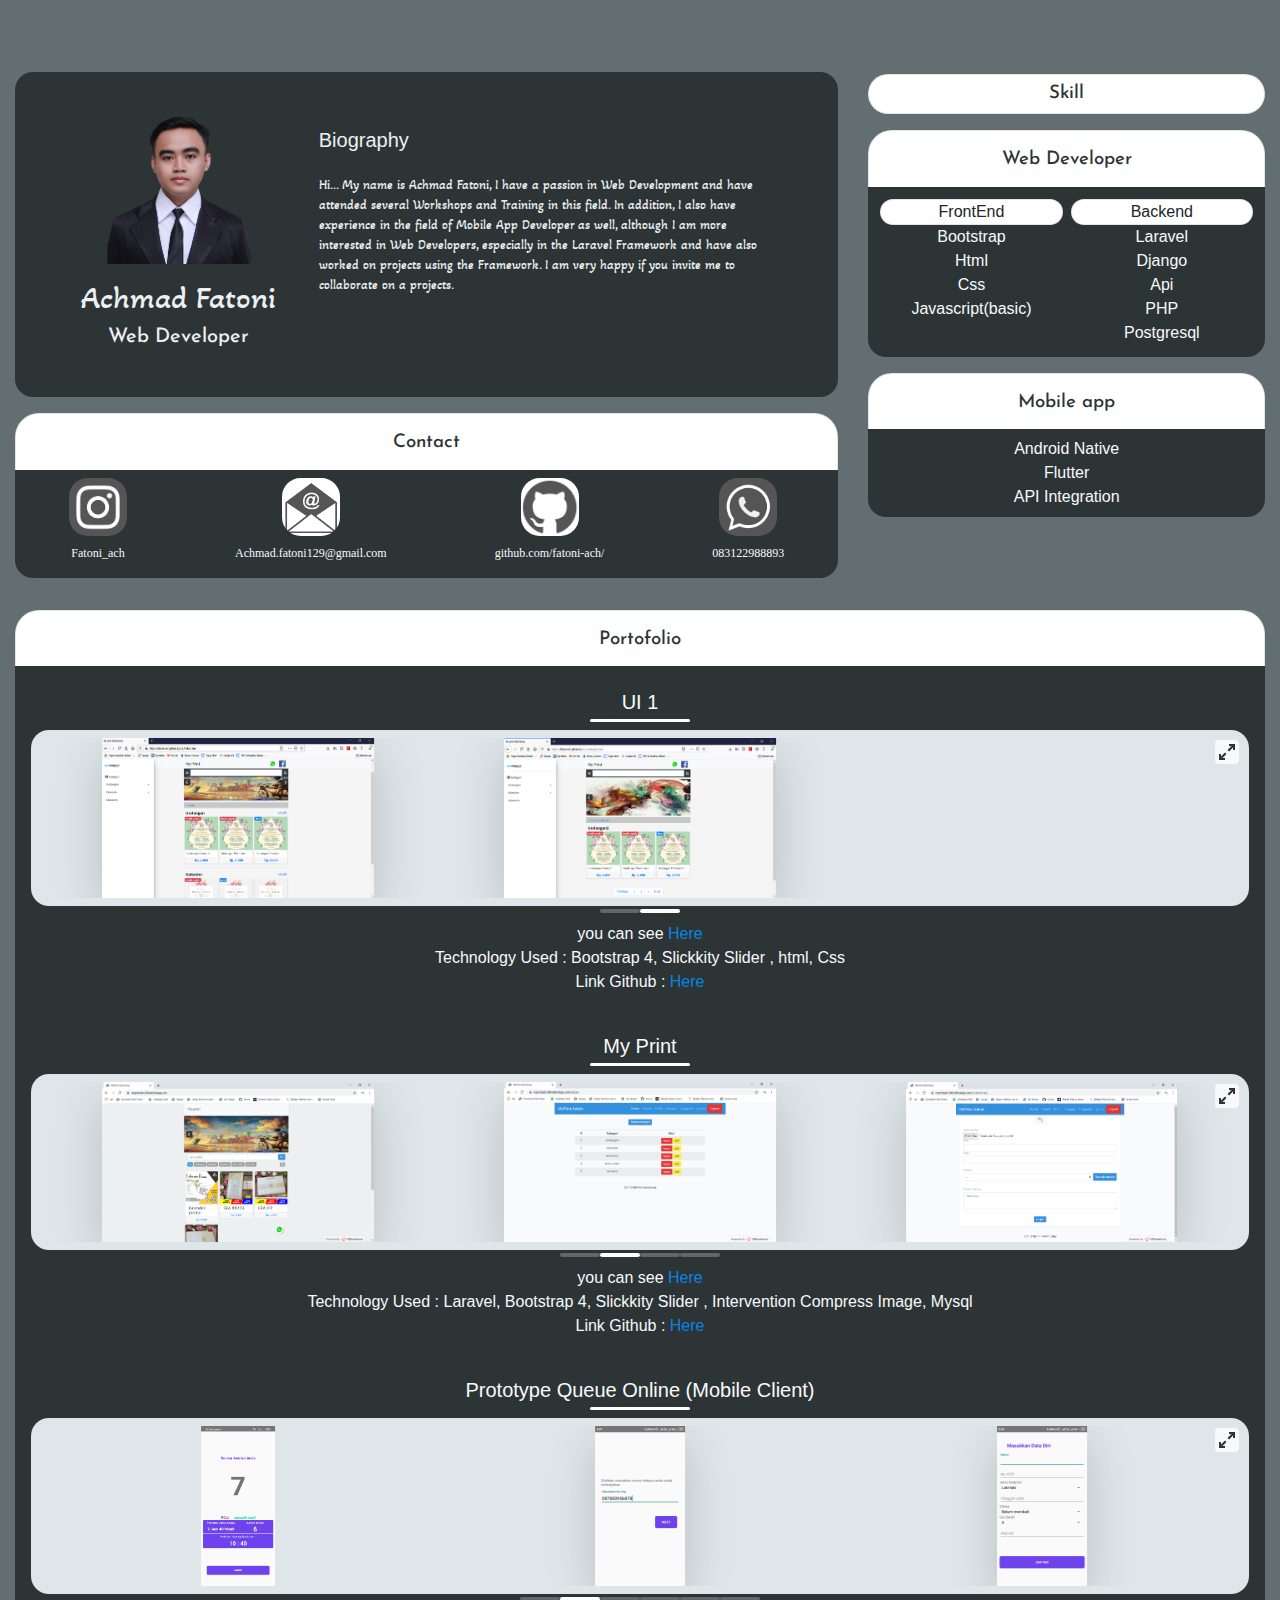
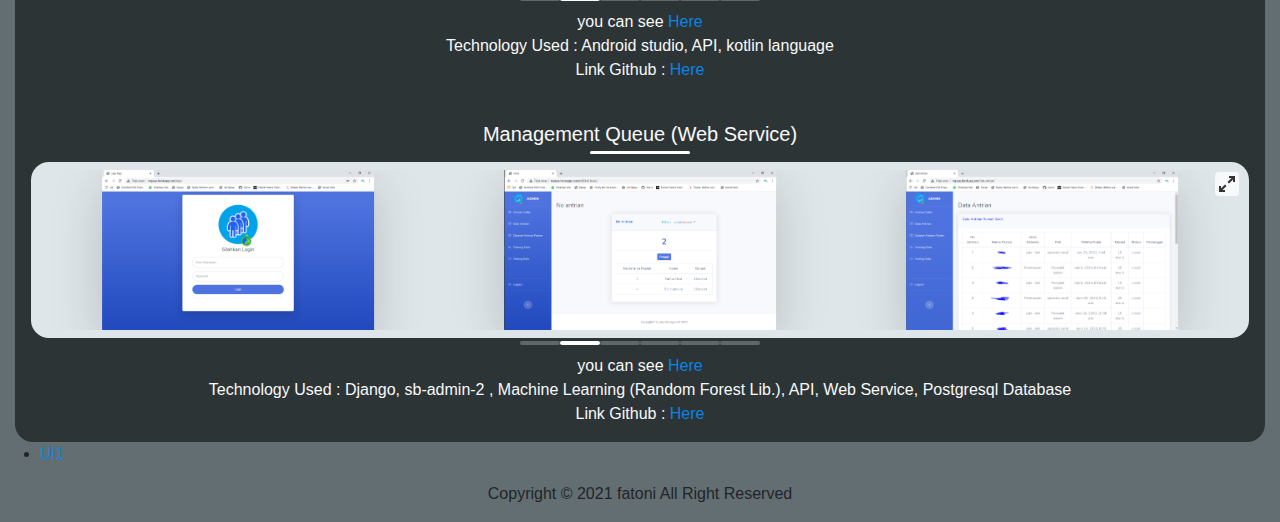
<file: index.html>
<!DOCTYPE html>
<html lang="en">
<head>
    <meta charset="UTF-8">
    <meta http-equiv="X-UA-Compatible" content="IE=edge">
    <meta name="viewport" content="width=device-width, initial-scale=1.0">
    <!-- <meta name="viewport" content="width=device-width, initial-scale=1, shrink-to-fit=no"> -->
    <title>Ach - Fatoni</title>
    <link rel="stylesheet" href="public/css/bootstrap.min.css">
    <link rel="stylesheet" href="public/css/flickity.css">
    <link rel="stylesheet" href="public/css/fullscreen.css">
    <link rel="stylesheet" href="public/Mystyle.css">
    <link rel="stylesheet" href="public/css/hover-3d.css">
</head>
<body>
    <div class="container-fluid" style="margin-top: 74px;">
        <div class="row">
            <div class="col-md-8">
                <!-- profil -->
                <section>
                    <div class="row no-gutters p-custom bg-body border-18">
                        <div class="col-md-4">
                            <div class="d-flex justify-content-center">
                                <img class="text-center rounded img-profil" style="opacity: 1;" src="img/Myphoto.png" alt="">
                            </div>
                            <div class="text-name t-custom">
                                <h2 class="animation-3d">Achmad Fatoni</h2>
                            </div>
                            <div class="text-role t-custom">
                                <h5 class="animation-3d">Web Developer</h5>
                            </div>
                        </div>
                        <div class="col-md-8 px-3 my-3" style="vertical-align: middle;">
                            <div class="text-white">
                                <h6 class="t-custom text-left mb-4 animation-3d" style="font-size: 15pt;">Biography</h6>
                            </div>
                            <div class="text-white font-akaya">
                                <p class="mt-2 text-biography animation-hover">
                                    Hi... My name is Achmad Fatoni, I have a passion in Web Development 
                                    and have attended several Workshops and Training in this field. In addition, 
                                    I also have experience in the field of Mobile App Developer as well, although 
                                    I am more interested in Web Developers, especially in the Laravel Framework and 
                                    have also worked on projects using the Framework. I am very happy if you invite 
                                    me to collaborate on a projects.
                                </p>
                            </div>
                        </div>
                    </div>
                </section>
                <!-- endprofil -->
                <!-- contact us -->
                <section class="mt-3 mb-3">
                    <div class="bg-title mb-0">
                        <h5 class="py-2 text-center text-title">Contact</h5>
                    </div>
                    <div class="bg-body">
                        <div class="d-flex justify-content-around">
                            <div class="text-center mt-2">
                                <a class="text-light" href="https://www.instagram.com/fatoni_ach/">
                                    <img class="img-social-media mb-2" src="img/instagram.png" alt="">
                                    <p id="text-social-media" style="font-size: 9pt;" >Fatoni_ach</p>
                                </a>
                            </div>
                            <div class="text-center mt-2">
                                <a class="text-light" href="mailto:achmad.fatoni129@gmail.com">
                                    <img class="img-social-media mb-2" src="img/email monochrome.png" alt="">
                                    <p id="text-social-media" style="font-size: 9pt;">Achmad.fatoni129@gmail.com</p>
                                </a>
                            </div>
                            <div class="text-center mt-2">
                                <a class="text-light" href="https://www.github.com/fatoni-ach/">
                                    <img class="img-social-media mb-2" src="img/github monochrome.png" alt="">
                                    <p id="text-social-media" style="font-size: 9pt;">github.com/fatoni-ach/</p>
                                </a>
                            </div>
                            <div class="text-center mt-2">
                                <a class="text-light" href="https://wa.me/6283122988893">
                                    <img class="img-social-media mb-2" src="img/wa monochrome.png" alt="">
                                    <p id="text-social-media" style="font-size: 9pt;">083122988893</p>
                                </a>
                            </div>
                        </div>
                    </div>
                </section>
                <!-- end contact us -->
            </div>
            <div class="col-md-4">
                <!-- skill -->
                <section>
                    <div class="bg-title bg-title-rounded py-0 text-center" style="vertical-align: middle;">
                        <h5 class="text-title text-center m-auto py-2">Skill</h5>
                    </div>
                </section>
                <!-- endskill -->
                <!-- web dev -->
                <section class="mt-3">
                    <div class="bg-title mb-0 text-center">
                        <h5 class="py-2 text-title text-center">Web Developer</h5>
                    </div>
                    <div class="bg-body">
                        <div class="row no-gutters p-2">
                            <div class="col-lg-6 p-1">
                                <div class="bg-title bg-title-rounded text-center">
                                    FrontEnd
                                </div>
                                <p class="my-0 text-light text-center">Bootstrap</p>
                                <p class="my-0 text-light text-center">Html</p>
                                <p class="my-0 text-light text-center">Css</p>
                                <p class="my-0 text-light text-center">Javascript(basic)</p>
                            </div>
                            <div class="col-lg-6 p-1">
                                <div class="bg-title bg-title-rounded text-center">
                                    Backend
                                </div>
                                <p class="my-0 text-light text-center">Laravel</p>
                                <p class="my-0 text-light text-center">Django</p>
                                <p class="my-0 text-light text-center">Api</p>
                                <p class="my-0 text-light text-center">PHP</p>
                                <p class="my-0 text-light text-center">Postgresql</p>
                            </div>
                        </div>
                    </div>
                </section>
                <!-- endweb dev -->
                <!-- mobileapp -->
                <section class="mt-3">
                    <div class="bg-title mb-0 text-center">
                        <h5 class="py-2 text-title text-center">Mobile app</h5>
                    </div>
                    <div class="bg-body py-2">
                        <p class="my-0 text-light text-center">Android Native</p>
                        <p class="my-0 text-light text-center">Flutter</p>
                        <p class="my-0 text-light text-center">API Integration</p>
                    </div>
                </section>
                <!-- endmobile app -->
            </div>
        </div>
        <div class="bg-title mt-3 text-center">
            <h5 class="text-title text-center py-2">Portofolio</h5>
        </div>
        <div class="bg-body">
            <section class="py-3 text-center text-white">
                <h5 class="text-center pt-2 text-light">UI 1</h5>
                <div class="d-flex justify-content-center">
                    <div class="border-title"></div>
                </div>
                <section class="mt-2 mx-3">
                    <div class="carousel py-2 bg-dark3 border-18" data-flickity='{ "lazyLoad": true , "lazyLoad": 1, "cellSelector": ".carousel-cell","prevNextButtons": false, "pageDots": true, "freeScroll": true, "autoPlay": 4000, "fullscreen": true, "initialIndex": 1}'>
                        <div class="carousel-cell">
                            <img class="carousel-cell-image shadow-lg" data-flickity-lazyload="img/ui1 1.PNG" />
                        </div>
                        <div class="carousel-cell">
                            <img class="carousel-cell-image shadow-lg" data-flickity-lazyload="img/ui1 2.PNG" />
                        </div>
                    </div>
                </section>
                <div class="mt-3">
                    <p class="text-center my-0 text-light">you can see <a href="https://fatoni-ach.github.io/ui1/index.html">Here</a></p>
                    <p class="text-center my-0 text-light">
                        Technology Used : Bootstrap 4, Slickkity Slider , html, Css</p>
                    <p class="text-center my-0 text-light">Link Github : <a href="https://github.com/fatoni-ach/UI1">Here</a></p>
                </div>
            </section>
            <section class="py-3">
                <h5 class="text-center pt-2 text-light">My Print</h5>
                <div class="d-flex justify-content-center">
                    <div class="border-title"></div>
                </div>
                <section class="mt-2 mx-3">
                    <div class="carousel py-2 bg-dark3 border-18" data-flickity='{ "lazyLoad": true , "lazyLoad": 1, "cellSelector": ".carousel-cell","prevNextButtons": false, "pageDots": true, "freeScroll": true, "autoPlay": 4000, "fullscreen": true, "initialIndex": 1}'>
                        <div class="carousel-cell">
                            <img class="carousel-cell-image shadow-lg" data-flickity-lazyload="img/myprint1.PNG" />
                        </div>
                        <div class="carousel-cell">
                            <img class="carousel-cell-image shadow-lg" data-flickity-lazyload="img/myprint2.PNG" />
                        </div>
                        <div class="carousel-cell">
                            <img class="carousel-cell-image shadow-lg" data-flickity-lazyload="img/myprint3.PNG" />
                        </div>
                        <div class="carousel-cell">
                            <img class="carousel-cell-image shadow-lg" data-flickity-lazyload="img/myprint4.PNG" />
                        </div>
                    </div>
                </section>
                <div class="mt-3">
                    <p class="text-center my-0 text-light">you can see <a href="https://myprintadv.000webhostapp.com">Here</a></p>
                    <p class="text-center my-0 text-light">
                        Technology Used : Laravel, Bootstrap 4, Slickkity Slider , Intervention Compress Image, Mysql</p>
                    <p class="text-center my-0 text-light">Link Github : <a href="https://github.com/fatoni-ach/Myprint">Here</a></p>
                </div>
            </section>
            <section class="py-3">
                <h5 class="text-center pt-2 text-light">Prototype Queue Online (Mobile Client)</h5>
                <div class="d-flex justify-content-center">
                    <div class="border-title"></div>
                </div>
                <section class="mt-2 mx-3">
                    <div class="carousel py-2 bg-dark3 border-18" data-flickity='{ "lazyLoad": true , "lazyLoad": 1, "cellSelector": ".carousel-cell","prevNextButtons": false, "pageDots": true, "freeScroll": true, "autoPlay": 4000, "fullscreen": true, "initialIndex": 1}'>
                        <div class="carousel-cell">
                            <img class="carousel-cell-image" data-flickity-lazyload="img/prototype-queue1.jpg" />
                        </div>
                        <div class="carousel-cell">
                            <img class="carousel-cell-image shadow-lg" data-flickity-lazyload="img/prototype-queue2.png" />
                        </div>
                        <div class="carousel-cell">
                            <img class="carousel-cell-image shadow-lg" data-flickity-lazyload="img/prototype-queue3.png" />
                        </div>
                        <div class="carousel-cell">
                            <img class="carousel-cell-image shadow-lg" data-flickity-lazyload="img/prototype-queue4.png" />
                        </div>
                        <div class="carousel-cell">
                            <img class="carousel-cell-image shadow-lg" data-flickity-lazyload="img/prototype-queue5.jpg" />
                        </div>
                        <div class="carousel-cell">
                            <img class="carousel-cell-image shadow-lg" data-flickity-lazyload="img/mqueue7.PNG" />
                        </div>
                    </div>
                </section>
                <div class="mt-3">
                    <p class="text-center my-0 text-light">you can see 
                        <a href="https://drive.google.com/file/d/1R-M_afBDlTMNRKKZXB2kabdyW0KdzaV8/view">Here</a></p>
                    <p class="text-center my-0 text-light">
                        Technology Used : Android studio, API, kotlin language</p>
                    <p class="text-center my-0 text-light">Link Github : <a href="https://github.com/fatoni-ach/Prototype-Application-queue-online">Here</a></p>
                </div>
            </section>
            <section class="py-3">
                <h5 class="text-center pt-2 text-light">Management Queue (Web Service)</h5>
                <div class="d-flex justify-content-center">
                    <div class="border-title"></div>
                </div>
                <section class="mt-2 mx-3">
                    <div class="carousel py-2 bg-dark3 border-18" data-flickity='{ "lazyLoad": true , "lazyLoad": 1, "cellSelector": ".carousel-cell","prevNextButtons": false, "pageDots": true, "freeScroll": true, "autoPlay": 4000, "fullscreen": true, "initialIndex": 1}'>
                        <div class="carousel-cell">
                            <img class="carousel-cell-image shadow-lg" data-flickity-lazyload="img/mqueue1.PNG" />
                        </div>
                        <div class="carousel-cell">
                            <img class="carousel-cell-image shadow-lg" data-flickity-lazyload="img/mqueue2.PNG" />
                        </div>
                        <div class="carousel-cell">
                            <img class="carousel-cell-image shadow-lg" data-flickity-lazyload="img/mqueue3.PNG" />
                        </div>
                        <div class="carousel-cell">
                            <img class="carousel-cell-image shadow-lg" data-flickity-lazyload="img/mqueue4.PNG" />
                        </div>
                        <div class="carousel-cell">
                            <img class="carousel-cell-image shadow-lg" data-flickity-lazyload="img/mqueue5.PNG" />
                        </div>
                        <div class="carousel-cell">
                            <img class="carousel-cell-image shadow-lg" data-flickity-lazyload="img/mqueue7.PNG" />
                        </div>
                    </div>
                </section>
                <div class="mt-3">
                    <p class="text-center my-0 text-light">you can see <a href="http://mqueue.herokuapp.com">Here</a></p>
                    <p class="text-center my-0 text-light">
                        Technology Used : Django, sb-admin-2 , Machine Learning (Random Forest Lib.), API, Web Service, Postgresql Database</p>
                    <p class="text-center my-0 text-light">Link Github : <a href="https://www.github.com/fatoni-ach/management-queue">Here</a></p>
                </div>
            </section>
        </div>
    </div>
    <ul>
        <li>
            <a href="ui1/index.html">Ui1</a>
        </li>
    </ul>
        
    <footer class="text-center">
        <div class="float-right d-none d-sm-block">
        </div>
        <p>
          Copyright &copy; 2021 <span class="text-bold">fatoni</span> All Right Reserved
        </p> 
    </footer>

    <script src="https://cdnjs.cloudflare.com/ajax/libs/gsap/3.10.4/gsap.min.js"></script>
    <script src="https://cdn.jsdelivr.net/npm/jquery@3.5.1/dist/jquery.slim.min.js" integrity="sha384-DfXdz2htPH0lsSSs5nCTpuj/zy4C+OGpamoFVy38MVBnE+IbbVYUew+OrCXaRkfj" crossorigin="anonymous"></script>
    <script src="public/js/bootstrap.bundle.min.js"></script>
    <script src="public/js/bootstrap.js"></script>
    <script src="public/js/flickity.pkgd.js"></script>
    <script src="public/js/fullscreen.js"></script>
    <script src="public/js/hover-3d.js"></script>
</body>
</html>
</file>
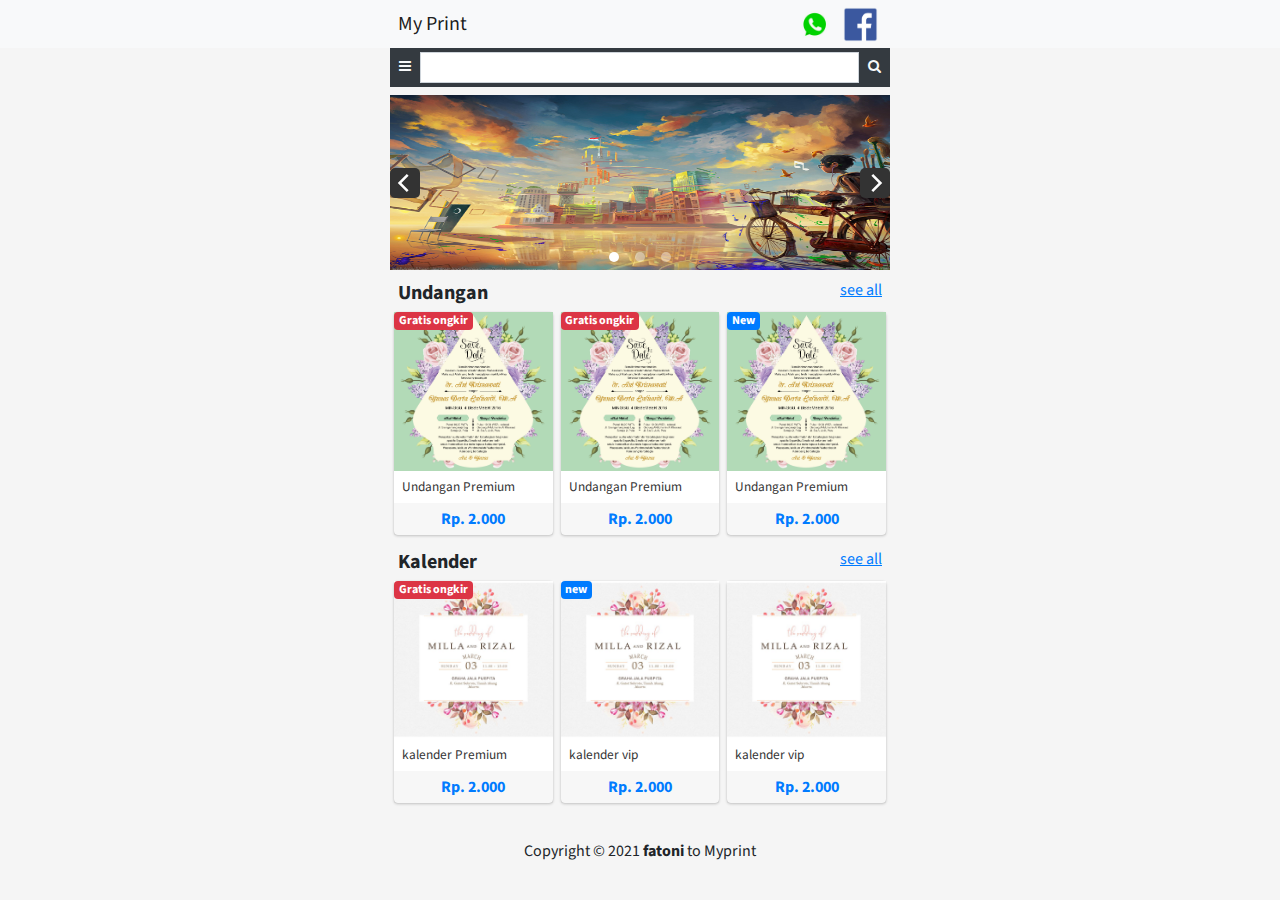
<file: ui1/index.html>
<!DOCTYPE html>
<html lang="en">
<head>
    <meta charset="UTF-8">
    <meta http-equiv="X-UA-Compatible" content="IE=edge">
    <meta name="viewport" content="width=device-width, initial-scale=1.0">

    <!-- <link rel="stylesheet" href="public/app.css"> -->
    <link rel="stylesheet" href="public/font-awesome-4.7.0/css/font-awesome.css">
    <link rel="stylesheet" href="public/adminlte/dist/css/adminlte.min.css">
    <link href="https://fonts.googleapis.com/css?family=Source+Sans+Pro:300,400,400i,700" rel="stylesheet">
    <link rel="stylesheet" href="public/flickity.css">
    <link rel="stylesheet" href="public/Mystyle.css">

    <!-- Ionicons -->
    <link rel="stylesheet" href="https://code.ionicframework.com/ionicons/2.0.1/css/ionicons.min.css">
    
    <title>My print Advertising</title>
  </head>
  <body class="hold-transition sidebar-collapse layout-fixed">
    <div class="wrapper">
  <!-- Main Sidebar Container -->
      <aside class="main-sidebar sidebar-light-primary elevation-4">
        <!-- Brand Logo -->
        <a href="index.html" class="brand-link" style="height: 60px;">
          <span class=" font-weight-light"><img src="img/my print logo.png"
            class="logo-image"
            style="opacity: 0.8; "></span>
        </a>

        <!-- Sidebar -->
        <div class="sidebar" >
          <!-- Sidebar Menu -->
          <nav class="mt-2">
            <ul class="nav nav-pills nav-sidebar flex-column text-sm nav-child-indent" data-widget="treeview" role="menu" data-accordion="false">
              <!-- Add icons to the links using the .nav-icon class
                  with font-awesome or any other icon font library -->
              <li class="nav-header">
                <i class="nav-icon fa fa-th"></i>
                Kategori
              </li>
              <li class="nav-item has-treeview">
                <a href="#" class="nav-link">
                  <p>
                    Undangan
                    <i class="right fa fa-angle-left"></i>
                  </p>
                </a>
                <ul class="nav nav-treeview">
                  <li class="nav-item">
                    <a href="../../index.html" class="nav-link">
                      <p>Premium</p>
                    </a>
                  </li>
                  <li class="nav-item">
                    <a href="../../index2.html" class="nav-link">
                      <p>VIP</p>
                    </a>
                  </li>
                  <li class="nav-item">
                    <a href="../../index3.html" class="nav-link">
                      <p>Medium</p>
                    </a>
                  </li>
                </ul>
              </li>
              <li class="nav-item has-treeview">
                <a href="#" class="nav-link">
                  <p>
                    Kalender
                    <i class="right fa fa-angle-left"></i>
                  </p>
                </a>
                <ul class="nav nav-treeview">
                  <li class="nav-item">
                    <a href="../../index.html" class="nav-link">
                      <p>Premium</p>
                    </a>
                  </li>
                  <li class="nav-item">
                    <a href="../../index2.html" class="nav-link">
                      <p>Fresh</p>
                    </a>
                  </li>
                  <li class="nav-item">
                    <a href="../../index3.html" class="nav-link">
                      <p>Mural</p>
                    </a>
                  </li>
                </ul>
              </li>
              <li class="nav-item has-treeview">
                <a href="#" class="nav-link">
                  <p>
                    Aksesoris
                  </p>
                </a>
              </li>
              
              
            </ul>
          </nav>
          <!-- /.sidebar-menu -->
        </div>
        <!-- /.sidebar -->
      </aside>
      <!-- navbar -->
      <div class="sticky-top">
        <section class="d-flex justify-content-center bg-light">
          <div class="width-mobile" style="">
            <nav class="navbar py-1 navbar-sm navbar-light d-flex justify-content-between">
              <a class="navbar-brand" href="index.html">My Print</a>
              <div>
                <a class="mx-1" href="">
                  <img class="img-social-media" src="img/wa.png" alt="">
                </a>
                <a class="mx-1" href="">
                  <img class="img-social-media" src="img/facebook original.png" alt="">
                </a>
              </div>
            </nav>
          </div>
        </section>
        <!-- endnavbar -->
        <!-- search -->
        <section class="d-flex justify-content-center" style="">
          <div class="width-mobile py-1 bg-dark" style="">
            <div class="input-group">
              <form action="" class="input-group">
                <button class="btn btn-sm " data-widget="pushmenu" role="button">
                  <i class="fa fa-bars text-light"></i>
                </button>
                <input class="form-control form-control-sm" type="text">
                <button class="btn btn-sm "><i class="fa fa-search text-light" aria-hidden="true"></i></button>
              </form>
            </div>
          </div>
        </section>
      </div>
      <!-- endsearch -->
      <!-- slider -->
      <section class="d-flex justify-content-center my-2" style="">
        <div class="width-mobile" style="">
          <div class="carousel" data-flickity='{ "lazyLoad": true, "autoPlay": true ,  "autoPlay": 3500 , "lazyLoad": 1, "wrapAround": true, "cellSelector": ".carousel-cell" }'>
            <div class="carousel-cell">
                <a href="show.html" >
                    <img class="carousel-cell-image carousel-cell-custom" data-flickity-lazyload="img/slider_1.jpg" />
                </a>
            </div>
            <div class="carousel-cell">
              <a href="show.html" >
                  <img class="carousel-cell-image carousel-cell-custom" data-flickity-lazyload="img/slider_2.jpg" />
              </a>
          </div>
          <div class="carousel-cell">
            <a href="show.html" >
                <img class="carousel-cell-image carousel-cell-custom" data-flickity-lazyload="img/slider_3.jpg" />
            </a>
        </div>
        </div>      
        </div>
      </section>
      <!-- endslider -->
      <!-- show produk -->
      <section class="d-flex justify-content-center my-2" style="">
        <div class="width-mobile " style="">
          <div class="d-flex justify-content-between pb-0 px-2">
            <p class="mb-0 text-kategori">Undangan</p>
            <a class="" style="text-decoration:underline;" href="show.html">see all</a>
          </div>
          <div class="row no-gutters">
            <div class="col-4  text-primary p-1">
              <div class="card card-hover mb-0">
                <div class="top-left"><span class="m-0 badge badge-danger">Gratis ongkir</span></div>
                <a href="show.html">
                  <img class="card-img-top" src="img/produk_1.jpg" alt="Card image cap">
                  <div class="card-body p-2 bg-white">
                    <h5 class="card-title">Undangan Premium</h5>
                  </div>
                  <div class="card-footer p-1 text-center">
                    <span class="text-bold">Rp. 2.000</span>
                  </div>
                </a>
              </div>
            </div>
            <div class="col-4  text-primary p-1">
              <div class="card card-hover mb-0">
                <div class="top-left"><span class="m-0 badge badge-danger">Gratis ongkir</span></div>
                <a href="show.html">
                  <img class="card-img-top" src="img/produk_1.jpg" alt="Card image cap">
                  <div class="card-body p-2 bg-white">
                    <h5 class="card-title">Undangan Premium</h5>
                  </div>
                  <div class="card-footer p-1 text-center">
                    <span class="text-bold">Rp. 2.000</span>
                  </div>
                </a>
              </div>
            </div>
            <div class="col-4  text-primary p-1">
              <div class="card card-hover mb-0">
                <div class="top-left"><span class="m-0 badge badge-primary">New</span></div>
                <a href="show.html">
                  <img class="card-img-top" src="img/produk_1.jpg" alt="Card image cap">
                  <div class="card-body p-2 bg-white">
                    <h5 class="card-title">Undangan Premium</h5>
                  </div>
                  <div class="card-footer p-1 text-center">
                    <span class="text-bold">Rp. 2.000</span>
                  </div>
                </a>
              </div>
            </div>
          </div>
        </div>
      </section>
      <section class="d-flex justify-content-center my-2" style="">
        <div class="width-mobile " style="">
          <div class="d-flex justify-content-between pb-0 px-2">
            <p class="mb-0 text-kategori">Kalender</p>
            <a class="" style="text-decoration:underline;" href="show.html">see all</a>
          </div>
          <div class="row no-gutters">
            <div class="col-4  text-primary p-1">
              <div class="card card-hover mb-0">
                <div class="top-left"><span class="m-0 badge badge-danger">Gratis ongkir</span></div>
                <a href="show.html">
                  <img class="card-img-top" src="img/produk_2.jpg" alt="Card image cap">
                  <div class="card-body p-2 bg-white">
                    <h5 class="card-title">kalender Premium</h5>
                  </div>
                  <div class="card-footer p-1 text-center">
                    <span class="text-bold">Rp. 2.000</span>
                  </div>
                </a>
              </div>
            </div>
            <div class="col-4  text-primary p-1">
              <div class="card card-hover mb-0">
                <div class="top-left"><span class="m-0 badge badge-primary">new</span></div>
                <a href="show.html">
                  <img class="card-img-top" src="img/produk_2.jpg" alt="Card image cap">
                  <div class="card-body p-2 bg-white">
                    <h5 class="card-title">kalender vip</h5>
                  </div>
                  <div class="card-footer p-1 text-center">
                    <span class="text-bold">Rp. 2.000</span>
                  </div>
                </a>
              </div>
            </div>
            <div class="col-4  text-primary p-1">
              <div class="card card-hover mb-0">
                <div class="top-left"><span class="m-0 badge badge-primary"></span></div>
                <a href="show.html">
                  <img class="card-img-top" src="img/produk_2.jpg" alt="Card image cap">
                  <div class="card-body p-2 bg-white">
                    <h5 class="card-title">kalender vip</h5>
                  </div>
                  <div class="card-footer p-1 text-center">
                    <span class="text-bold">Rp. 2.000</span>
                  </div>
                </a>
              </div>
            </div>
          </div>
        </div>
      </section>
      <!-- end show -->
      <br>
      <!-- footer -->
      <footer class="text-center">
        <div class="float-right d-none d-sm-block">
        </div>
        <p>
          Copyright &copy; 2021 <span class="text-bold">fatoni</span> to Myprint
        </p> 
      </footer>
      <!-- endfooter -->


      <aside class="control-sidebar control-sidebar-dark">
        <!-- Control sidebar content goes here -->
      </aside>
</div>

    <!-- javascripts -->
    <script src="public/app.js"></script>
    <script src="public/adminlte/dist/js/adminlte.min.js"></script>
    <script src="public/adminlte/plugin/jquery/jquery.min.js"></script>
    <script src="public/adminlte/plugin/bootstrap/js/bootstrap.bundle.min.js"></script>
    <script src="public/flickity.pkgd.js"></script>
    <script src="public/adminlte/plugin/overlayScrollbars/js/OverlayScrollbars.min.js"></script>
</body>
</html>
</file>
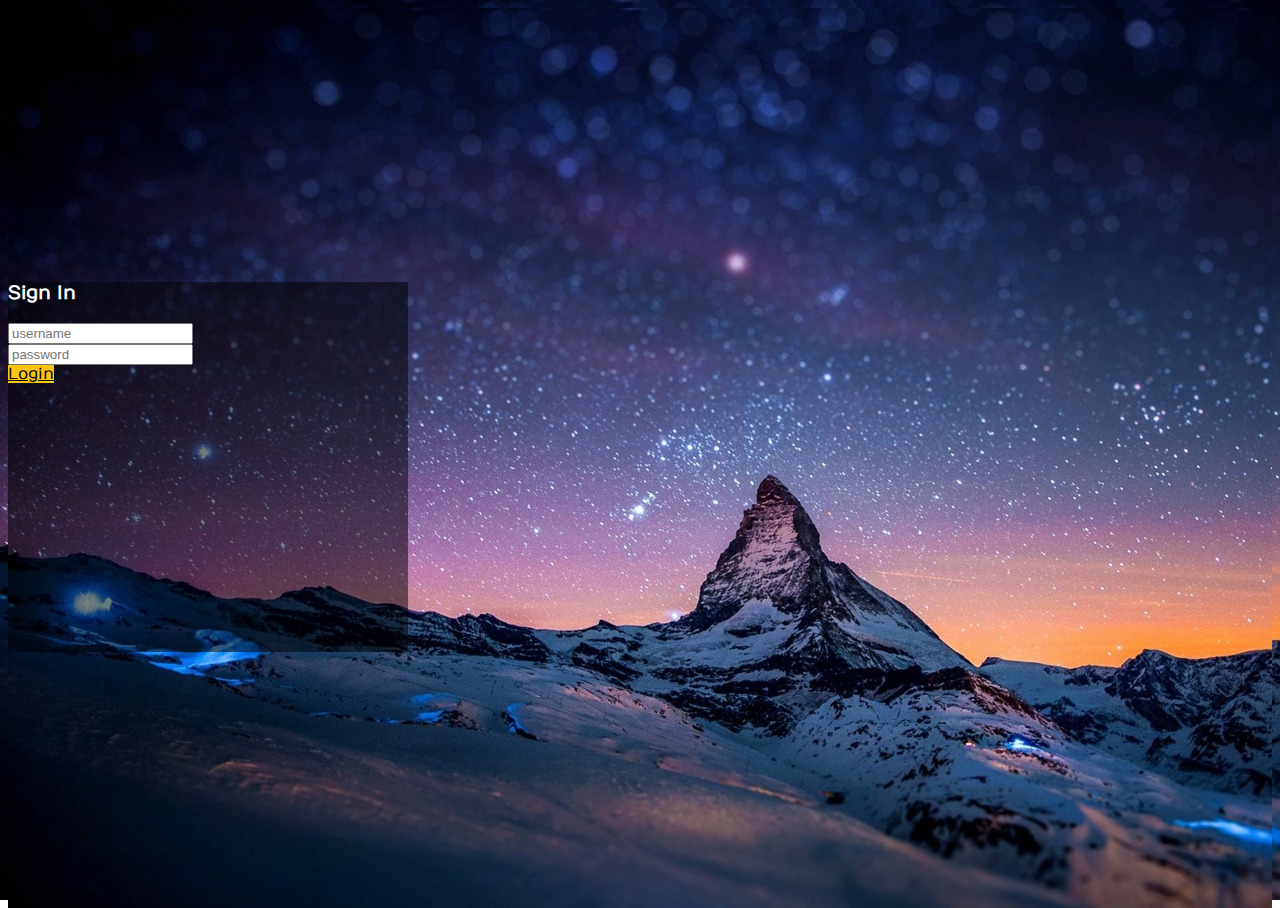
<file: login.html>
<!-- <link href="//maxcdn.bootstrapcdn.com/bootstrap/4.1.1/css/bootstrap.min.css" rel="stylesheet" id="bootstrap-css">
<script src="//maxcdn.bootstrapcdn.com/bootstrap/4.1.1/js/bootstrap.min.js"></script>
<script src="//cdnjs.cloudflare.com/ajax/libs/jquery/3.2.1/jquery.min.js"></script> -->
<!------ Include the above in your HEAD tag ---------->

<!DOCTYPE html>
<html>
<head>
    <meta charset="utf-8">
    <meta name="viewport" content="width=device-width, initial-scale=1, shrink-to-fit=no">
	<title>Login Page</title>
   <!--Made with love by Mutiullah Samim -->
   
	<!--Bootsrap 4 CDN-->
	<link rel="stylesheet" href="https://stackpath.bootstrapcdn.com/bootstrap/4.1.3/css/bootstrap.min.css" integrity="sha384-MCw98/SFnGE8fJT3GXwEOngsV7Zt27NXFoaoApmYm81iuXoPkFOJwJ8ERdknLPMO" crossorigin="anonymous">
    
    <!--Fontawesome CDN-->
	<link rel="stylesheet" href="https://use.fontawesome.com/releases/v5.3.1/css/all.css" integrity="sha384-mzrmE5qonljUremFsqc01SB46JvROS7bZs3IO2EmfFsd15uHvIt+Y8vEf7N7fWAU" crossorigin="anonymous">

	<!--Custom styles-->
	<link rel="stylesheet" type="text/css" href="public/logincss.css">
</head>
<body>
<div class="container">
	<div class="d-flex justify-content-center h-100">
		<div class="card">
			<div class="card-header">
				<h3>Sign In</h3>
			</div>
			<div class="card-body">
				<form>
					<div class="input-group form-group">
						<div class="input-group-prepend">
							<span class="input-group-text"><i class="fas fa-user"></i></span>
						</div>
						<input type="text" class="form-control" placeholder="username">
						
					</div>
					<div class="input-group form-group">
						<div class="input-group-prepend">
							<span class="input-group-text"><i class="fas fa-key"></i></span>
						</div>
						<input type="password" class="form-control" placeholder="password">
					</div>
					<!-- <div class="row align-items-center remember">
						<input type="checkbox">Remember Me
					</div> -->
					<div class="">
						<a href="newindex.html" value="Login" class="btn float-right login_btn">Login</a>
					</div>
				</form>
			</div>
			<!-- <div class="card-footer">
				<div class="d-flex justify-content-center links">
					Don't have an account?<a href="#">Sign Up</a>
				</div>
				<div class="d-flex justify-content-center">
					<a href="#">Forgot your password?</a>
				</div>
			</div> -->
		</div>
	</div>
</div>
</body>
</html>
</file>
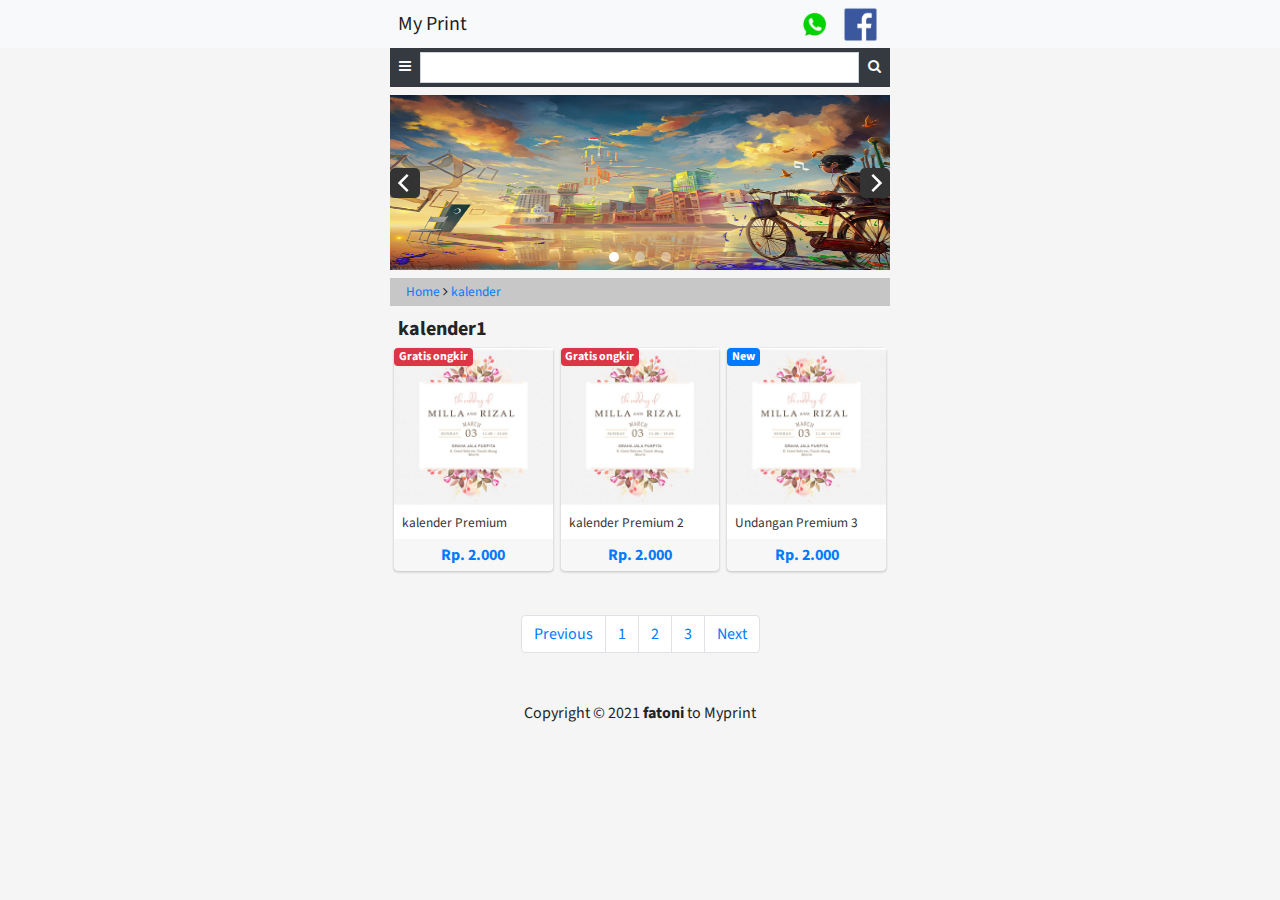
<file: ui1/kalender.html>
<!DOCTYPE html>
<html lang="en">
<head>
    <meta charset="UTF-8">
    <meta http-equiv="X-UA-Compatible" content="IE=edge">
    <meta name="viewport" content="width=device-width, initial-scale=1.0">

    <!-- <link rel="stylesheet" href="public/app.css"> -->
    <link rel="stylesheet" href="public/font-awesome-4.7.0/css/font-awesome.css">
    <link rel="stylesheet" href="public/adminlte/dist/css/adminlte.min.css">
    <link href="https://fonts.googleapis.com/css?family=Source+Sans+Pro:300,400,400i,700" rel="stylesheet">
    <link rel="stylesheet" href="public/flickity.css">
    <link rel="stylesheet" href="public/Mystyle.css">

    <!-- Ionicons -->
    <link rel="stylesheet" href="https://code.ionicframework.com/ionicons/2.0.1/css/ionicons.min.css">
    
    <title>My print Advertising</title>
  </head>
  <body class="hold-transition sidebar-collapse layout-fixed">
    <div class="wrapper">
  <!-- Main Sidebar Container -->
      <aside class="main-sidebar sidebar-light-primary elevation-4">
        <!-- Brand Logo -->
        <a href="index.html" class="brand-link" style="height: 60px;">
          <span class=" font-weight-light"><img src="img/my print logo.png"
            class="logo-image"
            style="opacity: 0.8; "></span>
        </a>

        <!-- Sidebar -->
        <div class="sidebar" >
          <!-- Sidebar Menu -->
          <nav class="mt-2">
            <ul class="nav nav-pills nav-sidebar flex-column text-sm nav-child-indent" data-widget="treeview" role="menu" data-accordion="false">
              <!-- Add icons to the links using the .nav-icon class
                  with font-awesome or any other icon font library -->
              <li class="nav-header">
                <i class="nav-icon fa fa-th"></i>
                Kategori
              </li>
              <li class="nav-item has-treeview">
                <a href="#" class="nav-link">
                  <p>
                    Undangan
                    <i class="right fa fa-angle-left"></i>
                  </p>
                </a>
                <ul class="nav nav-treeview">
                  <li class="nav-item">
                    <a href="../../index.html" class="nav-link">
                      <p>Premium</p>
                    </a>
                  </li>
                  <li class="nav-item">
                    <a href="../../index2.html" class="nav-link">
                      <p>VIP</p>
                    </a>
                  </li>
                  <li class="nav-item">
                    <a href="../../index3.html" class="nav-link">
                      <p>Medium</p>
                    </a>
                  </li>
                </ul>
              </li>
              <li class="nav-item has-treeview">
                <a href="#" class="nav-link">
                  <p>
                    Kalender
                    <i class="right fa fa-angle-left"></i>
                  </p>
                </a>
                <ul class="nav nav-treeview">
                  <li class="nav-item">
                    <a href="../../index.html" class="nav-link">
                      <p>Premium</p>
                    </a>
                  </li>
                  <li class="nav-item">
                    <a href="../../index2.html" class="nav-link">
                      <p>Fresh</p>
                    </a>
                  </li>
                  <li class="nav-item">
                    <a href="../../index3.html" class="nav-link">
                      <p>Mural</p>
                    </a>
                  </li>
                </ul>
              </li>
              <li class="nav-item has-treeview">
                <a href="#" class="nav-link">
                  <p>
                    Aksesoris
                  </p>
                </a>
              </li>
              
              
            </ul>
          </nav>
          <!-- /.sidebar-menu -->
        </div>
        <!-- /.sidebar -->
      </aside>
      <!-- navbar -->
      <div class="sticky-top">
        <section class="d-flex justify-content-center bg-light">
          <div class="width-mobile" style="">
            <nav class="navbar py-1 navbar-sm navbar-light d-flex justify-content-between">
              <a class="navbar-brand" href="index.html">My Print</a>
              <div>
                <a class="mx-1" href="">
                  <img class="img-social-media" src="img/wa.png" alt="">
                </a>
                <a class="mx-1" href="">
                  <img class="img-social-media" src="img/facebook original.png" alt="">
                </a>
              </div>
            </nav>
          </div>
        </section>
        <!-- endnavbar -->
        <!-- search -->
        <section class="d-flex justify-content-center" style="">
          <div class="width-mobile py-1 bg-dark" style="">
            <div class="input-group">
              <form action="" class="input-group">
                <button class="btn btn-sm " data-widget="pushmenu" role="button">
                  <i class="fa fa-bars text-light"></i>
                </button>
                <input class="form-control form-control-sm" type="text">
                <button class="btn btn-sm "><i class="fa fa-search text-light" aria-hidden="true"></i></button>
              </form>
            </div>
          </div>
        </section>
      </div>
      <!-- endsearch -->
      <!-- slider -->
      <section class="d-flex justify-content-center my-2" style="">
        <div class="width-mobile" style="">
          <div class="carousel" data-flickity='{ "lazyLoad": true, "autoPlay": true ,  "autoPlay": 3500 , "lazyLoad": 1, "wrapAround": true, "cellSelector": ".carousel-cell" }'>
            <div class="carousel-cell">
                <a href="show.html" >
                    <img class="carousel-cell-image carousel-cell-custom" data-flickity-lazyload="img/slider_1.jpg" />
                </a>
            </div>
            <div class="carousel-cell">
              <a href="show.html" >
                  <img class="carousel-cell-image carousel-cell-custom" data-flickity-lazyload="img/slider_2.jpg" />
              </a>
          </div>
          <div class="carousel-cell">
            <a href="show.html" >
                <img class="carousel-cell-image carousel-cell-custom" data-flickity-lazyload="img/slider_3.jpg" />
            </a>
        </div>
        </div>      
        </div>
      </section>
      <!-- endslider -->
      <!-- location -->
      <section class="d-flex justify-content-center mb-2" style="">
        <div class="width-mobile px-3 py-1 mt-0" style="background-color: rgb(199, 199, 199);">
            <p class="text-location">
                <a href="index.html">Home</a> 
                <i class="fa fa-angle-right" aria-hidden="true"></i>
                <a href="kalender.html">kalender</a> 
            </p>
        </div>
      </section>
      <!-- endlocation -->
      <!-- show produk -->
      <section class="d-flex justify-content-center my-2" style="">
        <div class="width-mobile " style="">
          <div class="d-flex justify-content-between pb-0 px-2">
            <p class="mb-0 text-kategori">kalender1</p>
          </div>
          <div class="row no-gutters">
            <div class="col-4  text-primary p-1">
              <div class="card card-hover mb-0">
                <div class="top-left"><span class="m-0 badge badge-danger">Gratis ongkir</span></div>
                <a href="show.html">
                  <img class="card-img-top" src="img/produk_2.jpg" alt="Card image cap">
                  <div class="card-body p-2 bg-white">
                    <h5 class="card-title">kalender Premium</h5>
                  </div>
                  <div class="card-footer p-1 text-center">
                    <span class="text-bold">Rp. 2.000</span>
                  </div>
                </a>
              </div>
            </div>
            <div class="col-4  text-primary p-1">
              <div class="card card-hover mb-0">
                <div class="top-left"><span class="m-0 badge badge-danger">Gratis ongkir</span></div>
                <a href="show.html">
                  <img class="card-img-top" src="img/produk_2.jpg" alt="Card image cap">
                  <div class="card-body p-2 bg-white">
                    <h5 class="card-title">kalender Premium 2</h5>
                  </div>
                  <div class="card-footer p-1 text-center">
                    <span class="text-bold">Rp. 2.000</span>
                  </div>
                </a>
              </div>
            </div>
            <div class="col-4  text-primary p-1">
              <div class="card card-hover mb-0">
                <div class="top-left"><span class="m-0 badge badge-primary">New</span></div>
                <a href="show.html">
                  <img class="card-img-top" src="img/produk_2.jpg" alt="Card image cap">
                  <div class="card-body p-2 bg-white">
                    <h5 class="card-title">Undangan Premium 3</h5>
                  </div>
                  <div class="card-footer p-1 text-center">
                    <span class="text-bold">Rp. 2.000</span>
                  </div>
                </a>
              </div>
            </div>
          </div>
        </div>
      </section>
      <!-- end show -->
      <br>
      <!-- pagination -->
      <section class="d-flex justify-content-center my-2" style="">
        <div class="width-mobile d-flex justify-content-center" style="">
            <nav aria-label="Page navigation example">
                <ul class="pagination">
                  <li class="page-item"><a class="page-link" href="#">Previous</a></li>
                  <li class="page-item"><a class="page-link" href="#">1</a></li>
                  <li class="page-item"><a class="page-link" href="#">2</a></li>
                  <li class="page-item"><a class="page-link" href="#">3</a></li>
                  <li class="page-item"><a class="page-link" href="#">Next</a></li>
                </ul>
              </nav>
        </div>
      </section>
      <!-- end pagination -->
      <br>
      <!-- footer -->
      <footer class="text-center">
        <div class="float-right d-none d-sm-block">
        </div>
        <p>
          Copyright &copy; 2021 <span class="text-bold">fatoni</span> to Myprint
        </p> 
      </footer>
      <!-- endfooter -->


      <aside class="control-sidebar control-sidebar-dark">
        <!-- Control sidebar content goes here -->
      </aside>
</div>

    <!-- javascripts -->
    <script src="public/app.js"></script>
    <script src="public/adminlte/dist/js/adminlte.min.js"></script>
    <script src="public/adminlte/plugin/jquery/jquery.min.js"></script>
    <script src="public/adminlte/plugin/bootstrap/js/bootstrap.bundle.min.js"></script>
    <script src="public/flickity.pkgd.js"></script>
    <script src="public/adminlte/plugin/overlayScrollbars/js/OverlayScrollbars.min.js"></script>
</body>
</html>
</file>
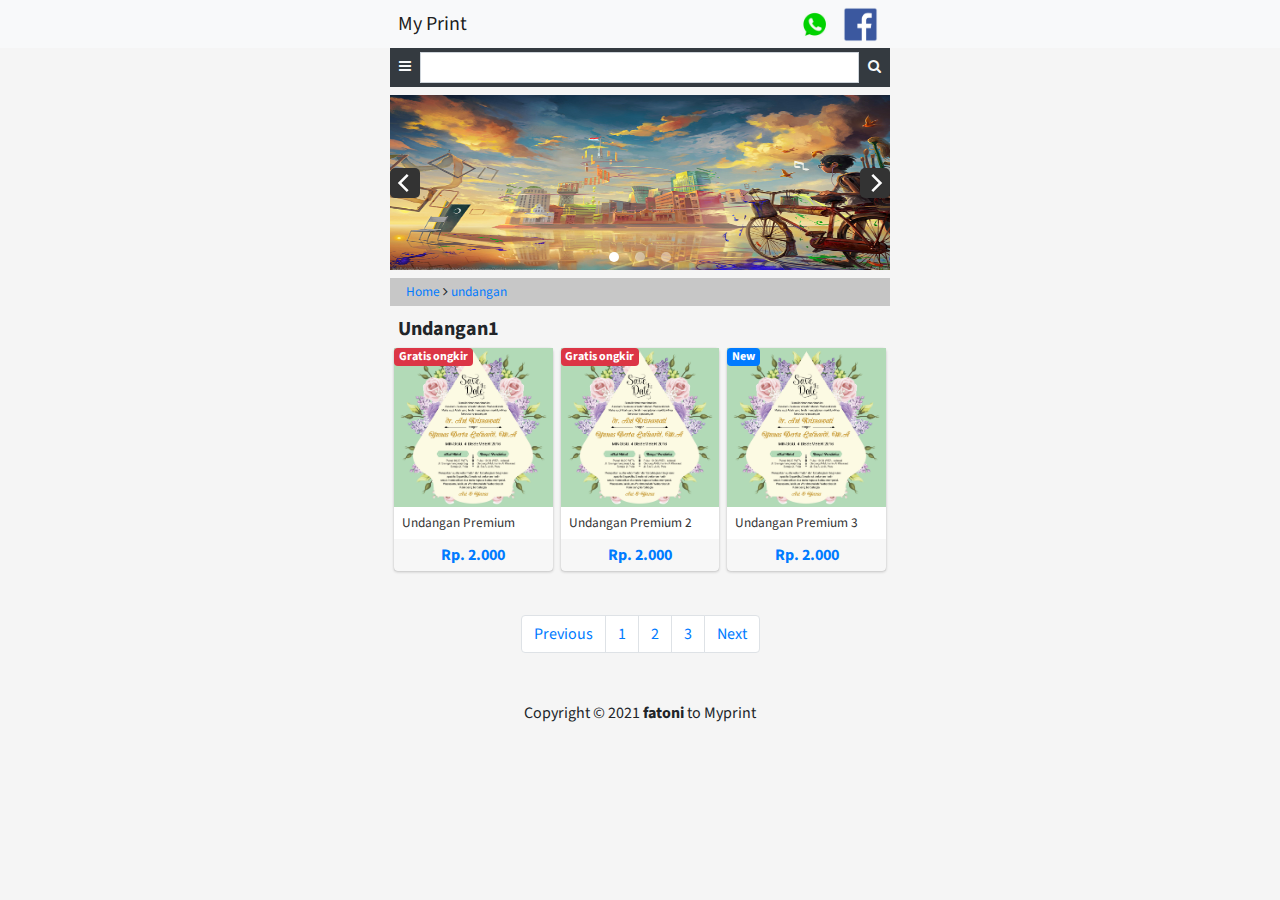
<file: ui1/undangan.html>
<!DOCTYPE html>
<html lang="en">
<head>
    <meta charset="UTF-8">
    <meta http-equiv="X-UA-Compatible" content="IE=edge">
    <meta name="viewport" content="width=device-width, initial-scale=1.0">

    <!-- <link rel="stylesheet" href="public/app.css"> -->
    <link rel="stylesheet" href="public/font-awesome-4.7.0/css/font-awesome.css">
    <link rel="stylesheet" href="public/adminlte/dist/css/adminlte.min.css">
    <link href="https://fonts.googleapis.com/css?family=Source+Sans+Pro:300,400,400i,700" rel="stylesheet">
    <link rel="stylesheet" href="public/flickity.css">
    <link rel="stylesheet" href="public/Mystyle.css">

    <!-- Ionicons -->
    <link rel="stylesheet" href="https://code.ionicframework.com/ionicons/2.0.1/css/ionicons.min.css">
    
    <title>My print Advertising</title>
  </head>
  <body class="hold-transition sidebar-collapse layout-fixed">
    <div class="wrapper">
  <!-- Main Sidebar Container -->
      <aside class="main-sidebar sidebar-light-primary elevation-4">
        <!-- Brand Logo -->
        <a href="index.html" class="brand-link" style="height: 60px;">
          <span class=" font-weight-light"><img src="img/my print logo.png"
            class="logo-image"
            style="opacity: 0.8; "></span>
        </a>

        <!-- Sidebar -->
        <div class="sidebar" >
          <!-- Sidebar Menu -->
          <nav class="mt-2">
            <ul class="nav nav-pills nav-sidebar flex-column text-sm nav-child-indent" data-widget="treeview" role="menu" data-accordion="false">
              <!-- Add icons to the links using the .nav-icon class
                  with font-awesome or any other icon font library -->
              <li class="nav-header">
                <i class="nav-icon fa fa-th"></i>
                Kategori
              </li>
              <li class="nav-item has-treeview">
                <a href="#" class="nav-link">
                  <p>
                    Undangan
                    <i class="right fa fa-angle-left"></i>
                  </p>
                </a>
                <ul class="nav nav-treeview">
                  <li class="nav-item">
                    <a href="../../index.html" class="nav-link">
                      <p>Premium</p>
                    </a>
                  </li>
                  <li class="nav-item">
                    <a href="../../index2.html" class="nav-link">
                      <p>VIP</p>
                    </a>
                  </li>
                  <li class="nav-item">
                    <a href="../../index3.html" class="nav-link">
                      <p>Medium</p>
                    </a>
                  </li>
                </ul>
              </li>
              <li class="nav-item has-treeview">
                <a href="#" class="nav-link">
                  <p>
                    Kalender
                    <i class="right fa fa-angle-left"></i>
                  </p>
                </a>
                <ul class="nav nav-treeview">
                  <li class="nav-item">
                    <a href="../../index.html" class="nav-link">
                      <p>Premium</p>
                    </a>
                  </li>
                  <li class="nav-item">
                    <a href="../../index2.html" class="nav-link">
                      <p>Fresh</p>
                    </a>
                  </li>
                  <li class="nav-item">
                    <a href="../../index3.html" class="nav-link">
                      <p>Mural</p>
                    </a>
                  </li>
                </ul>
              </li>
              <li class="nav-item has-treeview">
                <a href="#" class="nav-link">
                  <p>
                    Aksesoris
                  </p>
                </a>
              </li>
              
              
            </ul>
          </nav>
          <!-- /.sidebar-menu -->
        </div>
        <!-- /.sidebar -->
      </aside>
      <!-- navbar -->
      <div class="sticky-top">
        <section class="d-flex justify-content-center bg-light">
          <div class="width-mobile" style="">
            <nav class="navbar py-1 navbar-sm navbar-light d-flex justify-content-between">
              <a class="navbar-brand" href="index.html">My Print</a>
              <div>
                <a class="mx-1" href="">
                  <img class="img-social-media" src="img/wa.png" alt="">
                </a>
                <a class="mx-1" href="">
                  <img class="img-social-media" src="img/facebook original.png" alt="">
                </a>
              </div>
            </nav>
          </div>
        </section>
        <!-- endnavbar -->
        <!-- search -->
        <section class="d-flex justify-content-center" style="">
          <div class="width-mobile py-1 bg-dark" style="">
            <div class="input-group">
              <form action="" class="input-group">
                <button class="btn btn-sm " data-widget="pushmenu" role="button">
                  <i class="fa fa-bars text-light"></i>
                </button>
                <input class="form-control form-control-sm" type="text">
                <button class="btn btn-sm "><i class="fa fa-search text-light" aria-hidden="true"></i></button>
              </form>
            </div>
          </div>
        </section>
      </div>
      <!-- endsearch -->
      <!-- slider -->
      <section class="d-flex justify-content-center my-2" style="">
        <div class="width-mobile" style="">
          <div class="carousel" data-flickity='{ "lazyLoad": true, "autoPlay": true ,  "autoPlay": 3500 , "lazyLoad": 1, "wrapAround": true, "cellSelector": ".carousel-cell" }'>
            <div class="carousel-cell">
                <a href="show.html" >
                    <img class="carousel-cell-image carousel-cell-custom" data-flickity-lazyload="img/slider_1.jpg" />
                </a>
            </div>
            <div class="carousel-cell">
              <a href="show.html" >
                  <img class="carousel-cell-image carousel-cell-custom" data-flickity-lazyload="img/slider_2.jpg" />
              </a>
          </div>
          <div class="carousel-cell">
            <a href="show.html" >
                <img class="carousel-cell-image carousel-cell-custom" data-flickity-lazyload="img/slider_3.jpg" />
            </a>
        </div>
        </div>      
        </div>
      </section>
      <!-- endslider -->
      <!-- location -->
      <section class="d-flex justify-content-center mb-2" style="">
        <div class="width-mobile px-3 py-1 mt-0" style="background-color: rgb(199, 199, 199);">
            <p class="text-location">
                <a href="index.html">Home</a> 
                <i class="fa fa-angle-right" aria-hidden="true"></i>
                <a href="undangan.html">undangan</a> 
            </p>
        </div>
      </section>
      <!-- endlocation -->
      <!-- show produk -->
      <section class="d-flex justify-content-center my-2" style="">
        <div class="width-mobile " style="">
          <div class="d-flex justify-content-between pb-0 px-2">
            <p class="mb-0 text-kategori">Undangan1</p>
          </div>
          <div class="row no-gutters">
            <div class="col-4  text-primary p-1">
              <div class="card card-hover mb-0">
                <div class="top-left"><span class="m-0 badge badge-danger">Gratis ongkir</span></div>
                <a href="show.html">
                  <img class="card-img-top" src="img/produk_1.jpg" alt="Card image cap">
                  <div class="card-body p-2 bg-white">
                    <h5 class="card-title">Undangan Premium</h5>
                  </div>
                  <div class="card-footer p-1 text-center">
                    <span class="text-bold">Rp. 2.000</span>
                  </div>
                </a>
              </div>
            </div>
            <div class="col-4  text-primary p-1">
              <div class="card card-hover mb-0">
                <div class="top-left"><span class="m-0 badge badge-danger">Gratis ongkir</span></div>
                <a href="show.html">
                  <img class="card-img-top" src="img/produk_1.jpg" alt="Card image cap">
                  <div class="card-body p-2 bg-white">
                    <h5 class="card-title">Undangan Premium 2</h5>
                  </div>
                  <div class="card-footer p-1 text-center">
                    <span class="text-bold">Rp. 2.000</span>
                  </div>
                </a>
              </div>
            </div>
            <div class="col-4  text-primary p-1">
              <div class="card card-hover mb-0">
                <div class="top-left"><span class="m-0 badge badge-primary">New</span></div>
                <a href="show.html">
                  <img class="card-img-top" src="img/produk_1.jpg" alt="Card image cap">
                  <div class="card-body p-2 bg-white">
                    <h5 class="card-title">Undangan Premium 3</h5>
                  </div>
                  <div class="card-footer p-1 text-center">
                    <span class="text-bold">Rp. 2.000</span>
                  </div>
                </a>
              </div>
            </div>
          </div>
        </div>
      </section>
      <!-- end show -->
      <br>
      <!-- pagination -->
      <section class="d-flex justify-content-center my-2" style="">
        <div class="width-mobile d-flex justify-content-center" style="">
            <nav aria-label="Page navigation example">
                <ul class="pagination">
                  <li class="page-item"><a class="page-link" href="#">Previous</a></li>
                  <li class="page-item"><a class="page-link" href="#">1</a></li>
                  <li class="page-item"><a class="page-link" href="#">2</a></li>
                  <li class="page-item"><a class="page-link" href="#">3</a></li>
                  <li class="page-item"><a class="page-link" href="#">Next</a></li>
                </ul>
              </nav>
        </div>
      </section>
      <!-- end pagination -->
      <br>
      <!-- footer -->
      <footer class="text-center">
        <div class="float-right d-none d-sm-block">
        </div>
        <p>
          Copyright &copy; 2021 <span class="text-bold">fatoni</span> to Myprint
        </p> 
      </footer>
      <!-- endfooter -->


      <aside class="control-sidebar control-sidebar-dark">
        <!-- Control sidebar content goes here -->
      </aside>
</div>

    <!-- javascripts -->
    <script src="public/app.js"></script>
    <script src="public/adminlte/dist/js/adminlte.min.js"></script>
    <script src="public/adminlte/plugin/jquery/jquery.min.js"></script>
    <script src="public/adminlte/plugin/bootstrap/js/bootstrap.bundle.min.js"></script>
    <script src="public/flickity.pkgd.js"></script>
    <script src="public/adminlte/plugin/overlayScrollbars/js/OverlayScrollbars.min.js"></script>
</body>
</html>
</file>
<file: public/Mystyle.css>
@import url('https://fonts.googleapis.com/css2?family=Akaya+Telivigala&family=Josefin+Sans:wght@100;200;300;400&display=swap');
body{
    /* background-image: url('../img/soft background.jpg'); */
    background-repeat: no-repeat;
    background-attachment: fixed;
    background-position: center;
    background-color: #636e72;
}
.img-profil{
    width: 152px;
    height: 152px;
}

.border-18{
    border-radius: 18px !important;
}

.bg-custom{
    background-color: #0000007c;
    border-radius: 18px;
}
.p-custom{
    padding: 40px;
}
.text-name{
    font-family: Akaya Telivigala;
    font-size: 23pt;
    margin-bottom: 0px;
    margin-top: 15px;
    text-align: center;
}
.text-role{
    font-family: Josefin Sans;
    font-size: 15pt;
    margin-bottom: 0px;
    margin-top: 0px;
    text-align: center;
    font-weight: 300;
}
.text-biography{
    font-family: Open Sans;
    color: #ECF0F1;
    font-size: 10pt;
}
.t-custom{
    color: #ECF0F1;
}
.bg-title{
    background-color: white;
    border-radius: 18pt 18pt 0pt 0pt;
    border: 1px solid rgba(0, 0, 0, 0.1);
    margin-bottom: 0px;
    align-items: center;
}
.text-title{
    font-family: Josefin Sans;
    font-size: 14pt;
    font-weight: 500;
    color: #2d3436;
    margin-top: 10px;
}

.bg-dark3{
    background-color: #dfe6e9;
}
.bg-body{
    background-color: #2d3436;
    border-radius: 0px 0px 18px 18px;
    margin-top: -2px;
}
.img-social-media{
    width: 58px;
    height: 58px;
    border-radius: 14pt;
}
.bg-title-rounded{
    border-radius: 18pt!important;
}
.border-title{
    width: 100px;
    height: 3px;
    background-color: #FFFFFF;
    margin-top: -3px;
    border-radius: 2px;
}
.carousel-cell {
    width: 33%; /* full width */
    height: 160px; /* height of carousel */
    text-align: center;
}
.carousel-cell-image{
    height: 160px;
}
/* position dots up a bit */
.flickity-page-dots {
    bottom: -10px;
}
/* dots are lines */
.flickity-page-dots .dot {
    height: 4px;
    width: 40px;
    margin: 0;
    border-radius: 2px;
    background-color: white;
}
.carousel.is-fullscreen .carousel-cell {
    width: 80vw;
    height: 100%;
    margin-right: 10px;
}
.carousel.is-fullscreen .carousel-cell-image {
    height: 80vh;
}
a{
    color: #0984e3;
}
.font-akaya{
    font-family: Akaya Telivigala;;
}
#text-social-media{
    font-family: open Sans;
}
@media (max-width: 575.98px) { 
    .img-social-media{
        width: 45px;
        height: 45px;
        border-radius: 14pt;
    }
    #text-social-media{
        display: none;
    }
    .carousel-cell {
        width: 100%; /* full width */
        height: 160px; /* height of carousel */
        text-align: center;
    }
    .carousel-cell-image{
        height: 160px;
    }
}
</file>
<file: public/css/hover-3d.css>
/* body { 
    font-family: 'Source Sans Pro', Arial, sans-serif; 
    background: #becccc; 
    text-transform: uppercase; 
    color: #fff; 
    text-align: center; 
    letter-spacing: -3px; 
    padding:50px;
  } */
  
  
.animation-3d{
    /* font-size: inherit; */
    position:relative;
    /* font-weight: 500; */
    cursor: pointer;
    font-family: inherit;
    /* color: inherit; */
  }

.animation-hover{
    /* font-size: inherit; */
    position:relative;
    /* font-weight: 500; */
    cursor: pointer;
    font-family: inherit;
    /* color: inherit; */
    /* text-align: center; */
  }
  
  /*
  text-shadow forked from: https://codepen.io/teetteet/details/dFICw#forkline
  */
  .superShadow {
    text-shadow:    0 1px 0 hsl(174,5%,80%),
                    0 2px 0 hsl(174,5%,75%),
                    0 3px 0 hsl(174,5%,70%),
                    0 4px 0 hsl(174,5%,66%),
                    0 5px 0 hsl(174,5%,64%),
                    0 6px 0 hsl(174,5%,62%),
    
                    0 0 5px rgba(0,0,0,.05),
                    0 1px 3px rgba(0,0,0,.2),
                    0 3px 5px rgba(0,0,0,.2),
                    0 5px 7px rgba(0,0,0,.2),
                    0 7px 8px rgba(0,0,0,.2),
                    0 8px 8px rgba(0,0,0,.3);
  }
  .hover-animation {
    text-shadow:    0 1px 0 hsl(174,5%,80%),
                    0 2px 0 hsl(174,5%,75%),
                    0 3px 0 hsl(174,5%,70%),
                    0 4px 0 hsl(174,5%,66%),
                    0 5px 0 hsl(174,5%,64%),
                    0 6px 0 hsl(174,5%,62%),
    
                    /* 0 0 5px rgba(0,0,0,.05),
                    0 1px 3px rgba(0,0,0,.2),
                    0 3px 5px rgba(0,0,0,.2),
                    0 5px 7px rgba(0,0,0,.2),
                    0 7px 8px rgba(0,0,0,.2),
                    0 8px 8px rgba(0,0,0,.3); */
  }
  
  /* strong{
    font-size:200px;
  } */
</file>
<file: ui1/public/Mystyle.css>
body{
    background-color: whitesmoke;
}
.width-mobile{
    width : 500px;
}
.img-social-media{
    width: 35px;
}

.carousel-cell {
    width: 100%; /* full width */
    height: 175px; /* height of carousel */
}
.carousel-cell-image{
    width: 100%;
    height: 175px;
}
/* smaller, dark, rounded square */
.flickity-button {
    background: #333;
}
.flickity-button:hover {
background: #F90;
}

.flickity-prev-next-button {
width: 30px;
height: 30px;
border-radius: 5px;
}
/* icon color */
.flickity-button-icon {
fill: white;
}
/* position outside */
.flickity-prev-next-button.previous {
left: 0;
}
.flickity-prev-next-button.next {
right: 0;
}
/* position dots in carousel */
.flickity-page-dots {
bottom: 5px;
}
/* white circles */
.flickity-page-dots .dot {
width: 5;
height: 5;
opacity: 1;
background: rgba(255, 255, 255, 0.4);
/* border: 2px solid white; */
}
/* fill-in selected dot */
.flickity-page-dots .dot.is-selected {
background: white;
}

.card-title{
    font-size: 10pt;
    color: #333;
}

.text-kategori{
    font-size: 15pt;
    font-weight: bold;
}
.top-left {
    position: absolute;
    top: -5px;
    left: 0px;
}
.card-hover:hover{
    background-color: rgb(255, 189, 91);
    width: 102%;
    height: 102%;
}
.logo-image{
    height: 45px;
}
.logo-image-sm{
    height: 38px;
}
.text-location{
    font-size: 10pt;
    margin-bottom: 0px;
}

@media (max-width: 575.98px) { 
    .width-mobile{
        width : 100vw;
    }
 }
</file>
<file: public/logincss.css>
@import url('https://fonts.googleapis.com/css?family=Numans');

html,body{
background-image: url('../img/bg_login.jpg');
background-size: cover;
background-repeat: no-repeat;
height: 100%;
font-family: 'Numans', sans-serif;
}

.container{
height: 100%;
align-content: center;
}

.card{
height: 370px;
margin-top: auto;
margin-bottom: auto;
width: 400px;
background-color: rgba(0,0,0,0.5) !important;
}

.social_icon span{
font-size: 60px;
margin-left: 10px;
color: #FFC312;
}

.social_icon span:hover{
color: white;
cursor: pointer;
}

.card-header h3{
color: white;
}

.social_icon{
position: absolute;
right: 20px;
top: -45px;
}

.input-group-prepend span{
width: 50px;
background-color: #FFC312;
color: black;
border:0 !important;
}

input:focus{
outline: 0 0 0 0  !important;
box-shadow: 0 0 0 0 !important;

}

.remember{
color: white;
}

.remember input
{
width: 20px;
height: 20px;
margin-left: 15px;
margin-right: 5px;
}

.login_btn{
color: black;
background-color: #FFC312;
width: 100px;
}

.login_btn:hover{
color: black;
background-color: white;
}

.links{
color: white;
}

.links a{
margin-left: 4px;
}
</file>
<file: public/css/fullscreen.css>
/* Flickity fullscreen v1.0.1
------------------------- */

.flickity-enabled.is-fullscreen {
    position: fixed;
    left: 0;
    top: 0;
    width: 100%;
    height: 100%;
    background: hsla(0, 0%, 0%, 0.9);
    padding-bottom: 35px;
    z-index: 1;
  }
  
  .flickity-enabled.is-fullscreen .flickity-page-dots {
    bottom: 10px;
  }
  
  .flickity-enabled.is-fullscreen .flickity-page-dots .dot {
    background: white;
  }
  
  /* prevent page scrolling when flickity is fullscreen */
  html.is-flickity-fullscreen {
    overflow: hidden;
  }
  
  /* ---- flickity-fullscreen-button ---- */
  
  .flickity-fullscreen-button {
    display: block;
    right: 10px;
    top: 10px;
    width: 24px;
    height: 24px;
    border-radius: 4px;
  }
  
  /* right-to-left */
  .flickity-rtl .flickity-fullscreen-button {
    right: auto;
    left: 10px;
  }
  
  .flickity-fullscreen-button-exit { display: none; }
  
  .flickity-enabled.is-fullscreen .flickity-fullscreen-button-exit { display: block; }
  .flickity-enabled.is-fullscreen .flickity-fullscreen-button-view { display: none; }
  
  .flickity-fullscreen-button .flickity-button-icon {
    position: absolute;
    width: 16px;
    height: 16px;
    left: 4px;
    top: 4px;
  }
</file>
<file: ui1/public/app.css>
@import url(https://fonts.googleapis.com/css?family=Nunito);@charset "UTF-8";

/*!
 * Bootstrap v4.6.0 (https://getbootstrap.com/)
 * Copyright 2011-2021 The Bootstrap Authors
 * Copyright 2011-2021 Twitter, Inc.
 * Licensed under MIT (https://github.com/twbs/bootstrap/blob/main/LICENSE)
 */

:root {
  --blue: #3490dc;
  --indigo: #6574cd;
  --purple: #9561e2;
  --pink: #f66d9b;
  --red: #e3342f;
  --orange: #f6993f;
  --yellow: #ffed4a;
  --green: #38c172;
  --teal: #4dc0b5;
  --cyan: #6cb2eb;
  --white: #fff;
  --gray: #6c757d;
  --gray-dark: #343a40;
  --primary: #3490dc;
  --secondary: #6c757d;
  --success: #38c172;
  --info: #6cb2eb;
  --warning: #ffed4a;
  --danger: #e3342f;
  --light: #f8f9fa;
  --dark: #343a40;
  --breakpoint-xs: 0;
  --breakpoint-sm: 576px;
  --breakpoint-md: 768px;
  --breakpoint-lg: 992px;
  --breakpoint-xl: 1200px;
  --font-family-sans-serif: "Nunito", sans-serif;
  --font-family-monospace: SFMono-Regular, Menlo, Monaco, Consolas, "Liberation Mono", "Courier New", monospace;
}

*,
*::before,
*::after {
  box-sizing: border-box;
}

html {
  font-family: sans-serif;
  line-height: 1.15;
  -webkit-text-size-adjust: 100%;
  -webkit-tap-highlight-color: rgba(0, 0, 0, 0);
}

article,
aside,
figcaption,
figure,
footer,
header,
hgroup,
main,
nav,
section {
  display: block;
}

body {
  margin: 0;
  font-family: "Nunito", sans-serif;
  font-size: 0.9rem;
  font-weight: 400;
  line-height: 1.6;
  color: #212529;
  text-align: left;
  background-color: #f8fafc;
}

[tabindex="-1"]:focus:not(:focus-visible) {
  outline: 0 !important;
}

hr {
  box-sizing: content-box;
  height: 0;
  overflow: visible;
}

h1,
h2,
h3,
h4,
h5,
h6 {
  margin-top: 0;
  margin-bottom: 0.5rem;
}

p {
  margin-top: 0;
  margin-bottom: 1rem;
}

abbr[title],
abbr[data-original-title] {
  text-decoration: underline;
  -webkit-text-decoration: underline dotted;
          text-decoration: underline dotted;
  cursor: help;
  border-bottom: 0;
  -webkit-text-decoration-skip-ink: none;
          text-decoration-skip-ink: none;
}

address {
  margin-bottom: 1rem;
  font-style: normal;
  line-height: inherit;
}

ol,
ul,
dl {
  margin-top: 0;
  margin-bottom: 1rem;
}

ol ol,
ul ul,
ol ul,
ul ol {
  margin-bottom: 0;
}

dt {
  font-weight: 700;
}

dd {
  margin-bottom: 0.5rem;
  margin-left: 0;
}

blockquote {
  margin: 0 0 1rem;
}

b,
strong {
  font-weight: bolder;
}

small {
  font-size: 80%;
}

sub,
sup {
  position: relative;
  font-size: 75%;
  line-height: 0;
  vertical-align: baseline;
}

sub {
  bottom: -0.25em;
}

sup {
  top: -0.5em;
}

a {
  color: #3490dc;
  text-decoration: none;
  background-color: transparent;
}

a:hover {
  color: #1d68a7;
  text-decoration: underline;
}

a:not([href]):not([class]) {
  color: inherit;
  text-decoration: none;
}

a:not([href]):not([class]):hover {
  color: inherit;
  text-decoration: none;
}

pre,
code,
kbd,
samp {
  font-family: SFMono-Regular, Menlo, Monaco, Consolas, "Liberation Mono", "Courier New", monospace;
  font-size: 1em;
}

pre {
  margin-top: 0;
  margin-bottom: 1rem;
  overflow: auto;
  -ms-overflow-style: scrollbar;
}

figure {
  margin: 0 0 1rem;
}

img {
  vertical-align: middle;
  border-style: none;
}

svg {
  overflow: hidden;
  vertical-align: middle;
}

table {
  border-collapse: collapse;
}

caption {
  padding-top: 0.75rem;
  padding-bottom: 0.75rem;
  color: #6c757d;
  text-align: left;
  caption-side: bottom;
}

th {
  text-align: inherit;
  text-align: -webkit-match-parent;
}

label {
  display: inline-block;
  margin-bottom: 0.5rem;
}

button {
  border-radius: 0;
}

button:focus:not(:focus-visible) {
  outline: 0;
}

input,
button,
select,
optgroup,
textarea {
  margin: 0;
  font-family: inherit;
  font-size: inherit;
  line-height: inherit;
}

button,
input {
  overflow: visible;
}

button,
select {
  text-transform: none;
}

[role=button] {
  cursor: pointer;
}

select {
  word-wrap: normal;
}

button,
[type=button],
[type=reset],
[type=submit] {
  -webkit-appearance: button;
}

button:not(:disabled),
[type=button]:not(:disabled),
[type=reset]:not(:disabled),
[type=submit]:not(:disabled) {
  cursor: pointer;
}

button::-moz-focus-inner,
[type=button]::-moz-focus-inner,
[type=reset]::-moz-focus-inner,
[type=submit]::-moz-focus-inner {
  padding: 0;
  border-style: none;
}

input[type=radio],
input[type=checkbox] {
  box-sizing: border-box;
  padding: 0;
}

textarea {
  overflow: auto;
  resize: vertical;
}

fieldset {
  min-width: 0;
  padding: 0;
  margin: 0;
  border: 0;
}

legend {
  display: block;
  width: 100%;
  max-width: 100%;
  padding: 0;
  margin-bottom: 0.5rem;
  font-size: 1.5rem;
  line-height: inherit;
  color: inherit;
  white-space: normal;
}

progress {
  vertical-align: baseline;
}

[type=number]::-webkit-inner-spin-button,
[type=number]::-webkit-outer-spin-button {
  height: auto;
}

[type=search] {
  outline-offset: -2px;
  -webkit-appearance: none;
}

[type=search]::-webkit-search-decoration {
  -webkit-appearance: none;
}

::-webkit-file-upload-button {
  font: inherit;
  -webkit-appearance: button;
}

output {
  display: inline-block;
}

summary {
  display: list-item;
  cursor: pointer;
}

template {
  display: none;
}

[hidden] {
  display: none !important;
}

h1,
h2,
h3,
h4,
h5,
h6,
.h1,
.h2,
.h3,
.h4,
.h5,
.h6 {
  margin-bottom: 0.5rem;
  font-weight: 500;
  line-height: 1.2;
}

h1,
.h1 {
  font-size: 2.25rem;
}

h2,
.h2 {
  font-size: 1.8rem;
}

h3,
.h3 {
  font-size: 1.575rem;
}

h4,
.h4 {
  font-size: 1.35rem;
}

h5,
.h5 {
  font-size: 1.125rem;
}

h6,
.h6 {
  font-size: 0.9rem;
}

.lead {
  font-size: 1.125rem;
  font-weight: 300;
}

.display-1 {
  font-size: 6rem;
  font-weight: 300;
  line-height: 1.2;
}

.display-2 {
  font-size: 5.5rem;
  font-weight: 300;
  line-height: 1.2;
}

.display-3 {
  font-size: 4.5rem;
  font-weight: 300;
  line-height: 1.2;
}

.display-4 {
  font-size: 3.5rem;
  font-weight: 300;
  line-height: 1.2;
}

hr {
  margin-top: 1rem;
  margin-bottom: 1rem;
  border: 0;
  border-top: 1px solid rgba(0, 0, 0, 0.1);
}

small,
.small {
  font-size: 80%;
  font-weight: 400;
}

mark,
.mark {
  padding: 0.2em;
  background-color: #fcf8e3;
}

.list-unstyled {
  padding-left: 0;
  list-style: none;
}

.list-inline {
  padding-left: 0;
  list-style: none;
}

.list-inline-item {
  display: inline-block;
}

.list-inline-item:not(:last-child) {
  margin-right: 0.5rem;
}

.initialism {
  font-size: 90%;
  text-transform: uppercase;
}

.blockquote {
  margin-bottom: 1rem;
  font-size: 1.125rem;
}

.blockquote-footer {
  display: block;
  font-size: 80%;
  color: #6c757d;
}

.blockquote-footer::before {
  content: "\2014\A0";
}

.img-fluid {
  max-width: 100%;
  height: auto;
}

.img-thumbnail {
  padding: 0.25rem;
  background-color: #f8fafc;
  border: 1px solid #dee2e6;
  border-radius: 0.25rem;
  max-width: 100%;
  height: auto;
}

.figure {
  display: inline-block;
}

.figure-img {
  margin-bottom: 0.5rem;
  line-height: 1;
}

.figure-caption {
  font-size: 90%;
  color: #6c757d;
}

code {
  font-size: 87.5%;
  color: #f66d9b;
  word-wrap: break-word;
}

a > code {
  color: inherit;
}

kbd {
  padding: 0.2rem 0.4rem;
  font-size: 87.5%;
  color: #fff;
  background-color: #212529;
  border-radius: 0.2rem;
}

kbd kbd {
  padding: 0;
  font-size: 100%;
  font-weight: 700;
}

pre {
  display: block;
  font-size: 87.5%;
  color: #212529;
}

pre code {
  font-size: inherit;
  color: inherit;
  word-break: normal;
}

.pre-scrollable {
  max-height: 340px;
  overflow-y: scroll;
}

.container,
.container-fluid,
.container-xl,
.container-lg,
.container-md,
.container-sm {
  width: 100%;
  padding-right: 15px;
  padding-left: 15px;
  margin-right: auto;
  margin-left: auto;
}

@media (min-width: 576px) {
  .container-sm,
  .container {
    max-width: 540px;
  }
}

@media (min-width: 768px) {
  .container-md,
  .container-sm,
  .container {
    max-width: 720px;
  }
}

@media (min-width: 992px) {
  .container-lg,
  .container-md,
  .container-sm,
  .container {
    max-width: 960px;
  }
}

@media (min-width: 1200px) {
  .container-xl,
  .container-lg,
  .container-md,
  .container-sm,
  .container {
    max-width: 1140px;
  }
}

.row {
  display: flex;
  flex-wrap: wrap;
  margin-right: -15px;
  margin-left: -15px;
}

.no-gutters {
  margin-right: 0;
  margin-left: 0;
}

.no-gutters > .col,
.no-gutters > [class*=col-] {
  padding-right: 0;
  padding-left: 0;
}

.col-xl,
.col-xl-auto,
.col-xl-12,
.col-xl-11,
.col-xl-10,
.col-xl-9,
.col-xl-8,
.col-xl-7,
.col-xl-6,
.col-xl-5,
.col-xl-4,
.col-xl-3,
.col-xl-2,
.col-xl-1,
.col-lg,
.col-lg-auto,
.col-lg-12,
.col-lg-11,
.col-lg-10,
.col-lg-9,
.col-lg-8,
.col-lg-7,
.col-lg-6,
.col-lg-5,
.col-lg-4,
.col-lg-3,
.col-lg-2,
.col-lg-1,
.col-md,
.col-md-auto,
.col-md-12,
.col-md-11,
.col-md-10,
.col-md-9,
.col-md-8,
.col-md-7,
.col-md-6,
.col-md-5,
.col-md-4,
.col-md-3,
.col-md-2,
.col-md-1,
.col-sm,
.col-sm-auto,
.col-sm-12,
.col-sm-11,
.col-sm-10,
.col-sm-9,
.col-sm-8,
.col-sm-7,
.col-sm-6,
.col-sm-5,
.col-sm-4,
.col-sm-3,
.col-sm-2,
.col-sm-1,
.col,
.col-auto,
.col-12,
.col-11,
.col-10,
.col-9,
.col-8,
.col-7,
.col-6,
.col-5,
.col-4,
.col-3,
.col-2,
.col-1 {
  position: relative;
  width: 100%;
  padding-right: 15px;
  padding-left: 15px;
}

.col {
  flex-basis: 0;
  flex-grow: 1;
  max-width: 100%;
}

.row-cols-1 > * {
  flex: 0 0 100%;
  max-width: 100%;
}

.row-cols-2 > * {
  flex: 0 0 50%;
  max-width: 50%;
}

.row-cols-3 > * {
  flex: 0 0 33.3333333333%;
  max-width: 33.3333333333%;
}

.row-cols-4 > * {
  flex: 0 0 25%;
  max-width: 25%;
}

.row-cols-5 > * {
  flex: 0 0 20%;
  max-width: 20%;
}

.row-cols-6 > * {
  flex: 0 0 16.6666666667%;
  max-width: 16.6666666667%;
}

.col-auto {
  flex: 0 0 auto;
  width: auto;
  max-width: 100%;
}

.col-1 {
  flex: 0 0 8.3333333333%;
  max-width: 8.3333333333%;
}

.col-2 {
  flex: 0 0 16.6666666667%;
  max-width: 16.6666666667%;
}

.col-3 {
  flex: 0 0 25%;
  max-width: 25%;
}

.col-4 {
  flex: 0 0 33.3333333333%;
  max-width: 33.3333333333%;
}

.col-5 {
  flex: 0 0 41.6666666667%;
  max-width: 41.6666666667%;
}

.col-6 {
  flex: 0 0 50%;
  max-width: 50%;
}

.col-7 {
  flex: 0 0 58.3333333333%;
  max-width: 58.3333333333%;
}

.col-8 {
  flex: 0 0 66.6666666667%;
  max-width: 66.6666666667%;
}

.col-9 {
  flex: 0 0 75%;
  max-width: 75%;
}

.col-10 {
  flex: 0 0 83.3333333333%;
  max-width: 83.3333333333%;
}

.col-11 {
  flex: 0 0 91.6666666667%;
  max-width: 91.6666666667%;
}

.col-12 {
  flex: 0 0 100%;
  max-width: 100%;
}

.order-first {
  order: -1;
}

.order-last {
  order: 13;
}

.order-0 {
  order: 0;
}

.order-1 {
  order: 1;
}

.order-2 {
  order: 2;
}

.order-3 {
  order: 3;
}

.order-4 {
  order: 4;
}

.order-5 {
  order: 5;
}

.order-6 {
  order: 6;
}

.order-7 {
  order: 7;
}

.order-8 {
  order: 8;
}

.order-9 {
  order: 9;
}

.order-10 {
  order: 10;
}

.order-11 {
  order: 11;
}

.order-12 {
  order: 12;
}

.offset-1 {
  margin-left: 8.3333333333%;
}

.offset-2 {
  margin-left: 16.6666666667%;
}

.offset-3 {
  margin-left: 25%;
}

.offset-4 {
  margin-left: 33.3333333333%;
}

.offset-5 {
  margin-left: 41.6666666667%;
}

.offset-6 {
  margin-left: 50%;
}

.offset-7 {
  margin-left: 58.3333333333%;
}

.offset-8 {
  margin-left: 66.6666666667%;
}

.offset-9 {
  margin-left: 75%;
}

.offset-10 {
  margin-left: 83.3333333333%;
}

.offset-11 {
  margin-left: 91.6666666667%;
}

@media (min-width: 576px) {
  .col-sm {
    flex-basis: 0;
    flex-grow: 1;
    max-width: 100%;
  }

  .row-cols-sm-1 > * {
    flex: 0 0 100%;
    max-width: 100%;
  }

  .row-cols-sm-2 > * {
    flex: 0 0 50%;
    max-width: 50%;
  }

  .row-cols-sm-3 > * {
    flex: 0 0 33.3333333333%;
    max-width: 33.3333333333%;
  }

  .row-cols-sm-4 > * {
    flex: 0 0 25%;
    max-width: 25%;
  }

  .row-cols-sm-5 > * {
    flex: 0 0 20%;
    max-width: 20%;
  }

  .row-cols-sm-6 > * {
    flex: 0 0 16.6666666667%;
    max-width: 16.6666666667%;
  }

  .col-sm-auto {
    flex: 0 0 auto;
    width: auto;
    max-width: 100%;
  }

  .col-sm-1 {
    flex: 0 0 8.3333333333%;
    max-width: 8.3333333333%;
  }

  .col-sm-2 {
    flex: 0 0 16.6666666667%;
    max-width: 16.6666666667%;
  }

  .col-sm-3 {
    flex: 0 0 25%;
    max-width: 25%;
  }

  .col-sm-4 {
    flex: 0 0 33.3333333333%;
    max-width: 33.3333333333%;
  }

  .col-sm-5 {
    flex: 0 0 41.6666666667%;
    max-width: 41.6666666667%;
  }

  .col-sm-6 {
    flex: 0 0 50%;
    max-width: 50%;
  }

  .col-sm-7 {
    flex: 0 0 58.3333333333%;
    max-width: 58.3333333333%;
  }

  .col-sm-8 {
    flex: 0 0 66.6666666667%;
    max-width: 66.6666666667%;
  }

  .col-sm-9 {
    flex: 0 0 75%;
    max-width: 75%;
  }

  .col-sm-10 {
    flex: 0 0 83.3333333333%;
    max-width: 83.3333333333%;
  }

  .col-sm-11 {
    flex: 0 0 91.6666666667%;
    max-width: 91.6666666667%;
  }

  .col-sm-12 {
    flex: 0 0 100%;
    max-width: 100%;
  }

  .order-sm-first {
    order: -1;
  }

  .order-sm-last {
    order: 13;
  }

  .order-sm-0 {
    order: 0;
  }

  .order-sm-1 {
    order: 1;
  }

  .order-sm-2 {
    order: 2;
  }

  .order-sm-3 {
    order: 3;
  }

  .order-sm-4 {
    order: 4;
  }

  .order-sm-5 {
    order: 5;
  }

  .order-sm-6 {
    order: 6;
  }

  .order-sm-7 {
    order: 7;
  }

  .order-sm-8 {
    order: 8;
  }

  .order-sm-9 {
    order: 9;
  }

  .order-sm-10 {
    order: 10;
  }

  .order-sm-11 {
    order: 11;
  }

  .order-sm-12 {
    order: 12;
  }

  .offset-sm-0 {
    margin-left: 0;
  }

  .offset-sm-1 {
    margin-left: 8.3333333333%;
  }

  .offset-sm-2 {
    margin-left: 16.6666666667%;
  }

  .offset-sm-3 {
    margin-left: 25%;
  }

  .offset-sm-4 {
    margin-left: 33.3333333333%;
  }

  .offset-sm-5 {
    margin-left: 41.6666666667%;
  }

  .offset-sm-6 {
    margin-left: 50%;
  }

  .offset-sm-7 {
    margin-left: 58.3333333333%;
  }

  .offset-sm-8 {
    margin-left: 66.6666666667%;
  }

  .offset-sm-9 {
    margin-left: 75%;
  }

  .offset-sm-10 {
    margin-left: 83.3333333333%;
  }

  .offset-sm-11 {
    margin-left: 91.6666666667%;
  }
}

@media (min-width: 768px) {
  .col-md {
    flex-basis: 0;
    flex-grow: 1;
    max-width: 100%;
  }

  .row-cols-md-1 > * {
    flex: 0 0 100%;
    max-width: 100%;
  }

  .row-cols-md-2 > * {
    flex: 0 0 50%;
    max-width: 50%;
  }

  .row-cols-md-3 > * {
    flex: 0 0 33.3333333333%;
    max-width: 33.3333333333%;
  }

  .row-cols-md-4 > * {
    flex: 0 0 25%;
    max-width: 25%;
  }

  .row-cols-md-5 > * {
    flex: 0 0 20%;
    max-width: 20%;
  }

  .row-cols-md-6 > * {
    flex: 0 0 16.6666666667%;
    max-width: 16.6666666667%;
  }

  .col-md-auto {
    flex: 0 0 auto;
    width: auto;
    max-width: 100%;
  }

  .col-md-1 {
    flex: 0 0 8.3333333333%;
    max-width: 8.3333333333%;
  }

  .col-md-2 {
    flex: 0 0 16.6666666667%;
    max-width: 16.6666666667%;
  }

  .col-md-3 {
    flex: 0 0 25%;
    max-width: 25%;
  }

  .col-md-4 {
    flex: 0 0 33.3333333333%;
    max-width: 33.3333333333%;
  }

  .col-md-5 {
    flex: 0 0 41.6666666667%;
    max-width: 41.6666666667%;
  }

  .col-md-6 {
    flex: 0 0 50%;
    max-width: 50%;
  }

  .col-md-7 {
    flex: 0 0 58.3333333333%;
    max-width: 58.3333333333%;
  }

  .col-md-8 {
    flex: 0 0 66.6666666667%;
    max-width: 66.6666666667%;
  }

  .col-md-9 {
    flex: 0 0 75%;
    max-width: 75%;
  }

  .col-md-10 {
    flex: 0 0 83.3333333333%;
    max-width: 83.3333333333%;
  }

  .col-md-11 {
    flex: 0 0 91.6666666667%;
    max-width: 91.6666666667%;
  }

  .col-md-12 {
    flex: 0 0 100%;
    max-width: 100%;
  }

  .order-md-first {
    order: -1;
  }

  .order-md-last {
    order: 13;
  }

  .order-md-0 {
    order: 0;
  }

  .order-md-1 {
    order: 1;
  }

  .order-md-2 {
    order: 2;
  }

  .order-md-3 {
    order: 3;
  }

  .order-md-4 {
    order: 4;
  }

  .order-md-5 {
    order: 5;
  }

  .order-md-6 {
    order: 6;
  }

  .order-md-7 {
    order: 7;
  }

  .order-md-8 {
    order: 8;
  }

  .order-md-9 {
    order: 9;
  }

  .order-md-10 {
    order: 10;
  }

  .order-md-11 {
    order: 11;
  }

  .order-md-12 {
    order: 12;
  }

  .offset-md-0 {
    margin-left: 0;
  }

  .offset-md-1 {
    margin-left: 8.3333333333%;
  }

  .offset-md-2 {
    margin-left: 16.6666666667%;
  }

  .offset-md-3 {
    margin-left: 25%;
  }

  .offset-md-4 {
    margin-left: 33.3333333333%;
  }

  .offset-md-5 {
    margin-left: 41.6666666667%;
  }

  .offset-md-6 {
    margin-left: 50%;
  }

  .offset-md-7 {
    margin-left: 58.3333333333%;
  }

  .offset-md-8 {
    margin-left: 66.6666666667%;
  }

  .offset-md-9 {
    margin-left: 75%;
  }

  .offset-md-10 {
    margin-left: 83.3333333333%;
  }

  .offset-md-11 {
    margin-left: 91.6666666667%;
  }
}

@media (min-width: 992px) {
  .col-lg {
    flex-basis: 0;
    flex-grow: 1;
    max-width: 100%;
  }

  .row-cols-lg-1 > * {
    flex: 0 0 100%;
    max-width: 100%;
  }

  .row-cols-lg-2 > * {
    flex: 0 0 50%;
    max-width: 50%;
  }

  .row-cols-lg-3 > * {
    flex: 0 0 33.3333333333%;
    max-width: 33.3333333333%;
  }

  .row-cols-lg-4 > * {
    flex: 0 0 25%;
    max-width: 25%;
  }

  .row-cols-lg-5 > * {
    flex: 0 0 20%;
    max-width: 20%;
  }

  .row-cols-lg-6 > * {
    flex: 0 0 16.6666666667%;
    max-width: 16.6666666667%;
  }

  .col-lg-auto {
    flex: 0 0 auto;
    width: auto;
    max-width: 100%;
  }

  .col-lg-1 {
    flex: 0 0 8.3333333333%;
    max-width: 8.3333333333%;
  }

  .col-lg-2 {
    flex: 0 0 16.6666666667%;
    max-width: 16.6666666667%;
  }

  .col-lg-3 {
    flex: 0 0 25%;
    max-width: 25%;
  }

  .col-lg-4 {
    flex: 0 0 33.3333333333%;
    max-width: 33.3333333333%;
  }

  .col-lg-5 {
    flex: 0 0 41.6666666667%;
    max-width: 41.6666666667%;
  }

  .col-lg-6 {
    flex: 0 0 50%;
    max-width: 50%;
  }

  .col-lg-7 {
    flex: 0 0 58.3333333333%;
    max-width: 58.3333333333%;
  }

  .col-lg-8 {
    flex: 0 0 66.6666666667%;
    max-width: 66.6666666667%;
  }

  .col-lg-9 {
    flex: 0 0 75%;
    max-width: 75%;
  }

  .col-lg-10 {
    flex: 0 0 83.3333333333%;
    max-width: 83.3333333333%;
  }

  .col-lg-11 {
    flex: 0 0 91.6666666667%;
    max-width: 91.6666666667%;
  }

  .col-lg-12 {
    flex: 0 0 100%;
    max-width: 100%;
  }

  .order-lg-first {
    order: -1;
  }

  .order-lg-last {
    order: 13;
  }

  .order-lg-0 {
    order: 0;
  }

  .order-lg-1 {
    order: 1;
  }

  .order-lg-2 {
    order: 2;
  }

  .order-lg-3 {
    order: 3;
  }

  .order-lg-4 {
    order: 4;
  }

  .order-lg-5 {
    order: 5;
  }

  .order-lg-6 {
    order: 6;
  }

  .order-lg-7 {
    order: 7;
  }

  .order-lg-8 {
    order: 8;
  }

  .order-lg-9 {
    order: 9;
  }

  .order-lg-10 {
    order: 10;
  }

  .order-lg-11 {
    order: 11;
  }

  .order-lg-12 {
    order: 12;
  }

  .offset-lg-0 {
    margin-left: 0;
  }

  .offset-lg-1 {
    margin-left: 8.3333333333%;
  }

  .offset-lg-2 {
    margin-left: 16.6666666667%;
  }

  .offset-lg-3 {
    margin-left: 25%;
  }

  .offset-lg-4 {
    margin-left: 33.3333333333%;
  }

  .offset-lg-5 {
    margin-left: 41.6666666667%;
  }

  .offset-lg-6 {
    margin-left: 50%;
  }

  .offset-lg-7 {
    margin-left: 58.3333333333%;
  }

  .offset-lg-8 {
    margin-left: 66.6666666667%;
  }

  .offset-lg-9 {
    margin-left: 75%;
  }

  .offset-lg-10 {
    margin-left: 83.3333333333%;
  }

  .offset-lg-11 {
    margin-left: 91.6666666667%;
  }
}

@media (min-width: 1200px) {
  .col-xl {
    flex-basis: 0;
    flex-grow: 1;
    max-width: 100%;
  }

  .row-cols-xl-1 > * {
    flex: 0 0 100%;
    max-width: 100%;
  }

  .row-cols-xl-2 > * {
    flex: 0 0 50%;
    max-width: 50%;
  }

  .row-cols-xl-3 > * {
    flex: 0 0 33.3333333333%;
    max-width: 33.3333333333%;
  }

  .row-cols-xl-4 > * {
    flex: 0 0 25%;
    max-width: 25%;
  }

  .row-cols-xl-5 > * {
    flex: 0 0 20%;
    max-width: 20%;
  }

  .row-cols-xl-6 > * {
    flex: 0 0 16.6666666667%;
    max-width: 16.6666666667%;
  }

  .col-xl-auto {
    flex: 0 0 auto;
    width: auto;
    max-width: 100%;
  }

  .col-xl-1 {
    flex: 0 0 8.3333333333%;
    max-width: 8.3333333333%;
  }

  .col-xl-2 {
    flex: 0 0 16.6666666667%;
    max-width: 16.6666666667%;
  }

  .col-xl-3 {
    flex: 0 0 25%;
    max-width: 25%;
  }

  .col-xl-4 {
    flex: 0 0 33.3333333333%;
    max-width: 33.3333333333%;
  }

  .col-xl-5 {
    flex: 0 0 41.6666666667%;
    max-width: 41.6666666667%;
  }

  .col-xl-6 {
    flex: 0 0 50%;
    max-width: 50%;
  }

  .col-xl-7 {
    flex: 0 0 58.3333333333%;
    max-width: 58.3333333333%;
  }

  .col-xl-8 {
    flex: 0 0 66.6666666667%;
    max-width: 66.6666666667%;
  }

  .col-xl-9 {
    flex: 0 0 75%;
    max-width: 75%;
  }

  .col-xl-10 {
    flex: 0 0 83.3333333333%;
    max-width: 83.3333333333%;
  }

  .col-xl-11 {
    flex: 0 0 91.6666666667%;
    max-width: 91.6666666667%;
  }

  .col-xl-12 {
    flex: 0 0 100%;
    max-width: 100%;
  }

  .order-xl-first {
    order: -1;
  }

  .order-xl-last {
    order: 13;
  }

  .order-xl-0 {
    order: 0;
  }

  .order-xl-1 {
    order: 1;
  }

  .order-xl-2 {
    order: 2;
  }

  .order-xl-3 {
    order: 3;
  }

  .order-xl-4 {
    order: 4;
  }

  .order-xl-5 {
    order: 5;
  }

  .order-xl-6 {
    order: 6;
  }

  .order-xl-7 {
    order: 7;
  }

  .order-xl-8 {
    order: 8;
  }

  .order-xl-9 {
    order: 9;
  }

  .order-xl-10 {
    order: 10;
  }

  .order-xl-11 {
    order: 11;
  }

  .order-xl-12 {
    order: 12;
  }

  .offset-xl-0 {
    margin-left: 0;
  }

  .offset-xl-1 {
    margin-left: 8.3333333333%;
  }

  .offset-xl-2 {
    margin-left: 16.6666666667%;
  }

  .offset-xl-3 {
    margin-left: 25%;
  }

  .offset-xl-4 {
    margin-left: 33.3333333333%;
  }

  .offset-xl-5 {
    margin-left: 41.6666666667%;
  }

  .offset-xl-6 {
    margin-left: 50%;
  }

  .offset-xl-7 {
    margin-left: 58.3333333333%;
  }

  .offset-xl-8 {
    margin-left: 66.6666666667%;
  }

  .offset-xl-9 {
    margin-left: 75%;
  }

  .offset-xl-10 {
    margin-left: 83.3333333333%;
  }

  .offset-xl-11 {
    margin-left: 91.6666666667%;
  }
}

.table {
  width: 100%;
  margin-bottom: 1rem;
  color: #212529;
}

.table th,
.table td {
  padding: 0.75rem;
  vertical-align: top;
  border-top: 1px solid #dee2e6;
}

.table thead th {
  vertical-align: bottom;
  border-bottom: 2px solid #dee2e6;
}

.table tbody + tbody {
  border-top: 2px solid #dee2e6;
}

.table-sm th,
.table-sm td {
  padding: 0.3rem;
}

.table-bordered {
  border: 1px solid #dee2e6;
}

.table-bordered th,
.table-bordered td {
  border: 1px solid #dee2e6;
}

.table-bordered thead th,
.table-bordered thead td {
  border-bottom-width: 2px;
}

.table-borderless th,
.table-borderless td,
.table-borderless thead th,
.table-borderless tbody + tbody {
  border: 0;
}

.table-striped tbody tr:nth-of-type(odd) {
  background-color: rgba(0, 0, 0, 0.05);
}

.table-hover tbody tr:hover {
  color: #212529;
  background-color: rgba(0, 0, 0, 0.075);
}

.table-primary,
.table-primary > th,
.table-primary > td {
  background-color: #c6e0f5;
}

.table-primary th,
.table-primary td,
.table-primary thead th,
.table-primary tbody + tbody {
  border-color: #95c5ed;
}

.table-hover .table-primary:hover {
  background-color: #b0d4f1;
}

.table-hover .table-primary:hover > td,
.table-hover .table-primary:hover > th {
  background-color: #b0d4f1;
}

.table-secondary,
.table-secondary > th,
.table-secondary > td {
  background-color: #d6d8db;
}

.table-secondary th,
.table-secondary td,
.table-secondary thead th,
.table-secondary tbody + tbody {
  border-color: #b3b7bb;
}

.table-hover .table-secondary:hover {
  background-color: #c8cbcf;
}

.table-hover .table-secondary:hover > td,
.table-hover .table-secondary:hover > th {
  background-color: #c8cbcf;
}

.table-success,
.table-success > th,
.table-success > td {
  background-color: #c7eed8;
}

.table-success th,
.table-success td,
.table-success thead th,
.table-success tbody + tbody {
  border-color: #98dfb6;
}

.table-hover .table-success:hover {
  background-color: #b3e8ca;
}

.table-hover .table-success:hover > td,
.table-hover .table-success:hover > th {
  background-color: #b3e8ca;
}

.table-info,
.table-info > th,
.table-info > td {
  background-color: #d6e9f9;
}

.table-info th,
.table-info td,
.table-info thead th,
.table-info tbody + tbody {
  border-color: #b3d7f5;
}

.table-hover .table-info:hover {
  background-color: #c0ddf6;
}

.table-hover .table-info:hover > td,
.table-hover .table-info:hover > th {
  background-color: #c0ddf6;
}

.table-warning,
.table-warning > th,
.table-warning > td {
  background-color: #fffacc;
}

.table-warning th,
.table-warning td,
.table-warning thead th,
.table-warning tbody + tbody {
  border-color: #fff6a1;
}

.table-hover .table-warning:hover {
  background-color: #fff8b3;
}

.table-hover .table-warning:hover > td,
.table-hover .table-warning:hover > th {
  background-color: #fff8b3;
}

.table-danger,
.table-danger > th,
.table-danger > td {
  background-color: #f7c6c5;
}

.table-danger th,
.table-danger td,
.table-danger thead th,
.table-danger tbody + tbody {
  border-color: #f09593;
}

.table-hover .table-danger:hover {
  background-color: #f4b0af;
}

.table-hover .table-danger:hover > td,
.table-hover .table-danger:hover > th {
  background-color: #f4b0af;
}

.table-light,
.table-light > th,
.table-light > td {
  background-color: #fdfdfe;
}

.table-light th,
.table-light td,
.table-light thead th,
.table-light tbody + tbody {
  border-color: #fbfcfc;
}

.table-hover .table-light:hover {
  background-color: #ececf6;
}

.table-hover .table-light:hover > td,
.table-hover .table-light:hover > th {
  background-color: #ececf6;
}

.table-dark,
.table-dark > th,
.table-dark > td {
  background-color: #c6c8ca;
}

.table-dark th,
.table-dark td,
.table-dark thead th,
.table-dark tbody + tbody {
  border-color: #95999c;
}

.table-hover .table-dark:hover {
  background-color: #b9bbbe;
}

.table-hover .table-dark:hover > td,
.table-hover .table-dark:hover > th {
  background-color: #b9bbbe;
}

.table-active,
.table-active > th,
.table-active > td {
  background-color: rgba(0, 0, 0, 0.075);
}

.table-hover .table-active:hover {
  background-color: rgba(0, 0, 0, 0.075);
}

.table-hover .table-active:hover > td,
.table-hover .table-active:hover > th {
  background-color: rgba(0, 0, 0, 0.075);
}

.table .thead-dark th {
  color: #fff;
  background-color: #343a40;
  border-color: #454d55;
}

.table .thead-light th {
  color: #495057;
  background-color: #e9ecef;
  border-color: #dee2e6;
}

.table-dark {
  color: #fff;
  background-color: #343a40;
}

.table-dark th,
.table-dark td,
.table-dark thead th {
  border-color: #454d55;
}

.table-dark.table-bordered {
  border: 0;
}

.table-dark.table-striped tbody tr:nth-of-type(odd) {
  background-color: rgba(255, 255, 255, 0.05);
}

.table-dark.table-hover tbody tr:hover {
  color: #fff;
  background-color: rgba(255, 255, 255, 0.075);
}

@media (max-width: 575.98px) {
  .table-responsive-sm {
    display: block;
    width: 100%;
    overflow-x: auto;
    -webkit-overflow-scrolling: touch;
  }

  .table-responsive-sm > .table-bordered {
    border: 0;
  }
}

@media (max-width: 767.98px) {
  .table-responsive-md {
    display: block;
    width: 100%;
    overflow-x: auto;
    -webkit-overflow-scrolling: touch;
  }

  .table-responsive-md > .table-bordered {
    border: 0;
  }
}

@media (max-width: 991.98px) {
  .table-responsive-lg {
    display: block;
    width: 100%;
    overflow-x: auto;
    -webkit-overflow-scrolling: touch;
  }

  .table-responsive-lg > .table-bordered {
    border: 0;
  }
}

@media (max-width: 1199.98px) {
  .table-responsive-xl {
    display: block;
    width: 100%;
    overflow-x: auto;
    -webkit-overflow-scrolling: touch;
  }

  .table-responsive-xl > .table-bordered {
    border: 0;
  }
}

.table-responsive {
  display: block;
  width: 100%;
  overflow-x: auto;
  -webkit-overflow-scrolling: touch;
}

.table-responsive > .table-bordered {
  border: 0;
}

.form-control {
  display: block;
  width: 100%;
  height: calc(1.6em + 0.75rem + 2px);
  padding: 0.375rem 0.75rem;
  font-size: 0.9rem;
  font-weight: 400;
  line-height: 1.6;
  color: #495057;
  background-color: #fff;
  background-clip: padding-box;
  border: 1px solid #ced4da;
  border-radius: 0.25rem;
  transition: border-color 0.15s ease-in-out, box-shadow 0.15s ease-in-out;
}

@media (prefers-reduced-motion: reduce) {
  .form-control {
    transition: none;
  }
}

.form-control::-ms-expand {
  background-color: transparent;
  border: 0;
}

.form-control:-moz-focusring {
  color: transparent;
  text-shadow: 0 0 0 #495057;
}

.form-control:focus {
  color: #495057;
  background-color: #fff;
  border-color: #a1cbef;
  outline: 0;
  box-shadow: 0 0 0 0.2rem rgba(52, 144, 220, 0.25);
}

.form-control::-moz-placeholder {
  color: #6c757d;
  opacity: 1;
}

.form-control:-ms-input-placeholder {
  color: #6c757d;
  opacity: 1;
}

.form-control::placeholder {
  color: #6c757d;
  opacity: 1;
}

.form-control:disabled,
.form-control[readonly] {
  background-color: #e9ecef;
  opacity: 1;
}

input[type=date].form-control,
input[type=time].form-control,
input[type=datetime-local].form-control,
input[type=month].form-control {
  -webkit-appearance: none;
     -moz-appearance: none;
          appearance: none;
}

select.form-control:focus::-ms-value {
  color: #495057;
  background-color: #fff;
}

.form-control-file,
.form-control-range {
  display: block;
  width: 100%;
}

.col-form-label {
  padding-top: calc(0.375rem + 1px);
  padding-bottom: calc(0.375rem + 1px);
  margin-bottom: 0;
  font-size: inherit;
  line-height: 1.6;
}

.col-form-label-lg {
  padding-top: calc(0.5rem + 1px);
  padding-bottom: calc(0.5rem + 1px);
  font-size: 1.125rem;
  line-height: 1.5;
}

.col-form-label-sm {
  padding-top: calc(0.25rem + 1px);
  padding-bottom: calc(0.25rem + 1px);
  font-size: 0.7875rem;
  line-height: 1.5;
}

.form-control-plaintext {
  display: block;
  width: 100%;
  padding: 0.375rem 0;
  margin-bottom: 0;
  font-size: 0.9rem;
  line-height: 1.6;
  color: #212529;
  background-color: transparent;
  border: solid transparent;
  border-width: 1px 0;
}

.form-control-plaintext.form-control-sm,
.form-control-plaintext.form-control-lg {
  padding-right: 0;
  padding-left: 0;
}

.form-control-sm {
  height: calc(1.5em + 0.5rem + 2px);
  padding: 0.25rem 0.5rem;
  font-size: 0.7875rem;
  line-height: 1.5;
  border-radius: 0.2rem;
}

.form-control-lg {
  height: calc(1.5em + 1rem + 2px);
  padding: 0.5rem 1rem;
  font-size: 1.125rem;
  line-height: 1.5;
  border-radius: 0.3rem;
}

select.form-control[size],
select.form-control[multiple] {
  height: auto;
}

textarea.form-control {
  height: auto;
}

.form-group {
  margin-bottom: 1rem;
}

.form-text {
  display: block;
  margin-top: 0.25rem;
}

.form-row {
  display: flex;
  flex-wrap: wrap;
  margin-right: -5px;
  margin-left: -5px;
}

.form-row > .col,
.form-row > [class*=col-] {
  padding-right: 5px;
  padding-left: 5px;
}

.form-check {
  position: relative;
  display: block;
  padding-left: 1.25rem;
}

.form-check-input {
  position: absolute;
  margin-top: 0.3rem;
  margin-left: -1.25rem;
}

.form-check-input[disabled] ~ .form-check-label,
.form-check-input:disabled ~ .form-check-label {
  color: #6c757d;
}

.form-check-label {
  margin-bottom: 0;
}

.form-check-inline {
  display: inline-flex;
  align-items: center;
  padding-left: 0;
  margin-right: 0.75rem;
}

.form-check-inline .form-check-input {
  position: static;
  margin-top: 0;
  margin-right: 0.3125rem;
  margin-left: 0;
}

.valid-feedback {
  display: none;
  width: 100%;
  margin-top: 0.25rem;
  font-size: 80%;
  color: #38c172;
}

.valid-tooltip {
  position: absolute;
  top: 100%;
  left: 0;
  z-index: 5;
  display: none;
  max-width: 100%;
  padding: 0.25rem 0.5rem;
  margin-top: 0.1rem;
  font-size: 0.7875rem;
  line-height: 1.6;
  color: #fff;
  background-color: rgba(56, 193, 114, 0.9);
  border-radius: 0.25rem;
}

.form-row > .col > .valid-tooltip,
.form-row > [class*=col-] > .valid-tooltip {
  left: 5px;
}

.was-validated :valid ~ .valid-feedback,
.was-validated :valid ~ .valid-tooltip,
.is-valid ~ .valid-feedback,
.is-valid ~ .valid-tooltip {
  display: block;
}

.was-validated .form-control:valid,
.form-control.is-valid {
  border-color: #38c172;
  padding-right: calc(1.6em + 0.75rem);
  background-image: url("data:image/svg+xml,%3csvg xmlns='http://www.w3.org/2000/svg' width='8' height='8' viewBox='0 0 8 8'%3e%3cpath fill='%2338c172' d='M2.3 6.73L.6 4.53c-.4-1.04.46-1.4 1.1-.8l1.1 1.4 3.4-3.8c.6-.63 1.6-.27 1.2.7l-4 4.6c-.43.5-.8.4-1.1.1z'/%3e%3c/svg%3e");
  background-repeat: no-repeat;
  background-position: right calc(0.4em + 0.1875rem) center;
  background-size: calc(0.8em + 0.375rem) calc(0.8em + 0.375rem);
}

.was-validated .form-control:valid:focus,
.form-control.is-valid:focus {
  border-color: #38c172;
  box-shadow: 0 0 0 0.2rem rgba(56, 193, 114, 0.25);
}

.was-validated textarea.form-control:valid,
textarea.form-control.is-valid {
  padding-right: calc(1.6em + 0.75rem);
  background-position: top calc(0.4em + 0.1875rem) right calc(0.4em + 0.1875rem);
}

.was-validated .custom-select:valid,
.custom-select.is-valid {
  border-color: #38c172;
  padding-right: calc(0.75em + 2.3125rem);
  background: url("data:image/svg+xml,%3csvg xmlns='http://www.w3.org/2000/svg' width='4' height='5' viewBox='0 0 4 5'%3e%3cpath fill='%23343a40' d='M2 0L0 2h4zm0 5L0 3h4z'/%3e%3c/svg%3e") right 0.75rem center/8px 10px no-repeat, #fff url("data:image/svg+xml,%3csvg xmlns='http://www.w3.org/2000/svg' width='8' height='8' viewBox='0 0 8 8'%3e%3cpath fill='%2338c172' d='M2.3 6.73L.6 4.53c-.4-1.04.46-1.4 1.1-.8l1.1 1.4 3.4-3.8c.6-.63 1.6-.27 1.2.7l-4 4.6c-.43.5-.8.4-1.1.1z'/%3e%3c/svg%3e") center right 1.75rem/calc(0.8em + 0.375rem) calc(0.8em + 0.375rem) no-repeat;
}

.was-validated .custom-select:valid:focus,
.custom-select.is-valid:focus {
  border-color: #38c172;
  box-shadow: 0 0 0 0.2rem rgba(56, 193, 114, 0.25);
}

.was-validated .form-check-input:valid ~ .form-check-label,
.form-check-input.is-valid ~ .form-check-label {
  color: #38c172;
}

.was-validated .form-check-input:valid ~ .valid-feedback,
.was-validated .form-check-input:valid ~ .valid-tooltip,
.form-check-input.is-valid ~ .valid-feedback,
.form-check-input.is-valid ~ .valid-tooltip {
  display: block;
}

.was-validated .custom-control-input:valid ~ .custom-control-label,
.custom-control-input.is-valid ~ .custom-control-label {
  color: #38c172;
}

.was-validated .custom-control-input:valid ~ .custom-control-label::before,
.custom-control-input.is-valid ~ .custom-control-label::before {
  border-color: #38c172;
}

.was-validated .custom-control-input:valid:checked ~ .custom-control-label::before,
.custom-control-input.is-valid:checked ~ .custom-control-label::before {
  border-color: #5cd08d;
  background-color: #5cd08d;
}

.was-validated .custom-control-input:valid:focus ~ .custom-control-label::before,
.custom-control-input.is-valid:focus ~ .custom-control-label::before {
  box-shadow: 0 0 0 0.2rem rgba(56, 193, 114, 0.25);
}

.was-validated .custom-control-input:valid:focus:not(:checked) ~ .custom-control-label::before,
.custom-control-input.is-valid:focus:not(:checked) ~ .custom-control-label::before {
  border-color: #38c172;
}

.was-validated .custom-file-input:valid ~ .custom-file-label,
.custom-file-input.is-valid ~ .custom-file-label {
  border-color: #38c172;
}

.was-validated .custom-file-input:valid:focus ~ .custom-file-label,
.custom-file-input.is-valid:focus ~ .custom-file-label {
  border-color: #38c172;
  box-shadow: 0 0 0 0.2rem rgba(56, 193, 114, 0.25);
}

.invalid-feedback {
  display: none;
  width: 100%;
  margin-top: 0.25rem;
  font-size: 80%;
  color: #e3342f;
}

.invalid-tooltip {
  position: absolute;
  top: 100%;
  left: 0;
  z-index: 5;
  display: none;
  max-width: 100%;
  padding: 0.25rem 0.5rem;
  margin-top: 0.1rem;
  font-size: 0.7875rem;
  line-height: 1.6;
  color: #fff;
  background-color: rgba(227, 52, 47, 0.9);
  border-radius: 0.25rem;
}

.form-row > .col > .invalid-tooltip,
.form-row > [class*=col-] > .invalid-tooltip {
  left: 5px;
}

.was-validated :invalid ~ .invalid-feedback,
.was-validated :invalid ~ .invalid-tooltip,
.is-invalid ~ .invalid-feedback,
.is-invalid ~ .invalid-tooltip {
  display: block;
}

.was-validated .form-control:invalid,
.form-control.is-invalid {
  border-color: #e3342f;
  padding-right: calc(1.6em + 0.75rem);
  background-image: url("data:image/svg+xml,%3csvg xmlns='http://www.w3.org/2000/svg' width='12' height='12' fill='none' stroke='%23e3342f' viewBox='0 0 12 12'%3e%3ccircle cx='6' cy='6' r='4.5'/%3e%3cpath stroke-linejoin='round' d='M5.8 3.6h.4L6 6.5z'/%3e%3ccircle cx='6' cy='8.2' r='.6' fill='%23e3342f' stroke='none'/%3e%3c/svg%3e");
  background-repeat: no-repeat;
  background-position: right calc(0.4em + 0.1875rem) center;
  background-size: calc(0.8em + 0.375rem) calc(0.8em + 0.375rem);
}

.was-validated .form-control:invalid:focus,
.form-control.is-invalid:focus {
  border-color: #e3342f;
  box-shadow: 0 0 0 0.2rem rgba(227, 52, 47, 0.25);
}

.was-validated textarea.form-control:invalid,
textarea.form-control.is-invalid {
  padding-right: calc(1.6em + 0.75rem);
  background-position: top calc(0.4em + 0.1875rem) right calc(0.4em + 0.1875rem);
}

.was-validated .custom-select:invalid,
.custom-select.is-invalid {
  border-color: #e3342f;
  padding-right: calc(0.75em + 2.3125rem);
  background: url("data:image/svg+xml,%3csvg xmlns='http://www.w3.org/2000/svg' width='4' height='5' viewBox='0 0 4 5'%3e%3cpath fill='%23343a40' d='M2 0L0 2h4zm0 5L0 3h4z'/%3e%3c/svg%3e") right 0.75rem center/8px 10px no-repeat, #fff url("data:image/svg+xml,%3csvg xmlns='http://www.w3.org/2000/svg' width='12' height='12' fill='none' stroke='%23e3342f' viewBox='0 0 12 12'%3e%3ccircle cx='6' cy='6' r='4.5'/%3e%3cpath stroke-linejoin='round' d='M5.8 3.6h.4L6 6.5z'/%3e%3ccircle cx='6' cy='8.2' r='.6' fill='%23e3342f' stroke='none'/%3e%3c/svg%3e") center right 1.75rem/calc(0.8em + 0.375rem) calc(0.8em + 0.375rem) no-repeat;
}

.was-validated .custom-select:invalid:focus,
.custom-select.is-invalid:focus {
  border-color: #e3342f;
  box-shadow: 0 0 0 0.2rem rgba(227, 52, 47, 0.25);
}

.was-validated .form-check-input:invalid ~ .form-check-label,
.form-check-input.is-invalid ~ .form-check-label {
  color: #e3342f;
}

.was-validated .form-check-input:invalid ~ .invalid-feedback,
.was-validated .form-check-input:invalid ~ .invalid-tooltip,
.form-check-input.is-invalid ~ .invalid-feedback,
.form-check-input.is-invalid ~ .invalid-tooltip {
  display: block;
}

.was-validated .custom-control-input:invalid ~ .custom-control-label,
.custom-control-input.is-invalid ~ .custom-control-label {
  color: #e3342f;
}

.was-validated .custom-control-input:invalid ~ .custom-control-label::before,
.custom-control-input.is-invalid ~ .custom-control-label::before {
  border-color: #e3342f;
}

.was-validated .custom-control-input:invalid:checked ~ .custom-control-label::before,
.custom-control-input.is-invalid:checked ~ .custom-control-label::before {
  border-color: #e9605c;
  background-color: #e9605c;
}

.was-validated .custom-control-input:invalid:focus ~ .custom-control-label::before,
.custom-control-input.is-invalid:focus ~ .custom-control-label::before {
  box-shadow: 0 0 0 0.2rem rgba(227, 52, 47, 0.25);
}

.was-validated .custom-control-input:invalid:focus:not(:checked) ~ .custom-control-label::before,
.custom-control-input.is-invalid:focus:not(:checked) ~ .custom-control-label::before {
  border-color: #e3342f;
}

.was-validated .custom-file-input:invalid ~ .custom-file-label,
.custom-file-input.is-invalid ~ .custom-file-label {
  border-color: #e3342f;
}

.was-validated .custom-file-input:invalid:focus ~ .custom-file-label,
.custom-file-input.is-invalid:focus ~ .custom-file-label {
  border-color: #e3342f;
  box-shadow: 0 0 0 0.2rem rgba(227, 52, 47, 0.25);
}

.form-inline {
  display: flex;
  flex-flow: row wrap;
  align-items: center;
}

.form-inline .form-check {
  width: 100%;
}

@media (min-width: 576px) {
  .form-inline label {
    display: flex;
    align-items: center;
    justify-content: center;
    margin-bottom: 0;
  }

  .form-inline .form-group {
    display: flex;
    flex: 0 0 auto;
    flex-flow: row wrap;
    align-items: center;
    margin-bottom: 0;
  }

  .form-inline .form-control {
    display: inline-block;
    width: auto;
    vertical-align: middle;
  }

  .form-inline .form-control-plaintext {
    display: inline-block;
  }

  .form-inline .input-group,
  .form-inline .custom-select {
    width: auto;
  }

  .form-inline .form-check {
    display: flex;
    align-items: center;
    justify-content: center;
    width: auto;
    padding-left: 0;
  }

  .form-inline .form-check-input {
    position: relative;
    flex-shrink: 0;
    margin-top: 0;
    margin-right: 0.25rem;
    margin-left: 0;
  }

  .form-inline .custom-control {
    align-items: center;
    justify-content: center;
  }

  .form-inline .custom-control-label {
    margin-bottom: 0;
  }
}

.btn {
  display: inline-block;
  font-weight: 400;
  color: #212529;
  text-align: center;
  vertical-align: middle;
  -webkit-user-select: none;
     -moz-user-select: none;
      -ms-user-select: none;
          user-select: none;
  background-color: transparent;
  border: 1px solid transparent;
  padding: 0.375rem 0.75rem;
  font-size: 0.9rem;
  line-height: 1.6;
  border-radius: 0.25rem;
  transition: color 0.15s ease-in-out, background-color 0.15s ease-in-out, border-color 0.15s ease-in-out, box-shadow 0.15s ease-in-out;
}

@media (prefers-reduced-motion: reduce) {
  .btn {
    transition: none;
  }
}

.btn:hover {
  color: #212529;
  text-decoration: none;
}

.btn:focus,
.btn.focus {
  outline: 0;
  box-shadow: 0 0 0 0.2rem rgba(52, 144, 220, 0.25);
}

.btn.disabled,
.btn:disabled {
  opacity: 0.65;
}

.btn:not(:disabled):not(.disabled) {
  cursor: pointer;
}

a.btn.disabled,
fieldset:disabled a.btn {
  pointer-events: none;
}

.btn-primary {
  color: #fff;
  background-color: #3490dc;
  border-color: #3490dc;
}

.btn-primary:hover {
  color: #fff;
  background-color: #227dc7;
  border-color: #2176bd;
}

.btn-primary:focus,
.btn-primary.focus {
  color: #fff;
  background-color: #227dc7;
  border-color: #2176bd;
  box-shadow: 0 0 0 0.2rem rgba(82, 161, 225, 0.5);
}

.btn-primary.disabled,
.btn-primary:disabled {
  color: #fff;
  background-color: #3490dc;
  border-color: #3490dc;
}

.btn-primary:not(:disabled):not(.disabled):active,
.btn-primary:not(:disabled):not(.disabled).active,
.show > .btn-primary.dropdown-toggle {
  color: #fff;
  background-color: #2176bd;
  border-color: #1f6fb2;
}

.btn-primary:not(:disabled):not(.disabled):active:focus,
.btn-primary:not(:disabled):not(.disabled).active:focus,
.show > .btn-primary.dropdown-toggle:focus {
  box-shadow: 0 0 0 0.2rem rgba(82, 161, 225, 0.5);
}

.btn-secondary {
  color: #fff;
  background-color: #6c757d;
  border-color: #6c757d;
}

.btn-secondary:hover {
  color: #fff;
  background-color: #5a6268;
  border-color: #545b62;
}

.btn-secondary:focus,
.btn-secondary.focus {
  color: #fff;
  background-color: #5a6268;
  border-color: #545b62;
  box-shadow: 0 0 0 0.2rem rgba(130, 138, 145, 0.5);
}

.btn-secondary.disabled,
.btn-secondary:disabled {
  color: #fff;
  background-color: #6c757d;
  border-color: #6c757d;
}

.btn-secondary:not(:disabled):not(.disabled):active,
.btn-secondary:not(:disabled):not(.disabled).active,
.show > .btn-secondary.dropdown-toggle {
  color: #fff;
  background-color: #545b62;
  border-color: #4e555b;
}

.btn-secondary:not(:disabled):not(.disabled):active:focus,
.btn-secondary:not(:disabled):not(.disabled).active:focus,
.show > .btn-secondary.dropdown-toggle:focus {
  box-shadow: 0 0 0 0.2rem rgba(130, 138, 145, 0.5);
}

.btn-success {
  color: #fff;
  background-color: #38c172;
  border-color: #38c172;
}

.btn-success:hover {
  color: #fff;
  background-color: #2fa360;
  border-color: #2d995b;
}

.btn-success:focus,
.btn-success.focus {
  color: #fff;
  background-color: #2fa360;
  border-color: #2d995b;
  box-shadow: 0 0 0 0.2rem rgba(86, 202, 135, 0.5);
}

.btn-success.disabled,
.btn-success:disabled {
  color: #fff;
  background-color: #38c172;
  border-color: #38c172;
}

.btn-success:not(:disabled):not(.disabled):active,
.btn-success:not(:disabled):not(.disabled).active,
.show > .btn-success.dropdown-toggle {
  color: #fff;
  background-color: #2d995b;
  border-color: #2a9055;
}

.btn-success:not(:disabled):not(.disabled):active:focus,
.btn-success:not(:disabled):not(.disabled).active:focus,
.show > .btn-success.dropdown-toggle:focus {
  box-shadow: 0 0 0 0.2rem rgba(86, 202, 135, 0.5);
}

.btn-info {
  color: #212529;
  background-color: #6cb2eb;
  border-color: #6cb2eb;
}

.btn-info:hover {
  color: #fff;
  background-color: #4aa0e6;
  border-color: #3f9ae5;
}

.btn-info:focus,
.btn-info.focus {
  color: #fff;
  background-color: #4aa0e6;
  border-color: #3f9ae5;
  box-shadow: 0 0 0 0.2rem rgba(97, 157, 206, 0.5);
}

.btn-info.disabled,
.btn-info:disabled {
  color: #212529;
  background-color: #6cb2eb;
  border-color: #6cb2eb;
}

.btn-info:not(:disabled):not(.disabled):active,
.btn-info:not(:disabled):not(.disabled).active,
.show > .btn-info.dropdown-toggle {
  color: #fff;
  background-color: #3f9ae5;
  border-color: #3495e3;
}

.btn-info:not(:disabled):not(.disabled):active:focus,
.btn-info:not(:disabled):not(.disabled).active:focus,
.show > .btn-info.dropdown-toggle:focus {
  box-shadow: 0 0 0 0.2rem rgba(97, 157, 206, 0.5);
}

.btn-warning {
  color: #212529;
  background-color: #ffed4a;
  border-color: #ffed4a;
}

.btn-warning:hover {
  color: #212529;
  background-color: #ffe924;
  border-color: #ffe817;
}

.btn-warning:focus,
.btn-warning.focus {
  color: #212529;
  background-color: #ffe924;
  border-color: #ffe817;
  box-shadow: 0 0 0 0.2rem rgba(222, 207, 69, 0.5);
}

.btn-warning.disabled,
.btn-warning:disabled {
  color: #212529;
  background-color: #ffed4a;
  border-color: #ffed4a;
}

.btn-warning:not(:disabled):not(.disabled):active,
.btn-warning:not(:disabled):not(.disabled).active,
.show > .btn-warning.dropdown-toggle {
  color: #212529;
  background-color: #ffe817;
  border-color: #ffe70a;
}

.btn-warning:not(:disabled):not(.disabled):active:focus,
.btn-warning:not(:disabled):not(.disabled).active:focus,
.show > .btn-warning.dropdown-toggle:focus {
  box-shadow: 0 0 0 0.2rem rgba(222, 207, 69, 0.5);
}

.btn-danger {
  color: #fff;
  background-color: #e3342f;
  border-color: #e3342f;
}

.btn-danger:hover {
  color: #fff;
  background-color: #d0211c;
  border-color: #c51f1a;
}

.btn-danger:focus,
.btn-danger.focus {
  color: #fff;
  background-color: #d0211c;
  border-color: #c51f1a;
  box-shadow: 0 0 0 0.2rem rgba(231, 82, 78, 0.5);
}

.btn-danger.disabled,
.btn-danger:disabled {
  color: #fff;
  background-color: #e3342f;
  border-color: #e3342f;
}

.btn-danger:not(:disabled):not(.disabled):active,
.btn-danger:not(:disabled):not(.disabled).active,
.show > .btn-danger.dropdown-toggle {
  color: #fff;
  background-color: #c51f1a;
  border-color: #b91d19;
}

.btn-danger:not(:disabled):not(.disabled):active:focus,
.btn-danger:not(:disabled):not(.disabled).active:focus,
.show > .btn-danger.dropdown-toggle:focus {
  box-shadow: 0 0 0 0.2rem rgba(231, 82, 78, 0.5);
}

.btn-light {
  color: #212529;
  background-color: #f8f9fa;
  border-color: #f8f9fa;
}

.btn-light:hover {
  color: #212529;
  background-color: #e2e6ea;
  border-color: #dae0e5;
}

.btn-light:focus,
.btn-light.focus {
  color: #212529;
  background-color: #e2e6ea;
  border-color: #dae0e5;
  box-shadow: 0 0 0 0.2rem rgba(216, 217, 219, 0.5);
}

.btn-light.disabled,
.btn-light:disabled {
  color: #212529;
  background-color: #f8f9fa;
  border-color: #f8f9fa;
}

.btn-light:not(:disabled):not(.disabled):active,
.btn-light:not(:disabled):not(.disabled).active,
.show > .btn-light.dropdown-toggle {
  color: #212529;
  background-color: #dae0e5;
  border-color: #d3d9df;
}

.btn-light:not(:disabled):not(.disabled):active:focus,
.btn-light:not(:disabled):not(.disabled).active:focus,
.show > .btn-light.dropdown-toggle:focus {
  box-shadow: 0 0 0 0.2rem rgba(216, 217, 219, 0.5);
}

.btn-dark {
  color: #fff;
  background-color: #343a40;
  border-color: #343a40;
}

.btn-dark:hover {
  color: #fff;
  background-color: #23272b;
  border-color: #1d2124;
}

.btn-dark:focus,
.btn-dark.focus {
  color: #fff;
  background-color: #23272b;
  border-color: #1d2124;
  box-shadow: 0 0 0 0.2rem rgba(82, 88, 93, 0.5);
}

.btn-dark.disabled,
.btn-dark:disabled {
  color: #fff;
  background-color: #343a40;
  border-color: #343a40;
}

.btn-dark:not(:disabled):not(.disabled):active,
.btn-dark:not(:disabled):not(.disabled).active,
.show > .btn-dark.dropdown-toggle {
  color: #fff;
  background-color: #1d2124;
  border-color: #171a1d;
}

.btn-dark:not(:disabled):not(.disabled):active:focus,
.btn-dark:not(:disabled):not(.disabled).active:focus,
.show > .btn-dark.dropdown-toggle:focus {
  box-shadow: 0 0 0 0.2rem rgba(82, 88, 93, 0.5);
}

.btn-outline-primary {
  color: #3490dc;
  border-color: #3490dc;
}

.btn-outline-primary:hover {
  color: #fff;
  background-color: #3490dc;
  border-color: #3490dc;
}

.btn-outline-primary:focus,
.btn-outline-primary.focus {
  box-shadow: 0 0 0 0.2rem rgba(52, 144, 220, 0.5);
}

.btn-outline-primary.disabled,
.btn-outline-primary:disabled {
  color: #3490dc;
  background-color: transparent;
}

.btn-outline-primary:not(:disabled):not(.disabled):active,
.btn-outline-primary:not(:disabled):not(.disabled).active,
.show > .btn-outline-primary.dropdown-toggle {
  color: #fff;
  background-color: #3490dc;
  border-color: #3490dc;
}

.btn-outline-primary:not(:disabled):not(.disabled):active:focus,
.btn-outline-primary:not(:disabled):not(.disabled).active:focus,
.show > .btn-outline-primary.dropdown-toggle:focus {
  box-shadow: 0 0 0 0.2rem rgba(52, 144, 220, 0.5);
}

.btn-outline-secondary {
  color: #6c757d;
  border-color: #6c757d;
}

.btn-outline-secondary:hover {
  color: #fff;
  background-color: #6c757d;
  border-color: #6c757d;
}

.btn-outline-secondary:focus,
.btn-outline-secondary.focus {
  box-shadow: 0 0 0 0.2rem rgba(108, 117, 125, 0.5);
}

.btn-outline-secondary.disabled,
.btn-outline-secondary:disabled {
  color: #6c757d;
  background-color: transparent;
}

.btn-outline-secondary:not(:disabled):not(.disabled):active,
.btn-outline-secondary:not(:disabled):not(.disabled).active,
.show > .btn-outline-secondary.dropdown-toggle {
  color: #fff;
  background-color: #6c757d;
  border-color: #6c757d;
}

.btn-outline-secondary:not(:disabled):not(.disabled):active:focus,
.btn-outline-secondary:not(:disabled):not(.disabled).active:focus,
.show > .btn-outline-secondary.dropdown-toggle:focus {
  box-shadow: 0 0 0 0.2rem rgba(108, 117, 125, 0.5);
}

.btn-outline-success {
  color: #38c172;
  border-color: #38c172;
}

.btn-outline-success:hover {
  color: #fff;
  background-color: #38c172;
  border-color: #38c172;
}

.btn-outline-success:focus,
.btn-outline-success.focus {
  box-shadow: 0 0 0 0.2rem rgba(56, 193, 114, 0.5);
}

.btn-outline-success.disabled,
.btn-outline-success:disabled {
  color: #38c172;
  background-color: transparent;
}

.btn-outline-success:not(:disabled):not(.disabled):active,
.btn-outline-success:not(:disabled):not(.disabled).active,
.show > .btn-outline-success.dropdown-toggle {
  color: #fff;
  background-color: #38c172;
  border-color: #38c172;
}

.btn-outline-success:not(:disabled):not(.disabled):active:focus,
.btn-outline-success:not(:disabled):not(.disabled).active:focus,
.show > .btn-outline-success.dropdown-toggle:focus {
  box-shadow: 0 0 0 0.2rem rgba(56, 193, 114, 0.5);
}

.btn-outline-info {
  color: #6cb2eb;
  border-color: #6cb2eb;
}

.btn-outline-info:hover {
  color: #212529;
  background-color: #6cb2eb;
  border-color: #6cb2eb;
}

.btn-outline-info:focus,
.btn-outline-info.focus {
  box-shadow: 0 0 0 0.2rem rgba(108, 178, 235, 0.5);
}

.btn-outline-info.disabled,
.btn-outline-info:disabled {
  color: #6cb2eb;
  background-color: transparent;
}

.btn-outline-info:not(:disabled):not(.disabled):active,
.btn-outline-info:not(:disabled):not(.disabled).active,
.show > .btn-outline-info.dropdown-toggle {
  color: #212529;
  background-color: #6cb2eb;
  border-color: #6cb2eb;
}

.btn-outline-info:not(:disabled):not(.disabled):active:focus,
.btn-outline-info:not(:disabled):not(.disabled).active:focus,
.show > .btn-outline-info.dropdown-toggle:focus {
  box-shadow: 0 0 0 0.2rem rgba(108, 178, 235, 0.5);
}

.btn-outline-warning {
  color: #ffed4a;
  border-color: #ffed4a;
}

.btn-outline-warning:hover {
  color: #212529;
  background-color: #ffed4a;
  border-color: #ffed4a;
}

.btn-outline-warning:focus,
.btn-outline-warning.focus {
  box-shadow: 0 0 0 0.2rem rgba(255, 237, 74, 0.5);
}

.btn-outline-warning.disabled,
.btn-outline-warning:disabled {
  color: #ffed4a;
  background-color: transparent;
}

.btn-outline-warning:not(:disabled):not(.disabled):active,
.btn-outline-warning:not(:disabled):not(.disabled).active,
.show > .btn-outline-warning.dropdown-toggle {
  color: #212529;
  background-color: #ffed4a;
  border-color: #ffed4a;
}

.btn-outline-warning:not(:disabled):not(.disabled):active:focus,
.btn-outline-warning:not(:disabled):not(.disabled).active:focus,
.show > .btn-outline-warning.dropdown-toggle:focus {
  box-shadow: 0 0 0 0.2rem rgba(255, 237, 74, 0.5);
}

.btn-outline-danger {
  color: #e3342f;
  border-color: #e3342f;
}

.btn-outline-danger:hover {
  color: #fff;
  background-color: #e3342f;
  border-color: #e3342f;
}

.btn-outline-danger:focus,
.btn-outline-danger.focus {
  box-shadow: 0 0 0 0.2rem rgba(227, 52, 47, 0.5);
}

.btn-outline-danger.disabled,
.btn-outline-danger:disabled {
  color: #e3342f;
  background-color: transparent;
}

.btn-outline-danger:not(:disabled):not(.disabled):active,
.btn-outline-danger:not(:disabled):not(.disabled).active,
.show > .btn-outline-danger.dropdown-toggle {
  color: #fff;
  background-color: #e3342f;
  border-color: #e3342f;
}

.btn-outline-danger:not(:disabled):not(.disabled):active:focus,
.btn-outline-danger:not(:disabled):not(.disabled).active:focus,
.show > .btn-outline-danger.dropdown-toggle:focus {
  box-shadow: 0 0 0 0.2rem rgba(227, 52, 47, 0.5);
}

.btn-outline-light {
  color: #f8f9fa;
  border-color: #f8f9fa;
}

.btn-outline-light:hover {
  color: #212529;
  background-color: #f8f9fa;
  border-color: #f8f9fa;
}

.btn-outline-light:focus,
.btn-outline-light.focus {
  box-shadow: 0 0 0 0.2rem rgba(248, 249, 250, 0.5);
}

.btn-outline-light.disabled,
.btn-outline-light:disabled {
  color: #f8f9fa;
  background-color: transparent;
}

.btn-outline-light:not(:disabled):not(.disabled):active,
.btn-outline-light:not(:disabled):not(.disabled).active,
.show > .btn-outline-light.dropdown-toggle {
  color: #212529;
  background-color: #f8f9fa;
  border-color: #f8f9fa;
}

.btn-outline-light:not(:disabled):not(.disabled):active:focus,
.btn-outline-light:not(:disabled):not(.disabled).active:focus,
.show > .btn-outline-light.dropdown-toggle:focus {
  box-shadow: 0 0 0 0.2rem rgba(248, 249, 250, 0.5);
}

.btn-outline-dark {
  color: #343a40;
  border-color: #343a40;
}

.btn-outline-dark:hover {
  color: #fff;
  background-color: #343a40;
  border-color: #343a40;
}

.btn-outline-dark:focus,
.btn-outline-dark.focus {
  box-shadow: 0 0 0 0.2rem rgba(52, 58, 64, 0.5);
}

.btn-outline-dark.disabled,
.btn-outline-dark:disabled {
  color: #343a40;
  background-color: transparent;
}

.btn-outline-dark:not(:disabled):not(.disabled):active,
.btn-outline-dark:not(:disabled):not(.disabled).active,
.show > .btn-outline-dark.dropdown-toggle {
  color: #fff;
  background-color: #343a40;
  border-color: #343a40;
}

.btn-outline-dark:not(:disabled):not(.disabled):active:focus,
.btn-outline-dark:not(:disabled):not(.disabled).active:focus,
.show > .btn-outline-dark.dropdown-toggle:focus {
  box-shadow: 0 0 0 0.2rem rgba(52, 58, 64, 0.5);
}

.btn-link {
  font-weight: 400;
  color: #3490dc;
  text-decoration: none;
}

.btn-link:hover {
  color: #1d68a7;
  text-decoration: underline;
}

.btn-link:focus,
.btn-link.focus {
  text-decoration: underline;
}

.btn-link:disabled,
.btn-link.disabled {
  color: #6c757d;
  pointer-events: none;
}

.btn-lg,
.btn-group-lg > .btn {
  padding: 0.5rem 1rem;
  font-size: 1.125rem;
  line-height: 1.5;
  border-radius: 0.3rem;
}

.btn-sm,
.btn-group-sm > .btn {
  padding: 0.25rem 0.5rem;
  font-size: 0.7875rem;
  line-height: 1.5;
  border-radius: 0.2rem;
}

.btn-block {
  display: block;
  width: 100%;
}

.btn-block + .btn-block {
  margin-top: 0.5rem;
}

input[type=submit].btn-block,
input[type=reset].btn-block,
input[type=button].btn-block {
  width: 100%;
}

.fade {
  transition: opacity 0.15s linear;
}

@media (prefers-reduced-motion: reduce) {
  .fade {
    transition: none;
  }
}

.fade:not(.show) {
  opacity: 0;
}

.collapse:not(.show) {
  display: none;
}

.collapsing {
  position: relative;
  height: 0;
  overflow: hidden;
  transition: height 0.35s ease;
}

@media (prefers-reduced-motion: reduce) {
  .collapsing {
    transition: none;
  }
}

.dropup,
.dropright,
.dropdown,
.dropleft {
  position: relative;
}

.dropdown-toggle {
  white-space: nowrap;
}

.dropdown-toggle::after {
  display: inline-block;
  margin-left: 0.255em;
  vertical-align: 0.255em;
  content: "";
  border-top: 0.3em solid;
  border-right: 0.3em solid transparent;
  border-bottom: 0;
  border-left: 0.3em solid transparent;
}

.dropdown-toggle:empty::after {
  margin-left: 0;
}

.dropdown-menu {
  position: absolute;
  top: 100%;
  left: 0;
  z-index: 1000;
  display: none;
  float: left;
  min-width: 10rem;
  padding: 0.5rem 0;
  margin: 0.125rem 0 0;
  font-size: 0.9rem;
  color: #212529;
  text-align: left;
  list-style: none;
  background-color: #fff;
  background-clip: padding-box;
  border: 1px solid rgba(0, 0, 0, 0.15);
  border-radius: 0.25rem;
}

.dropdown-menu-left {
  right: auto;
  left: 0;
}

.dropdown-menu-right {
  right: 0;
  left: auto;
}

@media (min-width: 576px) {
  .dropdown-menu-sm-left {
    right: auto;
    left: 0;
  }

  .dropdown-menu-sm-right {
    right: 0;
    left: auto;
  }
}

@media (min-width: 768px) {
  .dropdown-menu-md-left {
    right: auto;
    left: 0;
  }

  .dropdown-menu-md-right {
    right: 0;
    left: auto;
  }
}

@media (min-width: 992px) {
  .dropdown-menu-lg-left {
    right: auto;
    left: 0;
  }

  .dropdown-menu-lg-right {
    right: 0;
    left: auto;
  }
}

@media (min-width: 1200px) {
  .dropdown-menu-xl-left {
    right: auto;
    left: 0;
  }

  .dropdown-menu-xl-right {
    right: 0;
    left: auto;
  }
}

.dropup .dropdown-menu {
  top: auto;
  bottom: 100%;
  margin-top: 0;
  margin-bottom: 0.125rem;
}

.dropup .dropdown-toggle::after {
  display: inline-block;
  margin-left: 0.255em;
  vertical-align: 0.255em;
  content: "";
  border-top: 0;
  border-right: 0.3em solid transparent;
  border-bottom: 0.3em solid;
  border-left: 0.3em solid transparent;
}

.dropup .dropdown-toggle:empty::after {
  margin-left: 0;
}

.dropright .dropdown-menu {
  top: 0;
  right: auto;
  left: 100%;
  margin-top: 0;
  margin-left: 0.125rem;
}

.dropright .dropdown-toggle::after {
  display: inline-block;
  margin-left: 0.255em;
  vertical-align: 0.255em;
  content: "";
  border-top: 0.3em solid transparent;
  border-right: 0;
  border-bottom: 0.3em solid transparent;
  border-left: 0.3em solid;
}

.dropright .dropdown-toggle:empty::after {
  margin-left: 0;
}

.dropright .dropdown-toggle::after {
  vertical-align: 0;
}

.dropleft .dropdown-menu {
  top: 0;
  right: 100%;
  left: auto;
  margin-top: 0;
  margin-right: 0.125rem;
}

.dropleft .dropdown-toggle::after {
  display: inline-block;
  margin-left: 0.255em;
  vertical-align: 0.255em;
  content: "";
}

.dropleft .dropdown-toggle::after {
  display: none;
}

.dropleft .dropdown-toggle::before {
  display: inline-block;
  margin-right: 0.255em;
  vertical-align: 0.255em;
  content: "";
  border-top: 0.3em solid transparent;
  border-right: 0.3em solid;
  border-bottom: 0.3em solid transparent;
}

.dropleft .dropdown-toggle:empty::after {
  margin-left: 0;
}

.dropleft .dropdown-toggle::before {
  vertical-align: 0;
}

.dropdown-menu[x-placement^=top],
.dropdown-menu[x-placement^=right],
.dropdown-menu[x-placement^=bottom],
.dropdown-menu[x-placement^=left] {
  right: auto;
  bottom: auto;
}

.dropdown-divider {
  height: 0;
  margin: 0.5rem 0;
  overflow: hidden;
  border-top: 1px solid #e9ecef;
}

.dropdown-item {
  display: block;
  width: 100%;
  padding: 0.25rem 1.5rem;
  clear: both;
  font-weight: 400;
  color: #212529;
  text-align: inherit;
  white-space: nowrap;
  background-color: transparent;
  border: 0;
}

.dropdown-item:hover,
.dropdown-item:focus {
  color: #16181b;
  text-decoration: none;
  background-color: #e9ecef;
}

.dropdown-item.active,
.dropdown-item:active {
  color: #fff;
  text-decoration: none;
  background-color: #3490dc;
}

.dropdown-item.disabled,
.dropdown-item:disabled {
  color: #adb5bd;
  pointer-events: none;
  background-color: transparent;
}

.dropdown-menu.show {
  display: block;
}

.dropdown-header {
  display: block;
  padding: 0.5rem 1.5rem;
  margin-bottom: 0;
  font-size: 0.7875rem;
  color: #6c757d;
  white-space: nowrap;
}

.dropdown-item-text {
  display: block;
  padding: 0.25rem 1.5rem;
  color: #212529;
}

.btn-group,
.btn-group-vertical {
  position: relative;
  display: inline-flex;
  vertical-align: middle;
}

.btn-group > .btn,
.btn-group-vertical > .btn {
  position: relative;
  flex: 1 1 auto;
}

.btn-group > .btn:hover,
.btn-group-vertical > .btn:hover {
  z-index: 1;
}

.btn-group > .btn:focus,
.btn-group > .btn:active,
.btn-group > .btn.active,
.btn-group-vertical > .btn:focus,
.btn-group-vertical > .btn:active,
.btn-group-vertical > .btn.active {
  z-index: 1;
}

.btn-toolbar {
  display: flex;
  flex-wrap: wrap;
  justify-content: flex-start;
}

.btn-toolbar .input-group {
  width: auto;
}

.btn-group > .btn:not(:first-child),
.btn-group > .btn-group:not(:first-child) {
  margin-left: -1px;
}

.btn-group > .btn:not(:last-child):not(.dropdown-toggle),
.btn-group > .btn-group:not(:last-child) > .btn {
  border-top-right-radius: 0;
  border-bottom-right-radius: 0;
}

.btn-group > .btn:not(:first-child),
.btn-group > .btn-group:not(:first-child) > .btn {
  border-top-left-radius: 0;
  border-bottom-left-radius: 0;
}

.dropdown-toggle-split {
  padding-right: 0.5625rem;
  padding-left: 0.5625rem;
}

.dropdown-toggle-split::after,
.dropup .dropdown-toggle-split::after,
.dropright .dropdown-toggle-split::after {
  margin-left: 0;
}

.dropleft .dropdown-toggle-split::before {
  margin-right: 0;
}

.btn-sm + .dropdown-toggle-split,
.btn-group-sm > .btn + .dropdown-toggle-split {
  padding-right: 0.375rem;
  padding-left: 0.375rem;
}

.btn-lg + .dropdown-toggle-split,
.btn-group-lg > .btn + .dropdown-toggle-split {
  padding-right: 0.75rem;
  padding-left: 0.75rem;
}

.btn-group-vertical {
  flex-direction: column;
  align-items: flex-start;
  justify-content: center;
}

.btn-group-vertical > .btn,
.btn-group-vertical > .btn-group {
  width: 100%;
}

.btn-group-vertical > .btn:not(:first-child),
.btn-group-vertical > .btn-group:not(:first-child) {
  margin-top: -1px;
}

.btn-group-vertical > .btn:not(:last-child):not(.dropdown-toggle),
.btn-group-vertical > .btn-group:not(:last-child) > .btn {
  border-bottom-right-radius: 0;
  border-bottom-left-radius: 0;
}

.btn-group-vertical > .btn:not(:first-child),
.btn-group-vertical > .btn-group:not(:first-child) > .btn {
  border-top-left-radius: 0;
  border-top-right-radius: 0;
}

.btn-group-toggle > .btn,
.btn-group-toggle > .btn-group > .btn {
  margin-bottom: 0;
}

.btn-group-toggle > .btn input[type=radio],
.btn-group-toggle > .btn input[type=checkbox],
.btn-group-toggle > .btn-group > .btn input[type=radio],
.btn-group-toggle > .btn-group > .btn input[type=checkbox] {
  position: absolute;
  clip: rect(0, 0, 0, 0);
  pointer-events: none;
}

.input-group {
  position: relative;
  display: flex;
  flex-wrap: wrap;
  align-items: stretch;
  width: 100%;
}

.input-group > .form-control,
.input-group > .form-control-plaintext,
.input-group > .custom-select,
.input-group > .custom-file {
  position: relative;
  flex: 1 1 auto;
  width: 1%;
  min-width: 0;
  margin-bottom: 0;
}

.input-group > .form-control + .form-control,
.input-group > .form-control + .custom-select,
.input-group > .form-control + .custom-file,
.input-group > .form-control-plaintext + .form-control,
.input-group > .form-control-plaintext + .custom-select,
.input-group > .form-control-plaintext + .custom-file,
.input-group > .custom-select + .form-control,
.input-group > .custom-select + .custom-select,
.input-group > .custom-select + .custom-file,
.input-group > .custom-file + .form-control,
.input-group > .custom-file + .custom-select,
.input-group > .custom-file + .custom-file {
  margin-left: -1px;
}

.input-group > .form-control:focus,
.input-group > .custom-select:focus,
.input-group > .custom-file .custom-file-input:focus ~ .custom-file-label {
  z-index: 3;
}

.input-group > .custom-file .custom-file-input:focus {
  z-index: 4;
}

.input-group > .form-control:not(:first-child),
.input-group > .custom-select:not(:first-child) {
  border-top-left-radius: 0;
  border-bottom-left-radius: 0;
}

.input-group > .custom-file {
  display: flex;
  align-items: center;
}

.input-group > .custom-file:not(:last-child) .custom-file-label,
.input-group > .custom-file:not(:first-child) .custom-file-label {
  border-top-left-radius: 0;
  border-bottom-left-radius: 0;
}

.input-group:not(.has-validation) > .form-control:not(:last-child),
.input-group:not(.has-validation) > .custom-select:not(:last-child),
.input-group:not(.has-validation) > .custom-file:not(:last-child) .custom-file-label::after {
  border-top-right-radius: 0;
  border-bottom-right-radius: 0;
}

.input-group.has-validation > .form-control:nth-last-child(n+3),
.input-group.has-validation > .custom-select:nth-last-child(n+3),
.input-group.has-validation > .custom-file:nth-last-child(n+3) .custom-file-label::after {
  border-top-right-radius: 0;
  border-bottom-right-radius: 0;
}

.input-group-prepend,
.input-group-append {
  display: flex;
}

.input-group-prepend .btn,
.input-group-append .btn {
  position: relative;
  z-index: 2;
}

.input-group-prepend .btn:focus,
.input-group-append .btn:focus {
  z-index: 3;
}

.input-group-prepend .btn + .btn,
.input-group-prepend .btn + .input-group-text,
.input-group-prepend .input-group-text + .input-group-text,
.input-group-prepend .input-group-text + .btn,
.input-group-append .btn + .btn,
.input-group-append .btn + .input-group-text,
.input-group-append .input-group-text + .input-group-text,
.input-group-append .input-group-text + .btn {
  margin-left: -1px;
}

.input-group-prepend {
  margin-right: -1px;
}

.input-group-append {
  margin-left: -1px;
}

.input-group-text {
  display: flex;
  align-items: center;
  padding: 0.375rem 0.75rem;
  margin-bottom: 0;
  font-size: 0.9rem;
  font-weight: 400;
  line-height: 1.6;
  color: #495057;
  text-align: center;
  white-space: nowrap;
  background-color: #e9ecef;
  border: 1px solid #ced4da;
  border-radius: 0.25rem;
}

.input-group-text input[type=radio],
.input-group-text input[type=checkbox] {
  margin-top: 0;
}

.input-group-lg > .form-control:not(textarea),
.input-group-lg > .custom-select {
  height: calc(1.5em + 1rem + 2px);
}

.input-group-lg > .form-control,
.input-group-lg > .custom-select,
.input-group-lg > .input-group-prepend > .input-group-text,
.input-group-lg > .input-group-append > .input-group-text,
.input-group-lg > .input-group-prepend > .btn,
.input-group-lg > .input-group-append > .btn {
  padding: 0.5rem 1rem;
  font-size: 1.125rem;
  line-height: 1.5;
  border-radius: 0.3rem;
}

.input-group-sm > .form-control:not(textarea),
.input-group-sm > .custom-select {
  height: calc(1.5em + 0.5rem + 2px);
}

.input-group-sm > .form-control,
.input-group-sm > .custom-select,
.input-group-sm > .input-group-prepend > .input-group-text,
.input-group-sm > .input-group-append > .input-group-text,
.input-group-sm > .input-group-prepend > .btn,
.input-group-sm > .input-group-append > .btn {
  padding: 0.25rem 0.5rem;
  font-size: 0.7875rem;
  line-height: 1.5;
  border-radius: 0.2rem;
}

.input-group-lg > .custom-select,
.input-group-sm > .custom-select {
  padding-right: 1.75rem;
}

.input-group > .input-group-prepend > .btn,
.input-group > .input-group-prepend > .input-group-text,
.input-group:not(.has-validation) > .input-group-append:not(:last-child) > .btn,
.input-group:not(.has-validation) > .input-group-append:not(:last-child) > .input-group-text,
.input-group.has-validation > .input-group-append:nth-last-child(n+3) > .btn,
.input-group.has-validation > .input-group-append:nth-last-child(n+3) > .input-group-text,
.input-group > .input-group-append:last-child > .btn:not(:last-child):not(.dropdown-toggle),
.input-group > .input-group-append:last-child > .input-group-text:not(:last-child) {
  border-top-right-radius: 0;
  border-bottom-right-radius: 0;
}

.input-group > .input-group-append > .btn,
.input-group > .input-group-append > .input-group-text,
.input-group > .input-group-prepend:not(:first-child) > .btn,
.input-group > .input-group-prepend:not(:first-child) > .input-group-text,
.input-group > .input-group-prepend:first-child > .btn:not(:first-child),
.input-group > .input-group-prepend:first-child > .input-group-text:not(:first-child) {
  border-top-left-radius: 0;
  border-bottom-left-radius: 0;
}

.custom-control {
  position: relative;
  z-index: 1;
  display: block;
  min-height: 1.44rem;
  padding-left: 1.5rem;
  -webkit-print-color-adjust: exact;
          color-adjust: exact;
}

.custom-control-inline {
  display: inline-flex;
  margin-right: 1rem;
}

.custom-control-input {
  position: absolute;
  left: 0;
  z-index: -1;
  width: 1rem;
  height: 1.22rem;
  opacity: 0;
}

.custom-control-input:checked ~ .custom-control-label::before {
  color: #fff;
  border-color: #3490dc;
  background-color: #3490dc;
}

.custom-control-input:focus ~ .custom-control-label::before {
  box-shadow: 0 0 0 0.2rem rgba(52, 144, 220, 0.25);
}

.custom-control-input:focus:not(:checked) ~ .custom-control-label::before {
  border-color: #a1cbef;
}

.custom-control-input:not(:disabled):active ~ .custom-control-label::before {
  color: #fff;
  background-color: #cce3f6;
  border-color: #cce3f6;
}

.custom-control-input[disabled] ~ .custom-control-label,
.custom-control-input:disabled ~ .custom-control-label {
  color: #6c757d;
}

.custom-control-input[disabled] ~ .custom-control-label::before,
.custom-control-input:disabled ~ .custom-control-label::before {
  background-color: #e9ecef;
}

.custom-control-label {
  position: relative;
  margin-bottom: 0;
  vertical-align: top;
}

.custom-control-label::before {
  position: absolute;
  top: 0.22rem;
  left: -1.5rem;
  display: block;
  width: 1rem;
  height: 1rem;
  pointer-events: none;
  content: "";
  background-color: #fff;
  border: #adb5bd solid 1px;
}

.custom-control-label::after {
  position: absolute;
  top: 0.22rem;
  left: -1.5rem;
  display: block;
  width: 1rem;
  height: 1rem;
  content: "";
  background: 50%/50% 50% no-repeat;
}

.custom-checkbox .custom-control-label::before {
  border-radius: 0.25rem;
}

.custom-checkbox .custom-control-input:checked ~ .custom-control-label::after {
  background-image: url("data:image/svg+xml,%3csvg xmlns='http://www.w3.org/2000/svg' width='8' height='8' viewBox='0 0 8 8'%3e%3cpath fill='%23fff' d='M6.564.75l-3.59 3.612-1.538-1.55L0 4.26l2.974 2.99L8 2.193z'/%3e%3c/svg%3e");
}

.custom-checkbox .custom-control-input:indeterminate ~ .custom-control-label::before {
  border-color: #3490dc;
  background-color: #3490dc;
}

.custom-checkbox .custom-control-input:indeterminate ~ .custom-control-label::after {
  background-image: url("data:image/svg+xml,%3csvg xmlns='http://www.w3.org/2000/svg' width='4' height='4' viewBox='0 0 4 4'%3e%3cpath stroke='%23fff' d='M0 2h4'/%3e%3c/svg%3e");
}

.custom-checkbox .custom-control-input:disabled:checked ~ .custom-control-label::before {
  background-color: rgba(52, 144, 220, 0.5);
}

.custom-checkbox .custom-control-input:disabled:indeterminate ~ .custom-control-label::before {
  background-color: rgba(52, 144, 220, 0.5);
}

.custom-radio .custom-control-label::before {
  border-radius: 50%;
}

.custom-radio .custom-control-input:checked ~ .custom-control-label::after {
  background-image: url("data:image/svg+xml,%3csvg xmlns='http://www.w3.org/2000/svg' width='12' height='12' viewBox='-4 -4 8 8'%3e%3ccircle r='3' fill='%23fff'/%3e%3c/svg%3e");
}

.custom-radio .custom-control-input:disabled:checked ~ .custom-control-label::before {
  background-color: rgba(52, 144, 220, 0.5);
}

.custom-switch {
  padding-left: 2.25rem;
}

.custom-switch .custom-control-label::before {
  left: -2.25rem;
  width: 1.75rem;
  pointer-events: all;
  border-radius: 0.5rem;
}

.custom-switch .custom-control-label::after {
  top: calc(0.22rem + 2px);
  left: calc(-2.25rem + 2px);
  width: calc(1rem - 4px);
  height: calc(1rem - 4px);
  background-color: #adb5bd;
  border-radius: 0.5rem;
  transition: transform 0.15s ease-in-out, background-color 0.15s ease-in-out, border-color 0.15s ease-in-out, box-shadow 0.15s ease-in-out;
}

@media (prefers-reduced-motion: reduce) {
  .custom-switch .custom-control-label::after {
    transition: none;
  }
}

.custom-switch .custom-control-input:checked ~ .custom-control-label::after {
  background-color: #fff;
  transform: translateX(0.75rem);
}

.custom-switch .custom-control-input:disabled:checked ~ .custom-control-label::before {
  background-color: rgba(52, 144, 220, 0.5);
}

.custom-select {
  display: inline-block;
  width: 100%;
  height: calc(1.6em + 0.75rem + 2px);
  padding: 0.375rem 1.75rem 0.375rem 0.75rem;
  font-size: 0.9rem;
  font-weight: 400;
  line-height: 1.6;
  color: #495057;
  vertical-align: middle;
  background: #fff url("data:image/svg+xml,%3csvg xmlns='http://www.w3.org/2000/svg' width='4' height='5' viewBox='0 0 4 5'%3e%3cpath fill='%23343a40' d='M2 0L0 2h4zm0 5L0 3h4z'/%3e%3c/svg%3e") right 0.75rem center/8px 10px no-repeat;
  border: 1px solid #ced4da;
  border-radius: 0.25rem;
  -webkit-appearance: none;
     -moz-appearance: none;
          appearance: none;
}

.custom-select:focus {
  border-color: #a1cbef;
  outline: 0;
  box-shadow: 0 0 0 0.2rem rgba(52, 144, 220, 0.25);
}

.custom-select:focus::-ms-value {
  color: #495057;
  background-color: #fff;
}

.custom-select[multiple],
.custom-select[size]:not([size="1"]) {
  height: auto;
  padding-right: 0.75rem;
  background-image: none;
}

.custom-select:disabled {
  color: #6c757d;
  background-color: #e9ecef;
}

.custom-select::-ms-expand {
  display: none;
}

.custom-select:-moz-focusring {
  color: transparent;
  text-shadow: 0 0 0 #495057;
}

.custom-select-sm {
  height: calc(1.5em + 0.5rem + 2px);
  padding-top: 0.25rem;
  padding-bottom: 0.25rem;
  padding-left: 0.5rem;
  font-size: 0.7875rem;
}

.custom-select-lg {
  height: calc(1.5em + 1rem + 2px);
  padding-top: 0.5rem;
  padding-bottom: 0.5rem;
  padding-left: 1rem;
  font-size: 1.125rem;
}

.custom-file {
  position: relative;
  display: inline-block;
  width: 100%;
  height: calc(1.6em + 0.75rem + 2px);
  margin-bottom: 0;
}

.custom-file-input {
  position: relative;
  z-index: 2;
  width: 100%;
  height: calc(1.6em + 0.75rem + 2px);
  margin: 0;
  overflow: hidden;
  opacity: 0;
}

.custom-file-input:focus ~ .custom-file-label {
  border-color: #a1cbef;
  box-shadow: 0 0 0 0.2rem rgba(52, 144, 220, 0.25);
}

.custom-file-input[disabled] ~ .custom-file-label,
.custom-file-input:disabled ~ .custom-file-label {
  background-color: #e9ecef;
}

.custom-file-input:lang(en) ~ .custom-file-label::after {
  content: "Browse";
}

.custom-file-input ~ .custom-file-label[data-browse]::after {
  content: attr(data-browse);
}

.custom-file-label {
  position: absolute;
  top: 0;
  right: 0;
  left: 0;
  z-index: 1;
  height: calc(1.6em + 0.75rem + 2px);
  padding: 0.375rem 0.75rem;
  overflow: hidden;
  font-weight: 400;
  line-height: 1.6;
  color: #495057;
  background-color: #fff;
  border: 1px solid #ced4da;
  border-radius: 0.25rem;
}

.custom-file-label::after {
  position: absolute;
  top: 0;
  right: 0;
  bottom: 0;
  z-index: 3;
  display: block;
  height: calc(1.6em + 0.75rem);
  padding: 0.375rem 0.75rem;
  line-height: 1.6;
  color: #495057;
  content: "Browse";
  background-color: #e9ecef;
  border-left: inherit;
  border-radius: 0 0.25rem 0.25rem 0;
}

.custom-range {
  width: 100%;
  height: 1.4rem;
  padding: 0;
  background-color: transparent;
  -webkit-appearance: none;
     -moz-appearance: none;
          appearance: none;
}

.custom-range:focus {
  outline: 0;
}

.custom-range:focus::-webkit-slider-thumb {
  box-shadow: 0 0 0 1px #f8fafc, 0 0 0 0.2rem rgba(52, 144, 220, 0.25);
}

.custom-range:focus::-moz-range-thumb {
  box-shadow: 0 0 0 1px #f8fafc, 0 0 0 0.2rem rgba(52, 144, 220, 0.25);
}

.custom-range:focus::-ms-thumb {
  box-shadow: 0 0 0 1px #f8fafc, 0 0 0 0.2rem rgba(52, 144, 220, 0.25);
}

.custom-range::-moz-focus-outer {
  border: 0;
}

.custom-range::-webkit-slider-thumb {
  width: 1rem;
  height: 1rem;
  margin-top: -0.25rem;
  background-color: #3490dc;
  border: 0;
  border-radius: 1rem;
  -webkit-transition: background-color 0.15s ease-in-out, border-color 0.15s ease-in-out, box-shadow 0.15s ease-in-out;
  transition: background-color 0.15s ease-in-out, border-color 0.15s ease-in-out, box-shadow 0.15s ease-in-out;
  -webkit-appearance: none;
          appearance: none;
}

@media (prefers-reduced-motion: reduce) {
  .custom-range::-webkit-slider-thumb {
    -webkit-transition: none;
    transition: none;
  }
}

.custom-range::-webkit-slider-thumb:active {
  background-color: #cce3f6;
}

.custom-range::-webkit-slider-runnable-track {
  width: 100%;
  height: 0.5rem;
  color: transparent;
  cursor: pointer;
  background-color: #dee2e6;
  border-color: transparent;
  border-radius: 1rem;
}

.custom-range::-moz-range-thumb {
  width: 1rem;
  height: 1rem;
  background-color: #3490dc;
  border: 0;
  border-radius: 1rem;
  -moz-transition: background-color 0.15s ease-in-out, border-color 0.15s ease-in-out, box-shadow 0.15s ease-in-out;
  transition: background-color 0.15s ease-in-out, border-color 0.15s ease-in-out, box-shadow 0.15s ease-in-out;
  -moz-appearance: none;
       appearance: none;
}

@media (prefers-reduced-motion: reduce) {
  .custom-range::-moz-range-thumb {
    -moz-transition: none;
    transition: none;
  }
}

.custom-range::-moz-range-thumb:active {
  background-color: #cce3f6;
}

.custom-range::-moz-range-track {
  width: 100%;
  height: 0.5rem;
  color: transparent;
  cursor: pointer;
  background-color: #dee2e6;
  border-color: transparent;
  border-radius: 1rem;
}

.custom-range::-ms-thumb {
  width: 1rem;
  height: 1rem;
  margin-top: 0;
  margin-right: 0.2rem;
  margin-left: 0.2rem;
  background-color: #3490dc;
  border: 0;
  border-radius: 1rem;
  -ms-transition: background-color 0.15s ease-in-out, border-color 0.15s ease-in-out, box-shadow 0.15s ease-in-out;
  transition: background-color 0.15s ease-in-out, border-color 0.15s ease-in-out, box-shadow 0.15s ease-in-out;
  appearance: none;
}

@media (prefers-reduced-motion: reduce) {
  .custom-range::-ms-thumb {
    -ms-transition: none;
    transition: none;
  }
}

.custom-range::-ms-thumb:active {
  background-color: #cce3f6;
}

.custom-range::-ms-track {
  width: 100%;
  height: 0.5rem;
  color: transparent;
  cursor: pointer;
  background-color: transparent;
  border-color: transparent;
  border-width: 0.5rem;
}

.custom-range::-ms-fill-lower {
  background-color: #dee2e6;
  border-radius: 1rem;
}

.custom-range::-ms-fill-upper {
  margin-right: 15px;
  background-color: #dee2e6;
  border-radius: 1rem;
}

.custom-range:disabled::-webkit-slider-thumb {
  background-color: #adb5bd;
}

.custom-range:disabled::-webkit-slider-runnable-track {
  cursor: default;
}

.custom-range:disabled::-moz-range-thumb {
  background-color: #adb5bd;
}

.custom-range:disabled::-moz-range-track {
  cursor: default;
}

.custom-range:disabled::-ms-thumb {
  background-color: #adb5bd;
}

.custom-control-label::before,
.custom-file-label,
.custom-select {
  transition: background-color 0.15s ease-in-out, border-color 0.15s ease-in-out, box-shadow 0.15s ease-in-out;
}

@media (prefers-reduced-motion: reduce) {
  .custom-control-label::before,
  .custom-file-label,
  .custom-select {
    transition: none;
  }
}

.nav {
  display: flex;
  flex-wrap: wrap;
  padding-left: 0;
  margin-bottom: 0;
  list-style: none;
}

.nav-link {
  display: block;
  padding: 0.5rem 1rem;
}

.nav-link:hover,
.nav-link:focus {
  text-decoration: none;
}

.nav-link.disabled {
  color: #6c757d;
  pointer-events: none;
  cursor: default;
}

.nav-tabs {
  border-bottom: 1px solid #dee2e6;
}

.nav-tabs .nav-link {
  margin-bottom: -1px;
  border: 1px solid transparent;
  border-top-left-radius: 0.25rem;
  border-top-right-radius: 0.25rem;
}

.nav-tabs .nav-link:hover,
.nav-tabs .nav-link:focus {
  border-color: #e9ecef #e9ecef #dee2e6;
}

.nav-tabs .nav-link.disabled {
  color: #6c757d;
  background-color: transparent;
  border-color: transparent;
}

.nav-tabs .nav-link.active,
.nav-tabs .nav-item.show .nav-link {
  color: #495057;
  background-color: #f8fafc;
  border-color: #dee2e6 #dee2e6 #f8fafc;
}

.nav-tabs .dropdown-menu {
  margin-top: -1px;
  border-top-left-radius: 0;
  border-top-right-radius: 0;
}

.nav-pills .nav-link {
  border-radius: 0.25rem;
}

.nav-pills .nav-link.active,
.nav-pills .show > .nav-link {
  color: #fff;
  background-color: #3490dc;
}

.nav-fill > .nav-link,
.nav-fill .nav-item {
  flex: 1 1 auto;
  text-align: center;
}

.nav-justified > .nav-link,
.nav-justified .nav-item {
  flex-basis: 0;
  flex-grow: 1;
  text-align: center;
}

.tab-content > .tab-pane {
  display: none;
}

.tab-content > .active {
  display: block;
}

.navbar {
  position: relative;
  display: flex;
  flex-wrap: wrap;
  align-items: center;
  justify-content: space-between;
  padding: 0.5rem 1rem;
}

.navbar .container,
.navbar .container-fluid,
.navbar .container-sm,
.navbar .container-md,
.navbar .container-lg,
.navbar .container-xl {
  display: flex;
  flex-wrap: wrap;
  align-items: center;
  justify-content: space-between;
}

.navbar-brand {
  display: inline-block;
  padding-top: 0.32rem;
  padding-bottom: 0.32rem;
  margin-right: 1rem;
  font-size: 1.125rem;
  line-height: inherit;
  white-space: nowrap;
}

.navbar-brand:hover,
.navbar-brand:focus {
  text-decoration: none;
}

.navbar-nav {
  display: flex;
  flex-direction: column;
  padding-left: 0;
  margin-bottom: 0;
  list-style: none;
}

.navbar-nav .nav-link {
  padding-right: 0;
  padding-left: 0;
}

.navbar-nav .dropdown-menu {
  position: static;
  float: none;
}

.navbar-text {
  display: inline-block;
  padding-top: 0.5rem;
  padding-bottom: 0.5rem;
}

.navbar-collapse {
  flex-basis: 100%;
  flex-grow: 1;
  align-items: center;
}

.navbar-toggler {
  padding: 0.25rem 0.75rem;
  font-size: 1.125rem;
  line-height: 1;
  background-color: transparent;
  border: 1px solid transparent;
  border-radius: 0.25rem;
}

.navbar-toggler:hover,
.navbar-toggler:focus {
  text-decoration: none;
}

.navbar-toggler-icon {
  display: inline-block;
  width: 1.5em;
  height: 1.5em;
  vertical-align: middle;
  content: "";
  background: 50%/100% 100% no-repeat;
}

.navbar-nav-scroll {
  max-height: 75vh;
  overflow-y: auto;
}

@media (max-width: 575.98px) {
  .navbar-expand-sm > .container,
  .navbar-expand-sm > .container-fluid,
  .navbar-expand-sm > .container-sm,
  .navbar-expand-sm > .container-md,
  .navbar-expand-sm > .container-lg,
  .navbar-expand-sm > .container-xl {
    padding-right: 0;
    padding-left: 0;
  }
}

@media (min-width: 576px) {
  .navbar-expand-sm {
    flex-flow: row nowrap;
    justify-content: flex-start;
  }

  .navbar-expand-sm .navbar-nav {
    flex-direction: row;
  }

  .navbar-expand-sm .navbar-nav .dropdown-menu {
    position: absolute;
  }

  .navbar-expand-sm .navbar-nav .nav-link {
    padding-right: 0.5rem;
    padding-left: 0.5rem;
  }

  .navbar-expand-sm > .container,
  .navbar-expand-sm > .container-fluid,
  .navbar-expand-sm > .container-sm,
  .navbar-expand-sm > .container-md,
  .navbar-expand-sm > .container-lg,
  .navbar-expand-sm > .container-xl {
    flex-wrap: nowrap;
  }

  .navbar-expand-sm .navbar-nav-scroll {
    overflow: visible;
  }

  .navbar-expand-sm .navbar-collapse {
    display: flex !important;
    flex-basis: auto;
  }

  .navbar-expand-sm .navbar-toggler {
    display: none;
  }
}

@media (max-width: 767.98px) {
  .navbar-expand-md > .container,
  .navbar-expand-md > .container-fluid,
  .navbar-expand-md > .container-sm,
  .navbar-expand-md > .container-md,
  .navbar-expand-md > .container-lg,
  .navbar-expand-md > .container-xl {
    padding-right: 0;
    padding-left: 0;
  }
}

@media (min-width: 768px) {
  .navbar-expand-md {
    flex-flow: row nowrap;
    justify-content: flex-start;
  }

  .navbar-expand-md .navbar-nav {
    flex-direction: row;
  }

  .navbar-expand-md .navbar-nav .dropdown-menu {
    position: absolute;
  }

  .navbar-expand-md .navbar-nav .nav-link {
    padding-right: 0.5rem;
    padding-left: 0.5rem;
  }

  .navbar-expand-md > .container,
  .navbar-expand-md > .container-fluid,
  .navbar-expand-md > .container-sm,
  .navbar-expand-md > .container-md,
  .navbar-expand-md > .container-lg,
  .navbar-expand-md > .container-xl {
    flex-wrap: nowrap;
  }

  .navbar-expand-md .navbar-nav-scroll {
    overflow: visible;
  }

  .navbar-expand-md .navbar-collapse {
    display: flex !important;
    flex-basis: auto;
  }

  .navbar-expand-md .navbar-toggler {
    display: none;
  }
}

@media (max-width: 991.98px) {
  .navbar-expand-lg > .container,
  .navbar-expand-lg > .container-fluid,
  .navbar-expand-lg > .container-sm,
  .navbar-expand-lg > .container-md,
  .navbar-expand-lg > .container-lg,
  .navbar-expand-lg > .container-xl {
    padding-right: 0;
    padding-left: 0;
  }
}

@media (min-width: 992px) {
  .navbar-expand-lg {
    flex-flow: row nowrap;
    justify-content: flex-start;
  }

  .navbar-expand-lg .navbar-nav {
    flex-direction: row;
  }

  .navbar-expand-lg .navbar-nav .dropdown-menu {
    position: absolute;
  }

  .navbar-expand-lg .navbar-nav .nav-link {
    padding-right: 0.5rem;
    padding-left: 0.5rem;
  }

  .navbar-expand-lg > .container,
  .navbar-expand-lg > .container-fluid,
  .navbar-expand-lg > .container-sm,
  .navbar-expand-lg > .container-md,
  .navbar-expand-lg > .container-lg,
  .navbar-expand-lg > .container-xl {
    flex-wrap: nowrap;
  }

  .navbar-expand-lg .navbar-nav-scroll {
    overflow: visible;
  }

  .navbar-expand-lg .navbar-collapse {
    display: flex !important;
    flex-basis: auto;
  }

  .navbar-expand-lg .navbar-toggler {
    display: none;
  }
}

@media (max-width: 1199.98px) {
  .navbar-expand-xl > .container,
  .navbar-expand-xl > .container-fluid,
  .navbar-expand-xl > .container-sm,
  .navbar-expand-xl > .container-md,
  .navbar-expand-xl > .container-lg,
  .navbar-expand-xl > .container-xl {
    padding-right: 0;
    padding-left: 0;
  }
}

@media (min-width: 1200px) {
  .navbar-expand-xl {
    flex-flow: row nowrap;
    justify-content: flex-start;
  }

  .navbar-expand-xl .navbar-nav {
    flex-direction: row;
  }

  .navbar-expand-xl .navbar-nav .dropdown-menu {
    position: absolute;
  }

  .navbar-expand-xl .navbar-nav .nav-link {
    padding-right: 0.5rem;
    padding-left: 0.5rem;
  }

  .navbar-expand-xl > .container,
  .navbar-expand-xl > .container-fluid,
  .navbar-expand-xl > .container-sm,
  .navbar-expand-xl > .container-md,
  .navbar-expand-xl > .container-lg,
  .navbar-expand-xl > .container-xl {
    flex-wrap: nowrap;
  }

  .navbar-expand-xl .navbar-nav-scroll {
    overflow: visible;
  }

  .navbar-expand-xl .navbar-collapse {
    display: flex !important;
    flex-basis: auto;
  }

  .navbar-expand-xl .navbar-toggler {
    display: none;
  }
}

.navbar-expand {
  flex-flow: row nowrap;
  justify-content: flex-start;
}

.navbar-expand > .container,
.navbar-expand > .container-fluid,
.navbar-expand > .container-sm,
.navbar-expand > .container-md,
.navbar-expand > .container-lg,
.navbar-expand > .container-xl {
  padding-right: 0;
  padding-left: 0;
}

.navbar-expand .navbar-nav {
  flex-direction: row;
}

.navbar-expand .navbar-nav .dropdown-menu {
  position: absolute;
}

.navbar-expand .navbar-nav .nav-link {
  padding-right: 0.5rem;
  padding-left: 0.5rem;
}

.navbar-expand > .container,
.navbar-expand > .container-fluid,
.navbar-expand > .container-sm,
.navbar-expand > .container-md,
.navbar-expand > .container-lg,
.navbar-expand > .container-xl {
  flex-wrap: nowrap;
}

.navbar-expand .navbar-nav-scroll {
  overflow: visible;
}

.navbar-expand .navbar-collapse {
  display: flex !important;
  flex-basis: auto;
}

.navbar-expand .navbar-toggler {
  display: none;
}

.navbar-light .navbar-brand {
  color: rgba(0, 0, 0, 0.9);
}

.navbar-light .navbar-brand:hover,
.navbar-light .navbar-brand:focus {
  color: rgba(0, 0, 0, 0.9);
}

.navbar-light .navbar-nav .nav-link {
  color: rgba(0, 0, 0, 0.5);
}

.navbar-light .navbar-nav .nav-link:hover,
.navbar-light .navbar-nav .nav-link:focus {
  color: rgba(0, 0, 0, 0.7);
}

.navbar-light .navbar-nav .nav-link.disabled {
  color: rgba(0, 0, 0, 0.3);
}

.navbar-light .navbar-nav .show > .nav-link,
.navbar-light .navbar-nav .active > .nav-link,
.navbar-light .navbar-nav .nav-link.show,
.navbar-light .navbar-nav .nav-link.active {
  color: rgba(0, 0, 0, 0.9);
}

.navbar-light .navbar-toggler {
  color: rgba(0, 0, 0, 0.5);
  border-color: rgba(0, 0, 0, 0.1);
}

.navbar-light .navbar-toggler-icon {
  background-image: url("data:image/svg+xml,%3csvg xmlns='http://www.w3.org/2000/svg' width='30' height='30' viewBox='0 0 30 30'%3e%3cpath stroke='rgba%280, 0, 0, 0.5%29' stroke-linecap='round' stroke-miterlimit='10' stroke-width='2' d='M4 7h22M4 15h22M4 23h22'/%3e%3c/svg%3e");
}

.navbar-light .navbar-text {
  color: rgba(0, 0, 0, 0.5);
}

.navbar-light .navbar-text a {
  color: rgba(0, 0, 0, 0.9);
}

.navbar-light .navbar-text a:hover,
.navbar-light .navbar-text a:focus {
  color: rgba(0, 0, 0, 0.9);
}

.navbar-dark .navbar-brand {
  color: #fff;
}

.navbar-dark .navbar-brand:hover,
.navbar-dark .navbar-brand:focus {
  color: #fff;
}

.navbar-dark .navbar-nav .nav-link {
  color: rgba(255, 255, 255, 0.5);
}

.navbar-dark .navbar-nav .nav-link:hover,
.navbar-dark .navbar-nav .nav-link:focus {
  color: rgba(255, 255, 255, 0.75);
}

.navbar-dark .navbar-nav .nav-link.disabled {
  color: rgba(255, 255, 255, 0.25);
}

.navbar-dark .navbar-nav .show > .nav-link,
.navbar-dark .navbar-nav .active > .nav-link,
.navbar-dark .navbar-nav .nav-link.show,
.navbar-dark .navbar-nav .nav-link.active {
  color: #fff;
}

.navbar-dark .navbar-toggler {
  color: rgba(255, 255, 255, 0.5);
  border-color: rgba(255, 255, 255, 0.1);
}

.navbar-dark .navbar-toggler-icon {
  background-image: url("data:image/svg+xml,%3csvg xmlns='http://www.w3.org/2000/svg' width='30' height='30' viewBox='0 0 30 30'%3e%3cpath stroke='rgba%28255, 255, 255, 0.5%29' stroke-linecap='round' stroke-miterlimit='10' stroke-width='2' d='M4 7h22M4 15h22M4 23h22'/%3e%3c/svg%3e");
}

.navbar-dark .navbar-text {
  color: rgba(255, 255, 255, 0.5);
}

.navbar-dark .navbar-text a {
  color: #fff;
}

.navbar-dark .navbar-text a:hover,
.navbar-dark .navbar-text a:focus {
  color: #fff;
}

.card {
  position: relative;
  display: flex;
  flex-direction: column;
  min-width: 0;
  word-wrap: break-word;
  background-color: #fff;
  background-clip: border-box;
  border: 1px solid rgba(0, 0, 0, 0.125);
  border-radius: 0.25rem;
}

.card > hr {
  margin-right: 0;
  margin-left: 0;
}

.card > .list-group {
  border-top: inherit;
  border-bottom: inherit;
}

.card > .list-group:first-child {
  border-top-width: 0;
  border-top-left-radius: calc(0.25rem - 1px);
  border-top-right-radius: calc(0.25rem - 1px);
}

.card > .list-group:last-child {
  border-bottom-width: 0;
  border-bottom-right-radius: calc(0.25rem - 1px);
  border-bottom-left-radius: calc(0.25rem - 1px);
}

.card > .card-header + .list-group,
.card > .list-group + .card-footer {
  border-top: 0;
}

.card-body {
  flex: 1 1 auto;
  min-height: 1px;
  padding: 1.25rem;
}

.card-title {
  margin-bottom: 0.75rem;
}

.card-subtitle {
  margin-top: -0.375rem;
  margin-bottom: 0;
}

.card-text:last-child {
  margin-bottom: 0;
}

.card-link:hover {
  text-decoration: none;
}

.card-link + .card-link {
  margin-left: 1.25rem;
}

.card-header {
  padding: 0.75rem 1.25rem;
  margin-bottom: 0;
  background-color: rgba(0, 0, 0, 0.03);
  border-bottom: 1px solid rgba(0, 0, 0, 0.125);
}

.card-header:first-child {
  border-radius: calc(0.25rem - 1px) calc(0.25rem - 1px) 0 0;
}

.card-footer {
  padding: 0.75rem 1.25rem;
  background-color: rgba(0, 0, 0, 0.03);
  border-top: 1px solid rgba(0, 0, 0, 0.125);
}

.card-footer:last-child {
  border-radius: 0 0 calc(0.25rem - 1px) calc(0.25rem - 1px);
}

.card-header-tabs {
  margin-right: -0.625rem;
  margin-bottom: -0.75rem;
  margin-left: -0.625rem;
  border-bottom: 0;
}

.card-header-pills {
  margin-right: -0.625rem;
  margin-left: -0.625rem;
}

.card-img-overlay {
  position: absolute;
  top: 0;
  right: 0;
  bottom: 0;
  left: 0;
  padding: 1.25rem;
  border-radius: calc(0.25rem - 1px);
}

.card-img,
.card-img-top,
.card-img-bottom {
  flex-shrink: 0;
  width: 100%;
}

.card-img,
.card-img-top {
  border-top-left-radius: calc(0.25rem - 1px);
  border-top-right-radius: calc(0.25rem - 1px);
}

.card-img,
.card-img-bottom {
  border-bottom-right-radius: calc(0.25rem - 1px);
  border-bottom-left-radius: calc(0.25rem - 1px);
}

.card-deck .card {
  margin-bottom: 15px;
}

@media (min-width: 576px) {
  .card-deck {
    display: flex;
    flex-flow: row wrap;
    margin-right: -15px;
    margin-left: -15px;
  }

  .card-deck .card {
    flex: 1 0 0%;
    margin-right: 15px;
    margin-bottom: 0;
    margin-left: 15px;
  }
}

.card-group > .card {
  margin-bottom: 15px;
}

@media (min-width: 576px) {
  .card-group {
    display: flex;
    flex-flow: row wrap;
  }

  .card-group > .card {
    flex: 1 0 0%;
    margin-bottom: 0;
  }

  .card-group > .card + .card {
    margin-left: 0;
    border-left: 0;
  }

  .card-group > .card:not(:last-child) {
    border-top-right-radius: 0;
    border-bottom-right-radius: 0;
  }

  .card-group > .card:not(:last-child) .card-img-top,
  .card-group > .card:not(:last-child) .card-header {
    border-top-right-radius: 0;
  }

  .card-group > .card:not(:last-child) .card-img-bottom,
  .card-group > .card:not(:last-child) .card-footer {
    border-bottom-right-radius: 0;
  }

  .card-group > .card:not(:first-child) {
    border-top-left-radius: 0;
    border-bottom-left-radius: 0;
  }

  .card-group > .card:not(:first-child) .card-img-top,
  .card-group > .card:not(:first-child) .card-header {
    border-top-left-radius: 0;
  }

  .card-group > .card:not(:first-child) .card-img-bottom,
  .card-group > .card:not(:first-child) .card-footer {
    border-bottom-left-radius: 0;
  }
}

.card-columns .card {
  margin-bottom: 0.75rem;
}

@media (min-width: 576px) {
  .card-columns {
    -moz-column-count: 3;
         column-count: 3;
    -moz-column-gap: 1.25rem;
         column-gap: 1.25rem;
    orphans: 1;
    widows: 1;
  }

  .card-columns .card {
    display: inline-block;
    width: 100%;
  }
}

.accordion {
  overflow-anchor: none;
}

.accordion > .card {
  overflow: hidden;
}

.accordion > .card:not(:last-of-type) {
  border-bottom: 0;
  border-bottom-right-radius: 0;
  border-bottom-left-radius: 0;
}

.accordion > .card:not(:first-of-type) {
  border-top-left-radius: 0;
  border-top-right-radius: 0;
}

.accordion > .card > .card-header {
  border-radius: 0;
  margin-bottom: -1px;
}

.breadcrumb {
  display: flex;
  flex-wrap: wrap;
  padding: 0.75rem 1rem;
  margin-bottom: 1rem;
  list-style: none;
  background-color: #e9ecef;
  border-radius: 0.25rem;
}

.breadcrumb-item + .breadcrumb-item {
  padding-left: 0.5rem;
}

.breadcrumb-item + .breadcrumb-item::before {
  float: left;
  padding-right: 0.5rem;
  color: #6c757d;
  content: "/";
}

.breadcrumb-item + .breadcrumb-item:hover::before {
  text-decoration: underline;
}

.breadcrumb-item + .breadcrumb-item:hover::before {
  text-decoration: none;
}

.breadcrumb-item.active {
  color: #6c757d;
}

.pagination {
  display: flex;
  padding-left: 0;
  list-style: none;
  border-radius: 0.25rem;
}

.page-link {
  position: relative;
  display: block;
  padding: 0.5rem 0.75rem;
  margin-left: -1px;
  line-height: 1.25;
  color: #3490dc;
  background-color: #fff;
  border: 1px solid #dee2e6;
}

.page-link:hover {
  z-index: 2;
  color: #1d68a7;
  text-decoration: none;
  background-color: #e9ecef;
  border-color: #dee2e6;
}

.page-link:focus {
  z-index: 3;
  outline: 0;
  box-shadow: 0 0 0 0.2rem rgba(52, 144, 220, 0.25);
}

.page-item:first-child .page-link {
  margin-left: 0;
  border-top-left-radius: 0.25rem;
  border-bottom-left-radius: 0.25rem;
}

.page-item:last-child .page-link {
  border-top-right-radius: 0.25rem;
  border-bottom-right-radius: 0.25rem;
}

.page-item.active .page-link {
  z-index: 3;
  color: #fff;
  background-color: #3490dc;
  border-color: #3490dc;
}

.page-item.disabled .page-link {
  color: #6c757d;
  pointer-events: none;
  cursor: auto;
  background-color: #fff;
  border-color: #dee2e6;
}

.pagination-lg .page-link {
  padding: 0.75rem 1.5rem;
  font-size: 1.125rem;
  line-height: 1.5;
}

.pagination-lg .page-item:first-child .page-link {
  border-top-left-radius: 0.3rem;
  border-bottom-left-radius: 0.3rem;
}

.pagination-lg .page-item:last-child .page-link {
  border-top-right-radius: 0.3rem;
  border-bottom-right-radius: 0.3rem;
}

.pagination-sm .page-link {
  padding: 0.25rem 0.5rem;
  font-size: 0.7875rem;
  line-height: 1.5;
}

.pagination-sm .page-item:first-child .page-link {
  border-top-left-radius: 0.2rem;
  border-bottom-left-radius: 0.2rem;
}

.pagination-sm .page-item:last-child .page-link {
  border-top-right-radius: 0.2rem;
  border-bottom-right-radius: 0.2rem;
}

.badge {
  display: inline-block;
  padding: 0.25em 0.4em;
  font-size: 75%;
  font-weight: 700;
  line-height: 1;
  text-align: center;
  white-space: nowrap;
  vertical-align: baseline;
  border-radius: 0.25rem;
  transition: color 0.15s ease-in-out, background-color 0.15s ease-in-out, border-color 0.15s ease-in-out, box-shadow 0.15s ease-in-out;
}

@media (prefers-reduced-motion: reduce) {
  .badge {
    transition: none;
  }
}

a.badge:hover,
a.badge:focus {
  text-decoration: none;
}

.badge:empty {
  display: none;
}

.btn .badge {
  position: relative;
  top: -1px;
}

.badge-pill {
  padding-right: 0.6em;
  padding-left: 0.6em;
  border-radius: 10rem;
}

.badge-primary {
  color: #fff;
  background-color: #3490dc;
}

a.badge-primary:hover,
a.badge-primary:focus {
  color: #fff;
  background-color: #2176bd;
}

a.badge-primary:focus,
a.badge-primary.focus {
  outline: 0;
  box-shadow: 0 0 0 0.2rem rgba(52, 144, 220, 0.5);
}

.badge-secondary {
  color: #fff;
  background-color: #6c757d;
}

a.badge-secondary:hover,
a.badge-secondary:focus {
  color: #fff;
  background-color: #545b62;
}

a.badge-secondary:focus,
a.badge-secondary.focus {
  outline: 0;
  box-shadow: 0 0 0 0.2rem rgba(108, 117, 125, 0.5);
}

.badge-success {
  color: #fff;
  background-color: #38c172;
}

a.badge-success:hover,
a.badge-success:focus {
  color: #fff;
  background-color: #2d995b;
}

a.badge-success:focus,
a.badge-success.focus {
  outline: 0;
  box-shadow: 0 0 0 0.2rem rgba(56, 193, 114, 0.5);
}

.badge-info {
  color: #212529;
  background-color: #6cb2eb;
}

a.badge-info:hover,
a.badge-info:focus {
  color: #212529;
  background-color: #3f9ae5;
}

a.badge-info:focus,
a.badge-info.focus {
  outline: 0;
  box-shadow: 0 0 0 0.2rem rgba(108, 178, 235, 0.5);
}

.badge-warning {
  color: #212529;
  background-color: #ffed4a;
}

a.badge-warning:hover,
a.badge-warning:focus {
  color: #212529;
  background-color: #ffe817;
}

a.badge-warning:focus,
a.badge-warning.focus {
  outline: 0;
  box-shadow: 0 0 0 0.2rem rgba(255, 237, 74, 0.5);
}

.badge-danger {
  color: #fff;
  background-color: #e3342f;
}

a.badge-danger:hover,
a.badge-danger:focus {
  color: #fff;
  background-color: #c51f1a;
}

a.badge-danger:focus,
a.badge-danger.focus {
  outline: 0;
  box-shadow: 0 0 0 0.2rem rgba(227, 52, 47, 0.5);
}

.badge-light {
  color: #212529;
  background-color: #f8f9fa;
}

a.badge-light:hover,
a.badge-light:focus {
  color: #212529;
  background-color: #dae0e5;
}

a.badge-light:focus,
a.badge-light.focus {
  outline: 0;
  box-shadow: 0 0 0 0.2rem rgba(248, 249, 250, 0.5);
}

.badge-dark {
  color: #fff;
  background-color: #343a40;
}

a.badge-dark:hover,
a.badge-dark:focus {
  color: #fff;
  background-color: #1d2124;
}

a.badge-dark:focus,
a.badge-dark.focus {
  outline: 0;
  box-shadow: 0 0 0 0.2rem rgba(52, 58, 64, 0.5);
}

.jumbotron {
  padding: 2rem 1rem;
  margin-bottom: 2rem;
  background-color: #e9ecef;
  border-radius: 0.3rem;
}

@media (min-width: 576px) {
  .jumbotron {
    padding: 4rem 2rem;
  }
}

.jumbotron-fluid {
  padding-right: 0;
  padding-left: 0;
  border-radius: 0;
}

.alert {
  position: relative;
  padding: 0.75rem 1.25rem;
  margin-bottom: 1rem;
  border: 1px solid transparent;
  border-radius: 0.25rem;
}

.alert-heading {
  color: inherit;
}

.alert-link {
  font-weight: 700;
}

.alert-dismissible {
  padding-right: 3.85rem;
}

.alert-dismissible .close {
  position: absolute;
  top: 0;
  right: 0;
  z-index: 2;
  padding: 0.75rem 1.25rem;
  color: inherit;
}

.alert-primary {
  color: #1b4b72;
  background-color: #d6e9f8;
  border-color: #c6e0f5;
}

.alert-primary hr {
  border-top-color: #b0d4f1;
}

.alert-primary .alert-link {
  color: #113049;
}

.alert-secondary {
  color: #383d41;
  background-color: #e2e3e5;
  border-color: #d6d8db;
}

.alert-secondary hr {
  border-top-color: #c8cbcf;
}

.alert-secondary .alert-link {
  color: #202326;
}

.alert-success {
  color: #1d643b;
  background-color: #d7f3e3;
  border-color: #c7eed8;
}

.alert-success hr {
  border-top-color: #b3e8ca;
}

.alert-success .alert-link {
  color: #123c24;
}

.alert-info {
  color: #385d7a;
  background-color: #e2f0fb;
  border-color: #d6e9f9;
}

.alert-info hr {
  border-top-color: #c0ddf6;
}

.alert-info .alert-link {
  color: #284257;
}

.alert-warning {
  color: #857b26;
  background-color: #fffbdb;
  border-color: #fffacc;
}

.alert-warning hr {
  border-top-color: #fff8b3;
}

.alert-warning .alert-link {
  color: #5d561b;
}

.alert-danger {
  color: #761b18;
  background-color: #f9d6d5;
  border-color: #f7c6c5;
}

.alert-danger hr {
  border-top-color: #f4b0af;
}

.alert-danger .alert-link {
  color: #4c110f;
}

.alert-light {
  color: #818182;
  background-color: #fefefe;
  border-color: #fdfdfe;
}

.alert-light hr {
  border-top-color: #ececf6;
}

.alert-light .alert-link {
  color: #686868;
}

.alert-dark {
  color: #1b1e21;
  background-color: #d6d8d9;
  border-color: #c6c8ca;
}

.alert-dark hr {
  border-top-color: #b9bbbe;
}

.alert-dark .alert-link {
  color: #040505;
}

@-webkit-keyframes progress-bar-stripes {
  from {
    background-position: 1rem 0;
  }

  to {
    background-position: 0 0;
  }
}

@keyframes progress-bar-stripes {
  from {
    background-position: 1rem 0;
  }

  to {
    background-position: 0 0;
  }
}

.progress {
  display: flex;
  height: 1rem;
  overflow: hidden;
  line-height: 0;
  font-size: 0.675rem;
  background-color: #e9ecef;
  border-radius: 0.25rem;
}

.progress-bar {
  display: flex;
  flex-direction: column;
  justify-content: center;
  overflow: hidden;
  color: #fff;
  text-align: center;
  white-space: nowrap;
  background-color: #3490dc;
  transition: width 0.6s ease;
}

@media (prefers-reduced-motion: reduce) {
  .progress-bar {
    transition: none;
  }
}

.progress-bar-striped {
  background-image: linear-gradient(45deg, rgba(255, 255, 255, 0.15) 25%, transparent 25%, transparent 50%, rgba(255, 255, 255, 0.15) 50%, rgba(255, 255, 255, 0.15) 75%, transparent 75%, transparent);
  background-size: 1rem 1rem;
}

.progress-bar-animated {
  -webkit-animation: 1s linear infinite progress-bar-stripes;
          animation: 1s linear infinite progress-bar-stripes;
}

@media (prefers-reduced-motion: reduce) {
  .progress-bar-animated {
    -webkit-animation: none;
            animation: none;
  }
}

.media {
  display: flex;
  align-items: flex-start;
}

.media-body {
  flex: 1;
}

.list-group {
  display: flex;
  flex-direction: column;
  padding-left: 0;
  margin-bottom: 0;
  border-radius: 0.25rem;
}

.list-group-item-action {
  width: 100%;
  color: #495057;
  text-align: inherit;
}

.list-group-item-action:hover,
.list-group-item-action:focus {
  z-index: 1;
  color: #495057;
  text-decoration: none;
  background-color: #f8f9fa;
}

.list-group-item-action:active {
  color: #212529;
  background-color: #e9ecef;
}

.list-group-item {
  position: relative;
  display: block;
  padding: 0.75rem 1.25rem;
  background-color: #fff;
  border: 1px solid rgba(0, 0, 0, 0.125);
}

.list-group-item:first-child {
  border-top-left-radius: inherit;
  border-top-right-radius: inherit;
}

.list-group-item:last-child {
  border-bottom-right-radius: inherit;
  border-bottom-left-radius: inherit;
}

.list-group-item.disabled,
.list-group-item:disabled {
  color: #6c757d;
  pointer-events: none;
  background-color: #fff;
}

.list-group-item.active {
  z-index: 2;
  color: #fff;
  background-color: #3490dc;
  border-color: #3490dc;
}

.list-group-item + .list-group-item {
  border-top-width: 0;
}

.list-group-item + .list-group-item.active {
  margin-top: -1px;
  border-top-width: 1px;
}

.list-group-horizontal {
  flex-direction: row;
}

.list-group-horizontal > .list-group-item:first-child {
  border-bottom-left-radius: 0.25rem;
  border-top-right-radius: 0;
}

.list-group-horizontal > .list-group-item:last-child {
  border-top-right-radius: 0.25rem;
  border-bottom-left-radius: 0;
}

.list-group-horizontal > .list-group-item.active {
  margin-top: 0;
}

.list-group-horizontal > .list-group-item + .list-group-item {
  border-top-width: 1px;
  border-left-width: 0;
}

.list-group-horizontal > .list-group-item + .list-group-item.active {
  margin-left: -1px;
  border-left-width: 1px;
}

@media (min-width: 576px) {
  .list-group-horizontal-sm {
    flex-direction: row;
  }

  .list-group-horizontal-sm > .list-group-item:first-child {
    border-bottom-left-radius: 0.25rem;
    border-top-right-radius: 0;
  }

  .list-group-horizontal-sm > .list-group-item:last-child {
    border-top-right-radius: 0.25rem;
    border-bottom-left-radius: 0;
  }

  .list-group-horizontal-sm > .list-group-item.active {
    margin-top: 0;
  }

  .list-group-horizontal-sm > .list-group-item + .list-group-item {
    border-top-width: 1px;
    border-left-width: 0;
  }

  .list-group-horizontal-sm > .list-group-item + .list-group-item.active {
    margin-left: -1px;
    border-left-width: 1px;
  }
}

@media (min-width: 768px) {
  .list-group-horizontal-md {
    flex-direction: row;
  }

  .list-group-horizontal-md > .list-group-item:first-child {
    border-bottom-left-radius: 0.25rem;
    border-top-right-radius: 0;
  }

  .list-group-horizontal-md > .list-group-item:last-child {
    border-top-right-radius: 0.25rem;
    border-bottom-left-radius: 0;
  }

  .list-group-horizontal-md > .list-group-item.active {
    margin-top: 0;
  }

  .list-group-horizontal-md > .list-group-item + .list-group-item {
    border-top-width: 1px;
    border-left-width: 0;
  }

  .list-group-horizontal-md > .list-group-item + .list-group-item.active {
    margin-left: -1px;
    border-left-width: 1px;
  }
}

@media (min-width: 992px) {
  .list-group-horizontal-lg {
    flex-direction: row;
  }

  .list-group-horizontal-lg > .list-group-item:first-child {
    border-bottom-left-radius: 0.25rem;
    border-top-right-radius: 0;
  }

  .list-group-horizontal-lg > .list-group-item:last-child {
    border-top-right-radius: 0.25rem;
    border-bottom-left-radius: 0;
  }

  .list-group-horizontal-lg > .list-group-item.active {
    margin-top: 0;
  }

  .list-group-horizontal-lg > .list-group-item + .list-group-item {
    border-top-width: 1px;
    border-left-width: 0;
  }

  .list-group-horizontal-lg > .list-group-item + .list-group-item.active {
    margin-left: -1px;
    border-left-width: 1px;
  }
}

@media (min-width: 1200px) {
  .list-group-horizontal-xl {
    flex-direction: row;
  }

  .list-group-horizontal-xl > .list-group-item:first-child {
    border-bottom-left-radius: 0.25rem;
    border-top-right-radius: 0;
  }

  .list-group-horizontal-xl > .list-group-item:last-child {
    border-top-right-radius: 0.25rem;
    border-bottom-left-radius: 0;
  }

  .list-group-horizontal-xl > .list-group-item.active {
    margin-top: 0;
  }

  .list-group-horizontal-xl > .list-group-item + .list-group-item {
    border-top-width: 1px;
    border-left-width: 0;
  }

  .list-group-horizontal-xl > .list-group-item + .list-group-item.active {
    margin-left: -1px;
    border-left-width: 1px;
  }
}

.list-group-flush {
  border-radius: 0;
}

.list-group-flush > .list-group-item {
  border-width: 0 0 1px;
}

.list-group-flush > .list-group-item:last-child {
  border-bottom-width: 0;
}

.list-group-item-primary {
  color: #1b4b72;
  background-color: #c6e0f5;
}

.list-group-item-primary.list-group-item-action:hover,
.list-group-item-primary.list-group-item-action:focus {
  color: #1b4b72;
  background-color: #b0d4f1;
}

.list-group-item-primary.list-group-item-action.active {
  color: #fff;
  background-color: #1b4b72;
  border-color: #1b4b72;
}

.list-group-item-secondary {
  color: #383d41;
  background-color: #d6d8db;
}

.list-group-item-secondary.list-group-item-action:hover,
.list-group-item-secondary.list-group-item-action:focus {
  color: #383d41;
  background-color: #c8cbcf;
}

.list-group-item-secondary.list-group-item-action.active {
  color: #fff;
  background-color: #383d41;
  border-color: #383d41;
}

.list-group-item-success {
  color: #1d643b;
  background-color: #c7eed8;
}

.list-group-item-success.list-group-item-action:hover,
.list-group-item-success.list-group-item-action:focus {
  color: #1d643b;
  background-color: #b3e8ca;
}

.list-group-item-success.list-group-item-action.active {
  color: #fff;
  background-color: #1d643b;
  border-color: #1d643b;
}

.list-group-item-info {
  color: #385d7a;
  background-color: #d6e9f9;
}

.list-group-item-info.list-group-item-action:hover,
.list-group-item-info.list-group-item-action:focus {
  color: #385d7a;
  background-color: #c0ddf6;
}

.list-group-item-info.list-group-item-action.active {
  color: #fff;
  background-color: #385d7a;
  border-color: #385d7a;
}

.list-group-item-warning {
  color: #857b26;
  background-color: #fffacc;
}

.list-group-item-warning.list-group-item-action:hover,
.list-group-item-warning.list-group-item-action:focus {
  color: #857b26;
  background-color: #fff8b3;
}

.list-group-item-warning.list-group-item-action.active {
  color: #fff;
  background-color: #857b26;
  border-color: #857b26;
}

.list-group-item-danger {
  color: #761b18;
  background-color: #f7c6c5;
}

.list-group-item-danger.list-group-item-action:hover,
.list-group-item-danger.list-group-item-action:focus {
  color: #761b18;
  background-color: #f4b0af;
}

.list-group-item-danger.list-group-item-action.active {
  color: #fff;
  background-color: #761b18;
  border-color: #761b18;
}

.list-group-item-light {
  color: #818182;
  background-color: #fdfdfe;
}

.list-group-item-light.list-group-item-action:hover,
.list-group-item-light.list-group-item-action:focus {
  color: #818182;
  background-color: #ececf6;
}

.list-group-item-light.list-group-item-action.active {
  color: #fff;
  background-color: #818182;
  border-color: #818182;
}

.list-group-item-dark {
  color: #1b1e21;
  background-color: #c6c8ca;
}

.list-group-item-dark.list-group-item-action:hover,
.list-group-item-dark.list-group-item-action:focus {
  color: #1b1e21;
  background-color: #b9bbbe;
}

.list-group-item-dark.list-group-item-action.active {
  color: #fff;
  background-color: #1b1e21;
  border-color: #1b1e21;
}

.close {
  float: right;
  font-size: 1.35rem;
  font-weight: 700;
  line-height: 1;
  color: #000;
  text-shadow: 0 1px 0 #fff;
  opacity: 0.5;
}

.close:hover {
  color: #000;
  text-decoration: none;
}

.close:not(:disabled):not(.disabled):hover,
.close:not(:disabled):not(.disabled):focus {
  opacity: 0.75;
}

button.close {
  padding: 0;
  background-color: transparent;
  border: 0;
}

a.close.disabled {
  pointer-events: none;
}

.toast {
  flex-basis: 350px;
  max-width: 350px;
  font-size: 0.875rem;
  background-color: rgba(255, 255, 255, 0.85);
  background-clip: padding-box;
  border: 1px solid rgba(0, 0, 0, 0.1);
  box-shadow: 0 0.25rem 0.75rem rgba(0, 0, 0, 0.1);
  opacity: 0;
  border-radius: 0.25rem;
}

.toast:not(:last-child) {
  margin-bottom: 0.75rem;
}

.toast.showing {
  opacity: 1;
}

.toast.show {
  display: block;
  opacity: 1;
}

.toast.hide {
  display: none;
}

.toast-header {
  display: flex;
  align-items: center;
  padding: 0.25rem 0.75rem;
  color: #6c757d;
  background-color: rgba(255, 255, 255, 0.85);
  background-clip: padding-box;
  border-bottom: 1px solid rgba(0, 0, 0, 0.05);
  border-top-left-radius: calc(0.25rem - 1px);
  border-top-right-radius: calc(0.25rem - 1px);
}

.toast-body {
  padding: 0.75rem;
}

.modal-open {
  overflow: hidden;
}

.modal-open .modal {
  overflow-x: hidden;
  overflow-y: auto;
}

.modal {
  position: fixed;
  top: 0;
  left: 0;
  z-index: 1050;
  display: none;
  width: 100%;
  height: 100%;
  overflow: hidden;
  outline: 0;
}

.modal-dialog {
  position: relative;
  width: auto;
  margin: 0.5rem;
  pointer-events: none;
}

.modal.fade .modal-dialog {
  transition: transform 0.3s ease-out;
  transform: translate(0, -50px);
}

@media (prefers-reduced-motion: reduce) {
  .modal.fade .modal-dialog {
    transition: none;
  }
}

.modal.show .modal-dialog {
  transform: none;
}

.modal.modal-static .modal-dialog {
  transform: scale(1.02);
}

.modal-dialog-scrollable {
  display: flex;
  max-height: calc(100% - 1rem);
}

.modal-dialog-scrollable .modal-content {
  max-height: calc(100vh - 1rem);
  overflow: hidden;
}

.modal-dialog-scrollable .modal-header,
.modal-dialog-scrollable .modal-footer {
  flex-shrink: 0;
}

.modal-dialog-scrollable .modal-body {
  overflow-y: auto;
}

.modal-dialog-centered {
  display: flex;
  align-items: center;
  min-height: calc(100% - 1rem);
}

.modal-dialog-centered::before {
  display: block;
  height: calc(100vh - 1rem);
  height: -webkit-min-content;
  height: -moz-min-content;
  height: min-content;
  content: "";
}

.modal-dialog-centered.modal-dialog-scrollable {
  flex-direction: column;
  justify-content: center;
  height: 100%;
}

.modal-dialog-centered.modal-dialog-scrollable .modal-content {
  max-height: none;
}

.modal-dialog-centered.modal-dialog-scrollable::before {
  content: none;
}

.modal-content {
  position: relative;
  display: flex;
  flex-direction: column;
  width: 100%;
  pointer-events: auto;
  background-color: #fff;
  background-clip: padding-box;
  border: 1px solid rgba(0, 0, 0, 0.2);
  border-radius: 0.3rem;
  outline: 0;
}

.modal-backdrop {
  position: fixed;
  top: 0;
  left: 0;
  z-index: 1040;
  width: 100vw;
  height: 100vh;
  background-color: #000;
}

.modal-backdrop.fade {
  opacity: 0;
}

.modal-backdrop.show {
  opacity: 0.5;
}

.modal-header {
  display: flex;
  align-items: flex-start;
  justify-content: space-between;
  padding: 1rem 1rem;
  border-bottom: 1px solid #dee2e6;
  border-top-left-radius: calc(0.3rem - 1px);
  border-top-right-radius: calc(0.3rem - 1px);
}

.modal-header .close {
  padding: 1rem 1rem;
  margin: -1rem -1rem -1rem auto;
}

.modal-title {
  margin-bottom: 0;
  line-height: 1.6;
}

.modal-body {
  position: relative;
  flex: 1 1 auto;
  padding: 1rem;
}

.modal-footer {
  display: flex;
  flex-wrap: wrap;
  align-items: center;
  justify-content: flex-end;
  padding: 0.75rem;
  border-top: 1px solid #dee2e6;
  border-bottom-right-radius: calc(0.3rem - 1px);
  border-bottom-left-radius: calc(0.3rem - 1px);
}

.modal-footer > * {
  margin: 0.25rem;
}

.modal-scrollbar-measure {
  position: absolute;
  top: -9999px;
  width: 50px;
  height: 50px;
  overflow: scroll;
}

@media (min-width: 576px) {
  .modal-dialog {
    max-width: 500px;
    margin: 1.75rem auto;
  }

  .modal-dialog-scrollable {
    max-height: calc(100% - 3.5rem);
  }

  .modal-dialog-scrollable .modal-content {
    max-height: calc(100vh - 3.5rem);
  }

  .modal-dialog-centered {
    min-height: calc(100% - 3.5rem);
  }

  .modal-dialog-centered::before {
    height: calc(100vh - 3.5rem);
    height: -webkit-min-content;
    height: -moz-min-content;
    height: min-content;
  }

  .modal-sm {
    max-width: 300px;
  }
}

@media (min-width: 992px) {
  .modal-lg,
  .modal-xl {
    max-width: 800px;
  }
}

@media (min-width: 1200px) {
  .modal-xl {
    max-width: 1140px;
  }
}

.tooltip {
  position: absolute;
  z-index: 1070;
  display: block;
  margin: 0;
  font-family: "Nunito", sans-serif;
  font-style: normal;
  font-weight: 400;
  line-height: 1.6;
  text-align: left;
  text-align: start;
  text-decoration: none;
  text-shadow: none;
  text-transform: none;
  letter-spacing: normal;
  word-break: normal;
  word-spacing: normal;
  white-space: normal;
  line-break: auto;
  font-size: 0.7875rem;
  word-wrap: break-word;
  opacity: 0;
}

.tooltip.show {
  opacity: 0.9;
}

.tooltip .arrow {
  position: absolute;
  display: block;
  width: 0.8rem;
  height: 0.4rem;
}

.tooltip .arrow::before {
  position: absolute;
  content: "";
  border-color: transparent;
  border-style: solid;
}

.bs-tooltip-top,
.bs-tooltip-auto[x-placement^=top] {
  padding: 0.4rem 0;
}

.bs-tooltip-top .arrow,
.bs-tooltip-auto[x-placement^=top] .arrow {
  bottom: 0;
}

.bs-tooltip-top .arrow::before,
.bs-tooltip-auto[x-placement^=top] .arrow::before {
  top: 0;
  border-width: 0.4rem 0.4rem 0;
  border-top-color: #000;
}

.bs-tooltip-right,
.bs-tooltip-auto[x-placement^=right] {
  padding: 0 0.4rem;
}

.bs-tooltip-right .arrow,
.bs-tooltip-auto[x-placement^=right] .arrow {
  left: 0;
  width: 0.4rem;
  height: 0.8rem;
}

.bs-tooltip-right .arrow::before,
.bs-tooltip-auto[x-placement^=right] .arrow::before {
  right: 0;
  border-width: 0.4rem 0.4rem 0.4rem 0;
  border-right-color: #000;
}

.bs-tooltip-bottom,
.bs-tooltip-auto[x-placement^=bottom] {
  padding: 0.4rem 0;
}

.bs-tooltip-bottom .arrow,
.bs-tooltip-auto[x-placement^=bottom] .arrow {
  top: 0;
}

.bs-tooltip-bottom .arrow::before,
.bs-tooltip-auto[x-placement^=bottom] .arrow::before {
  bottom: 0;
  border-width: 0 0.4rem 0.4rem;
  border-bottom-color: #000;
}

.bs-tooltip-left,
.bs-tooltip-auto[x-placement^=left] {
  padding: 0 0.4rem;
}

.bs-tooltip-left .arrow,
.bs-tooltip-auto[x-placement^=left] .arrow {
  right: 0;
  width: 0.4rem;
  height: 0.8rem;
}

.bs-tooltip-left .arrow::before,
.bs-tooltip-auto[x-placement^=left] .arrow::before {
  left: 0;
  border-width: 0.4rem 0 0.4rem 0.4rem;
  border-left-color: #000;
}

.tooltip-inner {
  max-width: 200px;
  padding: 0.25rem 0.5rem;
  color: #fff;
  text-align: center;
  background-color: #000;
  border-radius: 0.25rem;
}

.popover {
  position: absolute;
  top: 0;
  left: 0;
  z-index: 1060;
  display: block;
  max-width: 276px;
  font-family: "Nunito", sans-serif;
  font-style: normal;
  font-weight: 400;
  line-height: 1.6;
  text-align: left;
  text-align: start;
  text-decoration: none;
  text-shadow: none;
  text-transform: none;
  letter-spacing: normal;
  word-break: normal;
  word-spacing: normal;
  white-space: normal;
  line-break: auto;
  font-size: 0.7875rem;
  word-wrap: break-word;
  background-color: #fff;
  background-clip: padding-box;
  border: 1px solid rgba(0, 0, 0, 0.2);
  border-radius: 0.3rem;
}

.popover .arrow {
  position: absolute;
  display: block;
  width: 1rem;
  height: 0.5rem;
  margin: 0 0.3rem;
}

.popover .arrow::before,
.popover .arrow::after {
  position: absolute;
  display: block;
  content: "";
  border-color: transparent;
  border-style: solid;
}

.bs-popover-top,
.bs-popover-auto[x-placement^=top] {
  margin-bottom: 0.5rem;
}

.bs-popover-top > .arrow,
.bs-popover-auto[x-placement^=top] > .arrow {
  bottom: calc(-0.5rem - 1px);
}

.bs-popover-top > .arrow::before,
.bs-popover-auto[x-placement^=top] > .arrow::before {
  bottom: 0;
  border-width: 0.5rem 0.5rem 0;
  border-top-color: rgba(0, 0, 0, 0.25);
}

.bs-popover-top > .arrow::after,
.bs-popover-auto[x-placement^=top] > .arrow::after {
  bottom: 1px;
  border-width: 0.5rem 0.5rem 0;
  border-top-color: #fff;
}

.bs-popover-right,
.bs-popover-auto[x-placement^=right] {
  margin-left: 0.5rem;
}

.bs-popover-right > .arrow,
.bs-popover-auto[x-placement^=right] > .arrow {
  left: calc(-0.5rem - 1px);
  width: 0.5rem;
  height: 1rem;
  margin: 0.3rem 0;
}

.bs-popover-right > .arrow::before,
.bs-popover-auto[x-placement^=right] > .arrow::before {
  left: 0;
  border-width: 0.5rem 0.5rem 0.5rem 0;
  border-right-color: rgba(0, 0, 0, 0.25);
}

.bs-popover-right > .arrow::after,
.bs-popover-auto[x-placement^=right] > .arrow::after {
  left: 1px;
  border-width: 0.5rem 0.5rem 0.5rem 0;
  border-right-color: #fff;
}

.bs-popover-bottom,
.bs-popover-auto[x-placement^=bottom] {
  margin-top: 0.5rem;
}

.bs-popover-bottom > .arrow,
.bs-popover-auto[x-placement^=bottom] > .arrow {
  top: calc(-0.5rem - 1px);
}

.bs-popover-bottom > .arrow::before,
.bs-popover-auto[x-placement^=bottom] > .arrow::before {
  top: 0;
  border-width: 0 0.5rem 0.5rem 0.5rem;
  border-bottom-color: rgba(0, 0, 0, 0.25);
}

.bs-popover-bottom > .arrow::after,
.bs-popover-auto[x-placement^=bottom] > .arrow::after {
  top: 1px;
  border-width: 0 0.5rem 0.5rem 0.5rem;
  border-bottom-color: #fff;
}

.bs-popover-bottom .popover-header::before,
.bs-popover-auto[x-placement^=bottom] .popover-header::before {
  position: absolute;
  top: 0;
  left: 50%;
  display: block;
  width: 1rem;
  margin-left: -0.5rem;
  content: "";
  border-bottom: 1px solid #f7f7f7;
}

.bs-popover-left,
.bs-popover-auto[x-placement^=left] {
  margin-right: 0.5rem;
}

.bs-popover-left > .arrow,
.bs-popover-auto[x-placement^=left] > .arrow {
  right: calc(-0.5rem - 1px);
  width: 0.5rem;
  height: 1rem;
  margin: 0.3rem 0;
}

.bs-popover-left > .arrow::before,
.bs-popover-auto[x-placement^=left] > .arrow::before {
  right: 0;
  border-width: 0.5rem 0 0.5rem 0.5rem;
  border-left-color: rgba(0, 0, 0, 0.25);
}

.bs-popover-left > .arrow::after,
.bs-popover-auto[x-placement^=left] > .arrow::after {
  right: 1px;
  border-width: 0.5rem 0 0.5rem 0.5rem;
  border-left-color: #fff;
}

.popover-header {
  padding: 0.5rem 0.75rem;
  margin-bottom: 0;
  font-size: 0.9rem;
  background-color: #f7f7f7;
  border-bottom: 1px solid #ebebeb;
  border-top-left-radius: calc(0.3rem - 1px);
  border-top-right-radius: calc(0.3rem - 1px);
}

.popover-header:empty {
  display: none;
}

.popover-body {
  padding: 0.5rem 0.75rem;
  color: #212529;
}

.carousel {
  position: relative;
}

.carousel.pointer-event {
  touch-action: pan-y;
}

.carousel-inner {
  position: relative;
  width: 100%;
  overflow: hidden;
}

.carousel-inner img {
  margin: auto;
}

.carousel-inner::after {
  display: block;
  clear: both;
  content: "";
}

.carousel-item {
  position: relative;
  display: none;
  float: left;
  width: 100%;
  margin-right: -100%;
  -webkit-backface-visibility: hidden;
          backface-visibility: hidden;
  transition: transform 0.6s ease-in-out;
}

@media (prefers-reduced-motion: reduce) {
  .carousel-item {
    transition: none;
  }
}

.carousel-item.active,
.carousel-item-next,
.carousel-item-prev {
  display: block;
}

.carousel-item-next:not(.carousel-item-left),
.active.carousel-item-right {
  transform: translateX(100%);
}

.carousel-item-prev:not(.carousel-item-right),
.active.carousel-item-left {
  transform: translateX(-100%);
}

.carousel-fade .carousel-item {
  opacity: 0;
  transition-property: opacity;
  transform: none;
}

.carousel-fade .carousel-item.active,
.carousel-fade .carousel-item-next.carousel-item-left,
.carousel-fade .carousel-item-prev.carousel-item-right {
  z-index: 1;
  opacity: 1;
}

.carousel-fade .active.carousel-item-left,
.carousel-fade .active.carousel-item-right {
  z-index: 0;
  opacity: 0;
  transition: opacity 0s 0.6s;
}

@media (prefers-reduced-motion: reduce) {
  .carousel-fade .active.carousel-item-left,
  .carousel-fade .active.carousel-item-right {
    transition: none;
  }
}

.carousel-control-prev,
.carousel-control-next {
  position: absolute;
  top: 0;
  bottom: 0;
  z-index: 1;
  display: flex;
  align-items: center;
  justify-content: center;
  width: 15%;
  color: #fff;
  text-align: center;
  opacity: 0.5;
  transition: opacity 0.15s ease;
}

@media (prefers-reduced-motion: reduce) {
  .carousel-control-prev,
  .carousel-control-next {
    transition: none;
  }
}

.carousel-control-prev:hover,
.carousel-control-prev:focus,
.carousel-control-next:hover,
.carousel-control-next:focus {
  color: #fff;
  text-decoration: none;
  outline: 0;
  opacity: 0.9;
}

.carousel-control-prev {
  left: 0;
}

.carousel-control-next {
  right: 0;
}

.carousel-control-prev-icon,
.carousel-control-next-icon {
  display: inline-block;
  width: 20px;
  height: 20px;
  background: 50%/100% 100% no-repeat;
}

.carousel-control-prev-icon {
  background-image: url("data:image/svg+xml,%3csvg xmlns='http://www.w3.org/2000/svg' fill='%23fff' width='8' height='8' viewBox='0 0 8 8'%3e%3cpath d='M5.25 0l-4 4 4 4 1.5-1.5L4.25 4l2.5-2.5L5.25 0z'/%3e%3c/svg%3e");
}

.carousel-control-next-icon {
  background-image: url("data:image/svg+xml,%3csvg xmlns='http://www.w3.org/2000/svg' fill='%23fff' width='8' height='8' viewBox='0 0 8 8'%3e%3cpath d='M2.75 0l-1.5 1.5L3.75 4l-2.5 2.5L2.75 8l4-4-4-4z'/%3e%3c/svg%3e");
}

.carousel-indicators {
  position: absolute;
  right: 0;
  bottom: 0;
  left: 0;
  z-index: 15;
  display: flex;
  justify-content: center;
  padding-left: 0;
  margin-right: 15%;
  margin-left: 15%;
  list-style: none;
}

.carousel-indicators li {
  box-sizing: content-box;
  flex: 0 1 auto;
  width: 30px;
  height: 3px;
  margin-right: 3px;
  margin-left: 3px;
  text-indent: -999px;
  cursor: pointer;
  background-color: #fff;
  background-clip: padding-box;
  border-top: 10px solid transparent;
  border-bottom: 10px solid transparent;
  opacity: 0.5;
  transition: opacity 0.6s ease;
}

@media (prefers-reduced-motion: reduce) {
  .carousel-indicators li {
    transition: none;
  }
}

.carousel-indicators .active {
  opacity: 1;
}

.carousel-caption {
  position: absolute;
  right: 15%;
  bottom: 20px;
  left: 15%;
  z-index: 10;
  padding-top: 20px;
  padding-bottom: 20px;
  color: #fff;
  text-align: center;
}

@-webkit-keyframes spinner-border {
  to {
    transform: rotate(360deg);
  }
}

@keyframes spinner-border {
  to {
    transform: rotate(360deg);
  }
}

.spinner-border {
  display: inline-block;
  width: 2rem;
  height: 2rem;
  vertical-align: text-bottom;
  border: 0.25em solid currentColor;
  border-right-color: transparent;
  border-radius: 50%;
  -webkit-animation: 0.75s linear infinite spinner-border;
          animation: 0.75s linear infinite spinner-border;
}

.spinner-border-sm {
  width: 1rem;
  height: 1rem;
  border-width: 0.2em;
}

@-webkit-keyframes spinner-grow {
  0% {
    transform: scale(0);
  }

  50% {
    opacity: 1;
    transform: none;
  }
}

@keyframes spinner-grow {
  0% {
    transform: scale(0);
  }

  50% {
    opacity: 1;
    transform: none;
  }
}

.spinner-grow {
  display: inline-block;
  width: 2rem;
  height: 2rem;
  vertical-align: text-bottom;
  background-color: currentColor;
  border-radius: 50%;
  opacity: 0;
  -webkit-animation: 0.75s linear infinite spinner-grow;
          animation: 0.75s linear infinite spinner-grow;
}

.spinner-grow-sm {
  width: 1rem;
  height: 1rem;
}

@media (prefers-reduced-motion: reduce) {
  .spinner-border,
  .spinner-grow {
    -webkit-animation-duration: 1.5s;
            animation-duration: 1.5s;
  }
}

.align-baseline {
  vertical-align: baseline !important;
}

.align-top {
  vertical-align: top !important;
}

.align-middle {
  vertical-align: middle !important;
}

.align-bottom {
  vertical-align: bottom !important;
}

.align-text-bottom {
  vertical-align: text-bottom !important;
}

.align-text-top {
  vertical-align: text-top !important;
}

.bg-primary {
  background-color: #3490dc !important;
}

a.bg-primary:hover,
a.bg-primary:focus,
button.bg-primary:hover,
button.bg-primary:focus {
  background-color: #2176bd !important;
}

.bg-secondary {
  background-color: #6c757d !important;
}

a.bg-secondary:hover,
a.bg-secondary:focus,
button.bg-secondary:hover,
button.bg-secondary:focus {
  background-color: #545b62 !important;
}

.bg-success {
  background-color: #38c172 !important;
}

a.bg-success:hover,
a.bg-success:focus,
button.bg-success:hover,
button.bg-success:focus {
  background-color: #2d995b !important;
}

.bg-info {
  background-color: #6cb2eb !important;
}

a.bg-info:hover,
a.bg-info:focus,
button.bg-info:hover,
button.bg-info:focus {
  background-color: #3f9ae5 !important;
}

.bg-warning {
  background-color: #ffed4a !important;
}

a.bg-warning:hover,
a.bg-warning:focus,
button.bg-warning:hover,
button.bg-warning:focus {
  background-color: #ffe817 !important;
}

.bg-danger {
  background-color: #e3342f !important;
}

a.bg-danger:hover,
a.bg-danger:focus,
button.bg-danger:hover,
button.bg-danger:focus {
  background-color: #c51f1a !important;
}

.bg-light {
  background-color: #f8f9fa !important;
}

a.bg-light:hover,
a.bg-light:focus,
button.bg-light:hover,
button.bg-light:focus {
  background-color: #dae0e5 !important;
}

.bg-dark {
  background-color: #343a40 !important;
}

a.bg-dark:hover,
a.bg-dark:focus,
button.bg-dark:hover,
button.bg-dark:focus {
  background-color: #1d2124 !important;
}

.bg-white {
  background-color: #fff !important;
}

.bg-transparent {
  background-color: transparent !important;
}

.border {
  border: 1px solid #dee2e6 !important;
}

.border-top {
  border-top: 1px solid #dee2e6 !important;
}

.border-right {
  border-right: 1px solid #dee2e6 !important;
}

.border-bottom {
  border-bottom: 1px solid #dee2e6 !important;
}

.border-left {
  border-left: 1px solid #dee2e6 !important;
}

.border-0 {
  border: 0 !important;
}

.border-top-0 {
  border-top: 0 !important;
}

.border-right-0 {
  border-right: 0 !important;
}

.border-bottom-0 {
  border-bottom: 0 !important;
}

.border-left-0 {
  border-left: 0 !important;
}

.border-primary {
  border-color: #3490dc !important;
}

.border-secondary {
  border-color: #6c757d !important;
}

.border-success {
  border-color: #38c172 !important;
}

.border-info {
  border-color: #6cb2eb !important;
}

.border-warning {
  border-color: #ffed4a !important;
}

.border-danger {
  border-color: #e3342f !important;
}

.border-light {
  border-color: #f8f9fa !important;
}

.border-dark {
  border-color: #343a40 !important;
}

.border-white {
  border-color: #fff !important;
}

.rounded-sm {
  border-radius: 0.2rem !important;
}

.rounded {
  border-radius: 0.25rem !important;
}

.rounded-top {
  border-top-left-radius: 0.25rem !important;
  border-top-right-radius: 0.25rem !important;
}

.rounded-right {
  border-top-right-radius: 0.25rem !important;
  border-bottom-right-radius: 0.25rem !important;
}

.rounded-bottom {
  border-bottom-right-radius: 0.25rem !important;
  border-bottom-left-radius: 0.25rem !important;
}

.rounded-left {
  border-top-left-radius: 0.25rem !important;
  border-bottom-left-radius: 0.25rem !important;
}

.rounded-lg {
  border-radius: 0.3rem !important;
}

.rounded-circle {
  border-radius: 50% !important;
}

.rounded-pill {
  border-radius: 50rem !important;
}

.rounded-0 {
  border-radius: 0 !important;
}

.clearfix::after {
  display: block;
  clear: both;
  content: "";
}

.d-none {
  display: none !important;
}

.d-inline {
  display: inline !important;
}

.d-inline-block {
  display: inline-block !important;
}

.d-block {
  display: block !important;
}

.d-table {
  display: table !important;
}

.d-table-row {
  display: table-row !important;
}

.d-table-cell {
  display: table-cell !important;
}

.d-flex {
  display: flex !important;
}

.d-inline-flex {
  display: inline-flex !important;
}

@media (min-width: 576px) {
  .d-sm-none {
    display: none !important;
  }

  .d-sm-inline {
    display: inline !important;
  }

  .d-sm-inline-block {
    display: inline-block !important;
  }

  .d-sm-block {
    display: block !important;
  }

  .d-sm-table {
    display: table !important;
  }

  .d-sm-table-row {
    display: table-row !important;
  }

  .d-sm-table-cell {
    display: table-cell !important;
  }

  .d-sm-flex {
    display: flex !important;
  }

  .d-sm-inline-flex {
    display: inline-flex !important;
  }
}

@media (min-width: 768px) {
  .d-md-none {
    display: none !important;
  }

  .d-md-inline {
    display: inline !important;
  }

  .d-md-inline-block {
    display: inline-block !important;
  }

  .d-md-block {
    display: block !important;
  }

  .d-md-table {
    display: table !important;
  }

  .d-md-table-row {
    display: table-row !important;
  }

  .d-md-table-cell {
    display: table-cell !important;
  }

  .d-md-flex {
    display: flex !important;
  }

  .d-md-inline-flex {
    display: inline-flex !important;
  }
}

@media (min-width: 992px) {
  .d-lg-none {
    display: none !important;
  }

  .d-lg-inline {
    display: inline !important;
  }

  .d-lg-inline-block {
    display: inline-block !important;
  }

  .d-lg-block {
    display: block !important;
  }

  .d-lg-table {
    display: table !important;
  }

  .d-lg-table-row {
    display: table-row !important;
  }

  .d-lg-table-cell {
    display: table-cell !important;
  }

  .d-lg-flex {
    display: flex !important;
  }

  .d-lg-inline-flex {
    display: inline-flex !important;
  }
}

@media (min-width: 1200px) {
  .d-xl-none {
    display: none !important;
  }

  .d-xl-inline {
    display: inline !important;
  }

  .d-xl-inline-block {
    display: inline-block !important;
  }

  .d-xl-block {
    display: block !important;
  }

  .d-xl-table {
    display: table !important;
  }

  .d-xl-table-row {
    display: table-row !important;
  }

  .d-xl-table-cell {
    display: table-cell !important;
  }

  .d-xl-flex {
    display: flex !important;
  }

  .d-xl-inline-flex {
    display: inline-flex !important;
  }
}

@media print {
  .d-print-none {
    display: none !important;
  }

  .d-print-inline {
    display: inline !important;
  }

  .d-print-inline-block {
    display: inline-block !important;
  }

  .d-print-block {
    display: block !important;
  }

  .d-print-table {
    display: table !important;
  }

  .d-print-table-row {
    display: table-row !important;
  }

  .d-print-table-cell {
    display: table-cell !important;
  }

  .d-print-flex {
    display: flex !important;
  }

  .d-print-inline-flex {
    display: inline-flex !important;
  }
}

.embed-responsive {
  position: relative;
  display: block;
  width: 100%;
  padding: 0;
  overflow: hidden;
}

.embed-responsive::before {
  display: block;
  content: "";
}

.embed-responsive .embed-responsive-item,
.embed-responsive iframe,
.embed-responsive embed,
.embed-responsive object,
.embed-responsive video {
  position: absolute;
  top: 0;
  bottom: 0;
  left: 0;
  width: 100%;
  height: 100%;
  border: 0;
}

.embed-responsive-21by9::before {
  padding-top: 42.8571428571%;
}

.embed-responsive-16by9::before {
  padding-top: 56.25%;
}

.embed-responsive-4by3::before {
  padding-top: 75%;
}

.embed-responsive-1by1::before {
  padding-top: 100%;
}

.flex-row {
  flex-direction: row !important;
}

.flex-column {
  flex-direction: column !important;
}

.flex-row-reverse {
  flex-direction: row-reverse !important;
}

.flex-column-reverse {
  flex-direction: column-reverse !important;
}

.flex-wrap {
  flex-wrap: wrap !important;
}

.flex-nowrap {
  flex-wrap: nowrap !important;
}

.flex-wrap-reverse {
  flex-wrap: wrap-reverse !important;
}

.flex-fill {
  flex: 1 1 auto !important;
}

.flex-grow-0 {
  flex-grow: 0 !important;
}

.flex-grow-1 {
  flex-grow: 1 !important;
}

.flex-shrink-0 {
  flex-shrink: 0 !important;
}

.flex-shrink-1 {
  flex-shrink: 1 !important;
}

.justify-content-start {
  justify-content: flex-start !important;
}

.justify-content-end {
  justify-content: flex-end !important;
}

.justify-content-center {
  justify-content: center !important;
}

.justify-content-between {
  justify-content: space-between !important;
}

.justify-content-around {
  justify-content: space-around !important;
}

.align-items-start {
  align-items: flex-start !important;
}

.align-items-end {
  align-items: flex-end !important;
}

.align-items-center {
  align-items: center !important;
}

.align-items-baseline {
  align-items: baseline !important;
}

.align-items-stretch {
  align-items: stretch !important;
}

.align-content-start {
  align-content: flex-start !important;
}

.align-content-end {
  align-content: flex-end !important;
}

.align-content-center {
  align-content: center !important;
}

.align-content-between {
  align-content: space-between !important;
}

.align-content-around {
  align-content: space-around !important;
}

.align-content-stretch {
  align-content: stretch !important;
}

.align-self-auto {
  align-self: auto !important;
}

.align-self-start {
  align-self: flex-start !important;
}

.align-self-end {
  align-self: flex-end !important;
}

.align-self-center {
  align-self: center !important;
}

.align-self-baseline {
  align-self: baseline !important;
}

.align-self-stretch {
  align-self: stretch !important;
}

@media (min-width: 576px) {
  .flex-sm-row {
    flex-direction: row !important;
  }

  .flex-sm-column {
    flex-direction: column !important;
  }

  .flex-sm-row-reverse {
    flex-direction: row-reverse !important;
  }

  .flex-sm-column-reverse {
    flex-direction: column-reverse !important;
  }

  .flex-sm-wrap {
    flex-wrap: wrap !important;
  }

  .flex-sm-nowrap {
    flex-wrap: nowrap !important;
  }

  .flex-sm-wrap-reverse {
    flex-wrap: wrap-reverse !important;
  }

  .flex-sm-fill {
    flex: 1 1 auto !important;
  }

  .flex-sm-grow-0 {
    flex-grow: 0 !important;
  }

  .flex-sm-grow-1 {
    flex-grow: 1 !important;
  }

  .flex-sm-shrink-0 {
    flex-shrink: 0 !important;
  }

  .flex-sm-shrink-1 {
    flex-shrink: 1 !important;
  }

  .justify-content-sm-start {
    justify-content: flex-start !important;
  }

  .justify-content-sm-end {
    justify-content: flex-end !important;
  }

  .justify-content-sm-center {
    justify-content: center !important;
  }

  .justify-content-sm-between {
    justify-content: space-between !important;
  }

  .justify-content-sm-around {
    justify-content: space-around !important;
  }

  .align-items-sm-start {
    align-items: flex-start !important;
  }

  .align-items-sm-end {
    align-items: flex-end !important;
  }

  .align-items-sm-center {
    align-items: center !important;
  }

  .align-items-sm-baseline {
    align-items: baseline !important;
  }

  .align-items-sm-stretch {
    align-items: stretch !important;
  }

  .align-content-sm-start {
    align-content: flex-start !important;
  }

  .align-content-sm-end {
    align-content: flex-end !important;
  }

  .align-content-sm-center {
    align-content: center !important;
  }

  .align-content-sm-between {
    align-content: space-between !important;
  }

  .align-content-sm-around {
    align-content: space-around !important;
  }

  .align-content-sm-stretch {
    align-content: stretch !important;
  }

  .align-self-sm-auto {
    align-self: auto !important;
  }

  .align-self-sm-start {
    align-self: flex-start !important;
  }

  .align-self-sm-end {
    align-self: flex-end !important;
  }

  .align-self-sm-center {
    align-self: center !important;
  }

  .align-self-sm-baseline {
    align-self: baseline !important;
  }

  .align-self-sm-stretch {
    align-self: stretch !important;
  }
}

@media (min-width: 768px) {
  .flex-md-row {
    flex-direction: row !important;
  }

  .flex-md-column {
    flex-direction: column !important;
  }

  .flex-md-row-reverse {
    flex-direction: row-reverse !important;
  }

  .flex-md-column-reverse {
    flex-direction: column-reverse !important;
  }

  .flex-md-wrap {
    flex-wrap: wrap !important;
  }

  .flex-md-nowrap {
    flex-wrap: nowrap !important;
  }

  .flex-md-wrap-reverse {
    flex-wrap: wrap-reverse !important;
  }

  .flex-md-fill {
    flex: 1 1 auto !important;
  }

  .flex-md-grow-0 {
    flex-grow: 0 !important;
  }

  .flex-md-grow-1 {
    flex-grow: 1 !important;
  }

  .flex-md-shrink-0 {
    flex-shrink: 0 !important;
  }

  .flex-md-shrink-1 {
    flex-shrink: 1 !important;
  }

  .justify-content-md-start {
    justify-content: flex-start !important;
  }

  .justify-content-md-end {
    justify-content: flex-end !important;
  }

  .justify-content-md-center {
    justify-content: center !important;
  }

  .justify-content-md-between {
    justify-content: space-between !important;
  }

  .justify-content-md-around {
    justify-content: space-around !important;
  }

  .align-items-md-start {
    align-items: flex-start !important;
  }

  .align-items-md-end {
    align-items: flex-end !important;
  }

  .align-items-md-center {
    align-items: center !important;
  }

  .align-items-md-baseline {
    align-items: baseline !important;
  }

  .align-items-md-stretch {
    align-items: stretch !important;
  }

  .align-content-md-start {
    align-content: flex-start !important;
  }

  .align-content-md-end {
    align-content: flex-end !important;
  }

  .align-content-md-center {
    align-content: center !important;
  }

  .align-content-md-between {
    align-content: space-between !important;
  }

  .align-content-md-around {
    align-content: space-around !important;
  }

  .align-content-md-stretch {
    align-content: stretch !important;
  }

  .align-self-md-auto {
    align-self: auto !important;
  }

  .align-self-md-start {
    align-self: flex-start !important;
  }

  .align-self-md-end {
    align-self: flex-end !important;
  }

  .align-self-md-center {
    align-self: center !important;
  }

  .align-self-md-baseline {
    align-self: baseline !important;
  }

  .align-self-md-stretch {
    align-self: stretch !important;
  }
}

@media (min-width: 992px) {
  .flex-lg-row {
    flex-direction: row !important;
  }

  .flex-lg-column {
    flex-direction: column !important;
  }

  .flex-lg-row-reverse {
    flex-direction: row-reverse !important;
  }

  .flex-lg-column-reverse {
    flex-direction: column-reverse !important;
  }

  .flex-lg-wrap {
    flex-wrap: wrap !important;
  }

  .flex-lg-nowrap {
    flex-wrap: nowrap !important;
  }

  .flex-lg-wrap-reverse {
    flex-wrap: wrap-reverse !important;
  }

  .flex-lg-fill {
    flex: 1 1 auto !important;
  }

  .flex-lg-grow-0 {
    flex-grow: 0 !important;
  }

  .flex-lg-grow-1 {
    flex-grow: 1 !important;
  }

  .flex-lg-shrink-0 {
    flex-shrink: 0 !important;
  }

  .flex-lg-shrink-1 {
    flex-shrink: 1 !important;
  }

  .justify-content-lg-start {
    justify-content: flex-start !important;
  }

  .justify-content-lg-end {
    justify-content: flex-end !important;
  }

  .justify-content-lg-center {
    justify-content: center !important;
  }

  .justify-content-lg-between {
    justify-content: space-between !important;
  }

  .justify-content-lg-around {
    justify-content: space-around !important;
  }

  .align-items-lg-start {
    align-items: flex-start !important;
  }

  .align-items-lg-end {
    align-items: flex-end !important;
  }

  .align-items-lg-center {
    align-items: center !important;
  }

  .align-items-lg-baseline {
    align-items: baseline !important;
  }

  .align-items-lg-stretch {
    align-items: stretch !important;
  }

  .align-content-lg-start {
    align-content: flex-start !important;
  }

  .align-content-lg-end {
    align-content: flex-end !important;
  }

  .align-content-lg-center {
    align-content: center !important;
  }

  .align-content-lg-between {
    align-content: space-between !important;
  }

  .align-content-lg-around {
    align-content: space-around !important;
  }

  .align-content-lg-stretch {
    align-content: stretch !important;
  }

  .align-self-lg-auto {
    align-self: auto !important;
  }

  .align-self-lg-start {
    align-self: flex-start !important;
  }

  .align-self-lg-end {
    align-self: flex-end !important;
  }

  .align-self-lg-center {
    align-self: center !important;
  }

  .align-self-lg-baseline {
    align-self: baseline !important;
  }

  .align-self-lg-stretch {
    align-self: stretch !important;
  }
}

@media (min-width: 1200px) {
  .flex-xl-row {
    flex-direction: row !important;
  }

  .flex-xl-column {
    flex-direction: column !important;
  }

  .flex-xl-row-reverse {
    flex-direction: row-reverse !important;
  }

  .flex-xl-column-reverse {
    flex-direction: column-reverse !important;
  }

  .flex-xl-wrap {
    flex-wrap: wrap !important;
  }

  .flex-xl-nowrap {
    flex-wrap: nowrap !important;
  }

  .flex-xl-wrap-reverse {
    flex-wrap: wrap-reverse !important;
  }

  .flex-xl-fill {
    flex: 1 1 auto !important;
  }

  .flex-xl-grow-0 {
    flex-grow: 0 !important;
  }

  .flex-xl-grow-1 {
    flex-grow: 1 !important;
  }

  .flex-xl-shrink-0 {
    flex-shrink: 0 !important;
  }

  .flex-xl-shrink-1 {
    flex-shrink: 1 !important;
  }

  .justify-content-xl-start {
    justify-content: flex-start !important;
  }

  .justify-content-xl-end {
    justify-content: flex-end !important;
  }

  .justify-content-xl-center {
    justify-content: center !important;
  }

  .justify-content-xl-between {
    justify-content: space-between !important;
  }

  .justify-content-xl-around {
    justify-content: space-around !important;
  }

  .align-items-xl-start {
    align-items: flex-start !important;
  }

  .align-items-xl-end {
    align-items: flex-end !important;
  }

  .align-items-xl-center {
    align-items: center !important;
  }

  .align-items-xl-baseline {
    align-items: baseline !important;
  }

  .align-items-xl-stretch {
    align-items: stretch !important;
  }

  .align-content-xl-start {
    align-content: flex-start !important;
  }

  .align-content-xl-end {
    align-content: flex-end !important;
  }

  .align-content-xl-center {
    align-content: center !important;
  }

  .align-content-xl-between {
    align-content: space-between !important;
  }

  .align-content-xl-around {
    align-content: space-around !important;
  }

  .align-content-xl-stretch {
    align-content: stretch !important;
  }

  .align-self-xl-auto {
    align-self: auto !important;
  }

  .align-self-xl-start {
    align-self: flex-start !important;
  }

  .align-self-xl-end {
    align-self: flex-end !important;
  }

  .align-self-xl-center {
    align-self: center !important;
  }

  .align-self-xl-baseline {
    align-self: baseline !important;
  }

  .align-self-xl-stretch {
    align-self: stretch !important;
  }
}

.float-left {
  float: left !important;
}

.float-right {
  float: right !important;
}

.float-none {
  float: none !important;
}

@media (min-width: 576px) {
  .float-sm-left {
    float: left !important;
  }

  .float-sm-right {
    float: right !important;
  }

  .float-sm-none {
    float: none !important;
  }
}

@media (min-width: 768px) {
  .float-md-left {
    float: left !important;
  }

  .float-md-right {
    float: right !important;
  }

  .float-md-none {
    float: none !important;
  }
}

@media (min-width: 992px) {
  .float-lg-left {
    float: left !important;
  }

  .float-lg-right {
    float: right !important;
  }

  .float-lg-none {
    float: none !important;
  }
}

@media (min-width: 1200px) {
  .float-xl-left {
    float: left !important;
  }

  .float-xl-right {
    float: right !important;
  }

  .float-xl-none {
    float: none !important;
  }
}

.user-select-all {
  -webkit-user-select: all !important;
     -moz-user-select: all !important;
      -ms-user-select: all !important;
          user-select: all !important;
}

.user-select-auto {
  -webkit-user-select: auto !important;
     -moz-user-select: auto !important;
      -ms-user-select: auto !important;
          user-select: auto !important;
}

.user-select-none {
  -webkit-user-select: none !important;
     -moz-user-select: none !important;
      -ms-user-select: none !important;
          user-select: none !important;
}

.overflow-auto {
  overflow: auto !important;
}

.overflow-hidden {
  overflow: hidden !important;
}

.position-static {
  position: static !important;
}

.position-relative {
  position: relative !important;
}

.position-absolute {
  position: absolute !important;
}

.position-fixed {
  position: fixed !important;
}

.position-sticky {
  position: -webkit-sticky !important;
  position: sticky !important;
}

.fixed-top {
  position: fixed;
  top: 0;
  right: 0;
  left: 0;
  z-index: 1030;
}

.fixed-bottom {
  position: fixed;
  right: 0;
  bottom: 0;
  left: 0;
  z-index: 1030;
}

@supports ((position: -webkit-sticky) or (position: sticky)) {
  .sticky-top {
    position: -webkit-sticky;
    position: sticky;
    top: 0;
    z-index: 1020;
  }
}

.sr-only {
  position: absolute;
  width: 1px;
  height: 1px;
  padding: 0;
  margin: -1px;
  overflow: hidden;
  clip: rect(0, 0, 0, 0);
  white-space: nowrap;
  border: 0;
}

.sr-only-focusable:active,
.sr-only-focusable:focus {
  position: static;
  width: auto;
  height: auto;
  overflow: visible;
  clip: auto;
  white-space: normal;
}

.shadow-sm {
  box-shadow: 0 0.125rem 0.25rem rgba(0, 0, 0, 0.075) !important;
}

.shadow {
  box-shadow: 0 0.5rem 1rem rgba(0, 0, 0, 0.15) !important;
}

.shadow-lg {
  box-shadow: 0 1rem 3rem rgba(0, 0, 0, 0.175) !important;
}

.shadow-none {
  box-shadow: none !important;
}

.w-25 {
  width: 25% !important;
}

.w-50 {
  width: 50% !important;
}

.w-75 {
  width: 75% !important;
}

.w-100 {
  width: 100% !important;
}

.w-auto {
  width: auto !important;
}

.h-25 {
  height: 25% !important;
}

.h-50 {
  height: 50% !important;
}

.h-75 {
  height: 75% !important;
}

.h-100 {
  height: 100% !important;
}

.h-auto {
  height: auto !important;
}

.mw-100 {
  max-width: 100% !important;
}

.mh-100 {
  max-height: 100% !important;
}

.min-vw-100 {
  min-width: 100vw !important;
}

.min-vh-100 {
  min-height: 100vh !important;
}

.vw-100 {
  width: 100vw !important;
}

.vh-100 {
  height: 100vh !important;
}

.m-0 {
  margin: 0 !important;
}

.mt-0,
.my-0 {
  margin-top: 0 !important;
}

.mr-0,
.mx-0 {
  margin-right: 0 !important;
}

.mb-0,
.my-0 {
  margin-bottom: 0 !important;
}

.ml-0,
.mx-0 {
  margin-left: 0 !important;
}

.m-1 {
  margin: 0.25rem !important;
}

.mt-1,
.my-1 {
  margin-top: 0.25rem !important;
}

.mr-1,
.mx-1 {
  margin-right: 0.25rem !important;
}

.mb-1,
.my-1 {
  margin-bottom: 0.25rem !important;
}

.ml-1,
.mx-1 {
  margin-left: 0.25rem !important;
}

.m-2 {
  margin: 0.5rem !important;
}

.mt-2,
.my-2 {
  margin-top: 0.5rem !important;
}

.mr-2,
.mx-2 {
  margin-right: 0.5rem !important;
}

.mb-2,
.my-2 {
  margin-bottom: 0.5rem !important;
}

.ml-2,
.mx-2 {
  margin-left: 0.5rem !important;
}

.m-3 {
  margin: 1rem !important;
}

.mt-3,
.my-3 {
  margin-top: 1rem !important;
}

.mr-3,
.mx-3 {
  margin-right: 1rem !important;
}

.mb-3,
.my-3 {
  margin-bottom: 1rem !important;
}

.ml-3,
.mx-3 {
  margin-left: 1rem !important;
}

.m-4 {
  margin: 1.5rem !important;
}

.mt-4,
.my-4 {
  margin-top: 1.5rem !important;
}

.mr-4,
.mx-4 {
  margin-right: 1.5rem !important;
}

.mb-4,
.my-4 {
  margin-bottom: 1.5rem !important;
}

.ml-4,
.mx-4 {
  margin-left: 1.5rem !important;
}

.m-5 {
  margin: 3rem !important;
}

.mt-5,
.my-5 {
  margin-top: 3rem !important;
}

.mr-5,
.mx-5 {
  margin-right: 3rem !important;
}

.mb-5,
.my-5 {
  margin-bottom: 3rem !important;
}

.ml-5,
.mx-5 {
  margin-left: 3rem !important;
}

.p-0 {
  padding: 0 !important;
}

.pt-0,
.py-0 {
  padding-top: 0 !important;
}

.pr-0,
.px-0 {
  padding-right: 0 !important;
}

.pb-0,
.py-0 {
  padding-bottom: 0 !important;
}

.pl-0,
.px-0 {
  padding-left: 0 !important;
}

.p-1 {
  padding: 0.25rem !important;
}

.pt-1,
.py-1 {
  padding-top: 0.25rem !important;
}

.pr-1,
.px-1 {
  padding-right: 0.25rem !important;
}

.pb-1,
.py-1 {
  padding-bottom: 0.25rem !important;
}

.pl-1,
.px-1 {
  padding-left: 0.25rem !important;
}

.p-2 {
  padding: 0.5rem !important;
}

.pt-2,
.py-2 {
  padding-top: 0.5rem !important;
}

.pr-2,
.px-2 {
  padding-right: 0.5rem !important;
}

.pb-2,
.py-2 {
  padding-bottom: 0.5rem !important;
}

.pl-2,
.px-2 {
  padding-left: 0.5rem !important;
}

.p-3 {
  padding: 1rem !important;
}

.pt-3,
.py-3 {
  padding-top: 1rem !important;
}

.pr-3,
.px-3 {
  padding-right: 1rem !important;
}

.pb-3,
.py-3 {
  padding-bottom: 1rem !important;
}

.pl-3,
.px-3 {
  padding-left: 1rem !important;
}

.p-4 {
  padding: 1.5rem !important;
}

.pt-4,
.py-4 {
  padding-top: 1.5rem !important;
}

.pr-4,
.px-4 {
  padding-right: 1.5rem !important;
}

.pb-4,
.py-4 {
  padding-bottom: 1.5rem !important;
}

.pl-4,
.px-4 {
  padding-left: 1.5rem !important;
}

.p-5 {
  padding: 3rem !important;
}

.pt-5,
.py-5 {
  padding-top: 3rem !important;
}

.pr-5,
.px-5 {
  padding-right: 3rem !important;
}

.pb-5,
.py-5 {
  padding-bottom: 3rem !important;
}

.pl-5,
.px-5 {
  padding-left: 3rem !important;
}

.m-n1 {
  margin: -0.25rem !important;
}

.mt-n1,
.my-n1 {
  margin-top: -0.25rem !important;
}

.mr-n1,
.mx-n1 {
  margin-right: -0.25rem !important;
}

.mb-n1,
.my-n1 {
  margin-bottom: -0.25rem !important;
}

.ml-n1,
.mx-n1 {
  margin-left: -0.25rem !important;
}

.m-n2 {
  margin: -0.5rem !important;
}

.mt-n2,
.my-n2 {
  margin-top: -0.5rem !important;
}

.mr-n2,
.mx-n2 {
  margin-right: -0.5rem !important;
}

.mb-n2,
.my-n2 {
  margin-bottom: -0.5rem !important;
}

.ml-n2,
.mx-n2 {
  margin-left: -0.5rem !important;
}

.m-n3 {
  margin: -1rem !important;
}

.mt-n3,
.my-n3 {
  margin-top: -1rem !important;
}

.mr-n3,
.mx-n3 {
  margin-right: -1rem !important;
}

.mb-n3,
.my-n3 {
  margin-bottom: -1rem !important;
}

.ml-n3,
.mx-n3 {
  margin-left: -1rem !important;
}

.m-n4 {
  margin: -1.5rem !important;
}

.mt-n4,
.my-n4 {
  margin-top: -1.5rem !important;
}

.mr-n4,
.mx-n4 {
  margin-right: -1.5rem !important;
}

.mb-n4,
.my-n4 {
  margin-bottom: -1.5rem !important;
}

.ml-n4,
.mx-n4 {
  margin-left: -1.5rem !important;
}

.m-n5 {
  margin: -3rem !important;
}

.mt-n5,
.my-n5 {
  margin-top: -3rem !important;
}

.mr-n5,
.mx-n5 {
  margin-right: -3rem !important;
}

.mb-n5,
.my-n5 {
  margin-bottom: -3rem !important;
}

.ml-n5,
.mx-n5 {
  margin-left: -3rem !important;
}

.m-auto {
  margin: auto !important;
}

.mt-auto,
.my-auto {
  margin-top: auto !important;
}

.mr-auto,
.mx-auto {
  margin-right: auto !important;
}

.mb-auto,
.my-auto {
  margin-bottom: auto !important;
}

.ml-auto,
.mx-auto {
  margin-left: auto !important;
}

@media (min-width: 576px) {
  .m-sm-0 {
    margin: 0 !important;
  }

  .mt-sm-0,
  .my-sm-0 {
    margin-top: 0 !important;
  }

  .mr-sm-0,
  .mx-sm-0 {
    margin-right: 0 !important;
  }

  .mb-sm-0,
  .my-sm-0 {
    margin-bottom: 0 !important;
  }

  .ml-sm-0,
  .mx-sm-0 {
    margin-left: 0 !important;
  }

  .m-sm-1 {
    margin: 0.25rem !important;
  }

  .mt-sm-1,
  .my-sm-1 {
    margin-top: 0.25rem !important;
  }

  .mr-sm-1,
  .mx-sm-1 {
    margin-right: 0.25rem !important;
  }

  .mb-sm-1,
  .my-sm-1 {
    margin-bottom: 0.25rem !important;
  }

  .ml-sm-1,
  .mx-sm-1 {
    margin-left: 0.25rem !important;
  }

  .m-sm-2 {
    margin: 0.5rem !important;
  }

  .mt-sm-2,
  .my-sm-2 {
    margin-top: 0.5rem !important;
  }

  .mr-sm-2,
  .mx-sm-2 {
    margin-right: 0.5rem !important;
  }

  .mb-sm-2,
  .my-sm-2 {
    margin-bottom: 0.5rem !important;
  }

  .ml-sm-2,
  .mx-sm-2 {
    margin-left: 0.5rem !important;
  }

  .m-sm-3 {
    margin: 1rem !important;
  }

  .mt-sm-3,
  .my-sm-3 {
    margin-top: 1rem !important;
  }

  .mr-sm-3,
  .mx-sm-3 {
    margin-right: 1rem !important;
  }

  .mb-sm-3,
  .my-sm-3 {
    margin-bottom: 1rem !important;
  }

  .ml-sm-3,
  .mx-sm-3 {
    margin-left: 1rem !important;
  }

  .m-sm-4 {
    margin: 1.5rem !important;
  }

  .mt-sm-4,
  .my-sm-4 {
    margin-top: 1.5rem !important;
  }

  .mr-sm-4,
  .mx-sm-4 {
    margin-right: 1.5rem !important;
  }

  .mb-sm-4,
  .my-sm-4 {
    margin-bottom: 1.5rem !important;
  }

  .ml-sm-4,
  .mx-sm-4 {
    margin-left: 1.5rem !important;
  }

  .m-sm-5 {
    margin: 3rem !important;
  }

  .mt-sm-5,
  .my-sm-5 {
    margin-top: 3rem !important;
  }

  .mr-sm-5,
  .mx-sm-5 {
    margin-right: 3rem !important;
  }

  .mb-sm-5,
  .my-sm-5 {
    margin-bottom: 3rem !important;
  }

  .ml-sm-5,
  .mx-sm-5 {
    margin-left: 3rem !important;
  }

  .p-sm-0 {
    padding: 0 !important;
  }

  .pt-sm-0,
  .py-sm-0 {
    padding-top: 0 !important;
  }

  .pr-sm-0,
  .px-sm-0 {
    padding-right: 0 !important;
  }

  .pb-sm-0,
  .py-sm-0 {
    padding-bottom: 0 !important;
  }

  .pl-sm-0,
  .px-sm-0 {
    padding-left: 0 !important;
  }

  .p-sm-1 {
    padding: 0.25rem !important;
  }

  .pt-sm-1,
  .py-sm-1 {
    padding-top: 0.25rem !important;
  }

  .pr-sm-1,
  .px-sm-1 {
    padding-right: 0.25rem !important;
  }

  .pb-sm-1,
  .py-sm-1 {
    padding-bottom: 0.25rem !important;
  }

  .pl-sm-1,
  .px-sm-1 {
    padding-left: 0.25rem !important;
  }

  .p-sm-2 {
    padding: 0.5rem !important;
  }

  .pt-sm-2,
  .py-sm-2 {
    padding-top: 0.5rem !important;
  }

  .pr-sm-2,
  .px-sm-2 {
    padding-right: 0.5rem !important;
  }

  .pb-sm-2,
  .py-sm-2 {
    padding-bottom: 0.5rem !important;
  }

  .pl-sm-2,
  .px-sm-2 {
    padding-left: 0.5rem !important;
  }

  .p-sm-3 {
    padding: 1rem !important;
  }

  .pt-sm-3,
  .py-sm-3 {
    padding-top: 1rem !important;
  }

  .pr-sm-3,
  .px-sm-3 {
    padding-right: 1rem !important;
  }

  .pb-sm-3,
  .py-sm-3 {
    padding-bottom: 1rem !important;
  }

  .pl-sm-3,
  .px-sm-3 {
    padding-left: 1rem !important;
  }

  .p-sm-4 {
    padding: 1.5rem !important;
  }

  .pt-sm-4,
  .py-sm-4 {
    padding-top: 1.5rem !important;
  }

  .pr-sm-4,
  .px-sm-4 {
    padding-right: 1.5rem !important;
  }

  .pb-sm-4,
  .py-sm-4 {
    padding-bottom: 1.5rem !important;
  }

  .pl-sm-4,
  .px-sm-4 {
    padding-left: 1.5rem !important;
  }

  .p-sm-5 {
    padding: 3rem !important;
  }

  .pt-sm-5,
  .py-sm-5 {
    padding-top: 3rem !important;
  }

  .pr-sm-5,
  .px-sm-5 {
    padding-right: 3rem !important;
  }

  .pb-sm-5,
  .py-sm-5 {
    padding-bottom: 3rem !important;
  }

  .pl-sm-5,
  .px-sm-5 {
    padding-left: 3rem !important;
  }

  .m-sm-n1 {
    margin: -0.25rem !important;
  }

  .mt-sm-n1,
  .my-sm-n1 {
    margin-top: -0.25rem !important;
  }

  .mr-sm-n1,
  .mx-sm-n1 {
    margin-right: -0.25rem !important;
  }

  .mb-sm-n1,
  .my-sm-n1 {
    margin-bottom: -0.25rem !important;
  }

  .ml-sm-n1,
  .mx-sm-n1 {
    margin-left: -0.25rem !important;
  }

  .m-sm-n2 {
    margin: -0.5rem !important;
  }

  .mt-sm-n2,
  .my-sm-n2 {
    margin-top: -0.5rem !important;
  }

  .mr-sm-n2,
  .mx-sm-n2 {
    margin-right: -0.5rem !important;
  }

  .mb-sm-n2,
  .my-sm-n2 {
    margin-bottom: -0.5rem !important;
  }

  .ml-sm-n2,
  .mx-sm-n2 {
    margin-left: -0.5rem !important;
  }

  .m-sm-n3 {
    margin: -1rem !important;
  }

  .mt-sm-n3,
  .my-sm-n3 {
    margin-top: -1rem !important;
  }

  .mr-sm-n3,
  .mx-sm-n3 {
    margin-right: -1rem !important;
  }

  .mb-sm-n3,
  .my-sm-n3 {
    margin-bottom: -1rem !important;
  }

  .ml-sm-n3,
  .mx-sm-n3 {
    margin-left: -1rem !important;
  }

  .m-sm-n4 {
    margin: -1.5rem !important;
  }

  .mt-sm-n4,
  .my-sm-n4 {
    margin-top: -1.5rem !important;
  }

  .mr-sm-n4,
  .mx-sm-n4 {
    margin-right: -1.5rem !important;
  }

  .mb-sm-n4,
  .my-sm-n4 {
    margin-bottom: -1.5rem !important;
  }

  .ml-sm-n4,
  .mx-sm-n4 {
    margin-left: -1.5rem !important;
  }

  .m-sm-n5 {
    margin: -3rem !important;
  }

  .mt-sm-n5,
  .my-sm-n5 {
    margin-top: -3rem !important;
  }

  .mr-sm-n5,
  .mx-sm-n5 {
    margin-right: -3rem !important;
  }

  .mb-sm-n5,
  .my-sm-n5 {
    margin-bottom: -3rem !important;
  }

  .ml-sm-n5,
  .mx-sm-n5 {
    margin-left: -3rem !important;
  }

  .m-sm-auto {
    margin: auto !important;
  }

  .mt-sm-auto,
  .my-sm-auto {
    margin-top: auto !important;
  }

  .mr-sm-auto,
  .mx-sm-auto {
    margin-right: auto !important;
  }

  .mb-sm-auto,
  .my-sm-auto {
    margin-bottom: auto !important;
  }

  .ml-sm-auto,
  .mx-sm-auto {
    margin-left: auto !important;
  }
}

@media (min-width: 768px) {
  .m-md-0 {
    margin: 0 !important;
  }

  .mt-md-0,
  .my-md-0 {
    margin-top: 0 !important;
  }

  .mr-md-0,
  .mx-md-0 {
    margin-right: 0 !important;
  }

  .mb-md-0,
  .my-md-0 {
    margin-bottom: 0 !important;
  }

  .ml-md-0,
  .mx-md-0 {
    margin-left: 0 !important;
  }

  .m-md-1 {
    margin: 0.25rem !important;
  }

  .mt-md-1,
  .my-md-1 {
    margin-top: 0.25rem !important;
  }

  .mr-md-1,
  .mx-md-1 {
    margin-right: 0.25rem !important;
  }

  .mb-md-1,
  .my-md-1 {
    margin-bottom: 0.25rem !important;
  }

  .ml-md-1,
  .mx-md-1 {
    margin-left: 0.25rem !important;
  }

  .m-md-2 {
    margin: 0.5rem !important;
  }

  .mt-md-2,
  .my-md-2 {
    margin-top: 0.5rem !important;
  }

  .mr-md-2,
  .mx-md-2 {
    margin-right: 0.5rem !important;
  }

  .mb-md-2,
  .my-md-2 {
    margin-bottom: 0.5rem !important;
  }

  .ml-md-2,
  .mx-md-2 {
    margin-left: 0.5rem !important;
  }

  .m-md-3 {
    margin: 1rem !important;
  }

  .mt-md-3,
  .my-md-3 {
    margin-top: 1rem !important;
  }

  .mr-md-3,
  .mx-md-3 {
    margin-right: 1rem !important;
  }

  .mb-md-3,
  .my-md-3 {
    margin-bottom: 1rem !important;
  }

  .ml-md-3,
  .mx-md-3 {
    margin-left: 1rem !important;
  }

  .m-md-4 {
    margin: 1.5rem !important;
  }

  .mt-md-4,
  .my-md-4 {
    margin-top: 1.5rem !important;
  }

  .mr-md-4,
  .mx-md-4 {
    margin-right: 1.5rem !important;
  }

  .mb-md-4,
  .my-md-4 {
    margin-bottom: 1.5rem !important;
  }

  .ml-md-4,
  .mx-md-4 {
    margin-left: 1.5rem !important;
  }

  .m-md-5 {
    margin: 3rem !important;
  }

  .mt-md-5,
  .my-md-5 {
    margin-top: 3rem !important;
  }

  .mr-md-5,
  .mx-md-5 {
    margin-right: 3rem !important;
  }

  .mb-md-5,
  .my-md-5 {
    margin-bottom: 3rem !important;
  }

  .ml-md-5,
  .mx-md-5 {
    margin-left: 3rem !important;
  }

  .p-md-0 {
    padding: 0 !important;
  }

  .pt-md-0,
  .py-md-0 {
    padding-top: 0 !important;
  }

  .pr-md-0,
  .px-md-0 {
    padding-right: 0 !important;
  }

  .pb-md-0,
  .py-md-0 {
    padding-bottom: 0 !important;
  }

  .pl-md-0,
  .px-md-0 {
    padding-left: 0 !important;
  }

  .p-md-1 {
    padding: 0.25rem !important;
  }

  .pt-md-1,
  .py-md-1 {
    padding-top: 0.25rem !important;
  }

  .pr-md-1,
  .px-md-1 {
    padding-right: 0.25rem !important;
  }

  .pb-md-1,
  .py-md-1 {
    padding-bottom: 0.25rem !important;
  }

  .pl-md-1,
  .px-md-1 {
    padding-left: 0.25rem !important;
  }

  .p-md-2 {
    padding: 0.5rem !important;
  }

  .pt-md-2,
  .py-md-2 {
    padding-top: 0.5rem !important;
  }

  .pr-md-2,
  .px-md-2 {
    padding-right: 0.5rem !important;
  }

  .pb-md-2,
  .py-md-2 {
    padding-bottom: 0.5rem !important;
  }

  .pl-md-2,
  .px-md-2 {
    padding-left: 0.5rem !important;
  }

  .p-md-3 {
    padding: 1rem !important;
  }

  .pt-md-3,
  .py-md-3 {
    padding-top: 1rem !important;
  }

  .pr-md-3,
  .px-md-3 {
    padding-right: 1rem !important;
  }

  .pb-md-3,
  .py-md-3 {
    padding-bottom: 1rem !important;
  }

  .pl-md-3,
  .px-md-3 {
    padding-left: 1rem !important;
  }

  .p-md-4 {
    padding: 1.5rem !important;
  }

  .pt-md-4,
  .py-md-4 {
    padding-top: 1.5rem !important;
  }

  .pr-md-4,
  .px-md-4 {
    padding-right: 1.5rem !important;
  }

  .pb-md-4,
  .py-md-4 {
    padding-bottom: 1.5rem !important;
  }

  .pl-md-4,
  .px-md-4 {
    padding-left: 1.5rem !important;
  }

  .p-md-5 {
    padding: 3rem !important;
  }

  .pt-md-5,
  .py-md-5 {
    padding-top: 3rem !important;
  }

  .pr-md-5,
  .px-md-5 {
    padding-right: 3rem !important;
  }

  .pb-md-5,
  .py-md-5 {
    padding-bottom: 3rem !important;
  }

  .pl-md-5,
  .px-md-5 {
    padding-left: 3rem !important;
  }

  .m-md-n1 {
    margin: -0.25rem !important;
  }

  .mt-md-n1,
  .my-md-n1 {
    margin-top: -0.25rem !important;
  }

  .mr-md-n1,
  .mx-md-n1 {
    margin-right: -0.25rem !important;
  }

  .mb-md-n1,
  .my-md-n1 {
    margin-bottom: -0.25rem !important;
  }

  .ml-md-n1,
  .mx-md-n1 {
    margin-left: -0.25rem !important;
  }

  .m-md-n2 {
    margin: -0.5rem !important;
  }

  .mt-md-n2,
  .my-md-n2 {
    margin-top: -0.5rem !important;
  }

  .mr-md-n2,
  .mx-md-n2 {
    margin-right: -0.5rem !important;
  }

  .mb-md-n2,
  .my-md-n2 {
    margin-bottom: -0.5rem !important;
  }

  .ml-md-n2,
  .mx-md-n2 {
    margin-left: -0.5rem !important;
  }

  .m-md-n3 {
    margin: -1rem !important;
  }

  .mt-md-n3,
  .my-md-n3 {
    margin-top: -1rem !important;
  }

  .mr-md-n3,
  .mx-md-n3 {
    margin-right: -1rem !important;
  }

  .mb-md-n3,
  .my-md-n3 {
    margin-bottom: -1rem !important;
  }

  .ml-md-n3,
  .mx-md-n3 {
    margin-left: -1rem !important;
  }

  .m-md-n4 {
    margin: -1.5rem !important;
  }

  .mt-md-n4,
  .my-md-n4 {
    margin-top: -1.5rem !important;
  }

  .mr-md-n4,
  .mx-md-n4 {
    margin-right: -1.5rem !important;
  }

  .mb-md-n4,
  .my-md-n4 {
    margin-bottom: -1.5rem !important;
  }

  .ml-md-n4,
  .mx-md-n4 {
    margin-left: -1.5rem !important;
  }

  .m-md-n5 {
    margin: -3rem !important;
  }

  .mt-md-n5,
  .my-md-n5 {
    margin-top: -3rem !important;
  }

  .mr-md-n5,
  .mx-md-n5 {
    margin-right: -3rem !important;
  }

  .mb-md-n5,
  .my-md-n5 {
    margin-bottom: -3rem !important;
  }

  .ml-md-n5,
  .mx-md-n5 {
    margin-left: -3rem !important;
  }

  .m-md-auto {
    margin: auto !important;
  }

  .mt-md-auto,
  .my-md-auto {
    margin-top: auto !important;
  }

  .mr-md-auto,
  .mx-md-auto {
    margin-right: auto !important;
  }

  .mb-md-auto,
  .my-md-auto {
    margin-bottom: auto !important;
  }

  .ml-md-auto,
  .mx-md-auto {
    margin-left: auto !important;
  }
}

@media (min-width: 992px) {
  .m-lg-0 {
    margin: 0 !important;
  }

  .mt-lg-0,
  .my-lg-0 {
    margin-top: 0 !important;
  }

  .mr-lg-0,
  .mx-lg-0 {
    margin-right: 0 !important;
  }

  .mb-lg-0,
  .my-lg-0 {
    margin-bottom: 0 !important;
  }

  .ml-lg-0,
  .mx-lg-0 {
    margin-left: 0 !important;
  }

  .m-lg-1 {
    margin: 0.25rem !important;
  }

  .mt-lg-1,
  .my-lg-1 {
    margin-top: 0.25rem !important;
  }

  .mr-lg-1,
  .mx-lg-1 {
    margin-right: 0.25rem !important;
  }

  .mb-lg-1,
  .my-lg-1 {
    margin-bottom: 0.25rem !important;
  }

  .ml-lg-1,
  .mx-lg-1 {
    margin-left: 0.25rem !important;
  }

  .m-lg-2 {
    margin: 0.5rem !important;
  }

  .mt-lg-2,
  .my-lg-2 {
    margin-top: 0.5rem !important;
  }

  .mr-lg-2,
  .mx-lg-2 {
    margin-right: 0.5rem !important;
  }

  .mb-lg-2,
  .my-lg-2 {
    margin-bottom: 0.5rem !important;
  }

  .ml-lg-2,
  .mx-lg-2 {
    margin-left: 0.5rem !important;
  }

  .m-lg-3 {
    margin: 1rem !important;
  }

  .mt-lg-3,
  .my-lg-3 {
    margin-top: 1rem !important;
  }

  .mr-lg-3,
  .mx-lg-3 {
    margin-right: 1rem !important;
  }

  .mb-lg-3,
  .my-lg-3 {
    margin-bottom: 1rem !important;
  }

  .ml-lg-3,
  .mx-lg-3 {
    margin-left: 1rem !important;
  }

  .m-lg-4 {
    margin: 1.5rem !important;
  }

  .mt-lg-4,
  .my-lg-4 {
    margin-top: 1.5rem !important;
  }

  .mr-lg-4,
  .mx-lg-4 {
    margin-right: 1.5rem !important;
  }

  .mb-lg-4,
  .my-lg-4 {
    margin-bottom: 1.5rem !important;
  }

  .ml-lg-4,
  .mx-lg-4 {
    margin-left: 1.5rem !important;
  }

  .m-lg-5 {
    margin: 3rem !important;
  }

  .mt-lg-5,
  .my-lg-5 {
    margin-top: 3rem !important;
  }

  .mr-lg-5,
  .mx-lg-5 {
    margin-right: 3rem !important;
  }

  .mb-lg-5,
  .my-lg-5 {
    margin-bottom: 3rem !important;
  }

  .ml-lg-5,
  .mx-lg-5 {
    margin-left: 3rem !important;
  }

  .p-lg-0 {
    padding: 0 !important;
  }

  .pt-lg-0,
  .py-lg-0 {
    padding-top: 0 !important;
  }

  .pr-lg-0,
  .px-lg-0 {
    padding-right: 0 !important;
  }

  .pb-lg-0,
  .py-lg-0 {
    padding-bottom: 0 !important;
  }

  .pl-lg-0,
  .px-lg-0 {
    padding-left: 0 !important;
  }

  .p-lg-1 {
    padding: 0.25rem !important;
  }

  .pt-lg-1,
  .py-lg-1 {
    padding-top: 0.25rem !important;
  }

  .pr-lg-1,
  .px-lg-1 {
    padding-right: 0.25rem !important;
  }

  .pb-lg-1,
  .py-lg-1 {
    padding-bottom: 0.25rem !important;
  }

  .pl-lg-1,
  .px-lg-1 {
    padding-left: 0.25rem !important;
  }

  .p-lg-2 {
    padding: 0.5rem !important;
  }

  .pt-lg-2,
  .py-lg-2 {
    padding-top: 0.5rem !important;
  }

  .pr-lg-2,
  .px-lg-2 {
    padding-right: 0.5rem !important;
  }

  .pb-lg-2,
  .py-lg-2 {
    padding-bottom: 0.5rem !important;
  }

  .pl-lg-2,
  .px-lg-2 {
    padding-left: 0.5rem !important;
  }

  .p-lg-3 {
    padding: 1rem !important;
  }

  .pt-lg-3,
  .py-lg-3 {
    padding-top: 1rem !important;
  }

  .pr-lg-3,
  .px-lg-3 {
    padding-right: 1rem !important;
  }

  .pb-lg-3,
  .py-lg-3 {
    padding-bottom: 1rem !important;
  }

  .pl-lg-3,
  .px-lg-3 {
    padding-left: 1rem !important;
  }

  .p-lg-4 {
    padding: 1.5rem !important;
  }

  .pt-lg-4,
  .py-lg-4 {
    padding-top: 1.5rem !important;
  }

  .pr-lg-4,
  .px-lg-4 {
    padding-right: 1.5rem !important;
  }

  .pb-lg-4,
  .py-lg-4 {
    padding-bottom: 1.5rem !important;
  }

  .pl-lg-4,
  .px-lg-4 {
    padding-left: 1.5rem !important;
  }

  .p-lg-5 {
    padding: 3rem !important;
  }

  .pt-lg-5,
  .py-lg-5 {
    padding-top: 3rem !important;
  }

  .pr-lg-5,
  .px-lg-5 {
    padding-right: 3rem !important;
  }

  .pb-lg-5,
  .py-lg-5 {
    padding-bottom: 3rem !important;
  }

  .pl-lg-5,
  .px-lg-5 {
    padding-left: 3rem !important;
  }

  .m-lg-n1 {
    margin: -0.25rem !important;
  }

  .mt-lg-n1,
  .my-lg-n1 {
    margin-top: -0.25rem !important;
  }

  .mr-lg-n1,
  .mx-lg-n1 {
    margin-right: -0.25rem !important;
  }

  .mb-lg-n1,
  .my-lg-n1 {
    margin-bottom: -0.25rem !important;
  }

  .ml-lg-n1,
  .mx-lg-n1 {
    margin-left: -0.25rem !important;
  }

  .m-lg-n2 {
    margin: -0.5rem !important;
  }

  .mt-lg-n2,
  .my-lg-n2 {
    margin-top: -0.5rem !important;
  }

  .mr-lg-n2,
  .mx-lg-n2 {
    margin-right: -0.5rem !important;
  }

  .mb-lg-n2,
  .my-lg-n2 {
    margin-bottom: -0.5rem !important;
  }

  .ml-lg-n2,
  .mx-lg-n2 {
    margin-left: -0.5rem !important;
  }

  .m-lg-n3 {
    margin: -1rem !important;
  }

  .mt-lg-n3,
  .my-lg-n3 {
    margin-top: -1rem !important;
  }

  .mr-lg-n3,
  .mx-lg-n3 {
    margin-right: -1rem !important;
  }

  .mb-lg-n3,
  .my-lg-n3 {
    margin-bottom: -1rem !important;
  }

  .ml-lg-n3,
  .mx-lg-n3 {
    margin-left: -1rem !important;
  }

  .m-lg-n4 {
    margin: -1.5rem !important;
  }

  .mt-lg-n4,
  .my-lg-n4 {
    margin-top: -1.5rem !important;
  }

  .mr-lg-n4,
  .mx-lg-n4 {
    margin-right: -1.5rem !important;
  }

  .mb-lg-n4,
  .my-lg-n4 {
    margin-bottom: -1.5rem !important;
  }

  .ml-lg-n4,
  .mx-lg-n4 {
    margin-left: -1.5rem !important;
  }

  .m-lg-n5 {
    margin: -3rem !important;
  }

  .mt-lg-n5,
  .my-lg-n5 {
    margin-top: -3rem !important;
  }

  .mr-lg-n5,
  .mx-lg-n5 {
    margin-right: -3rem !important;
  }

  .mb-lg-n5,
  .my-lg-n5 {
    margin-bottom: -3rem !important;
  }

  .ml-lg-n5,
  .mx-lg-n5 {
    margin-left: -3rem !important;
  }

  .m-lg-auto {
    margin: auto !important;
  }

  .mt-lg-auto,
  .my-lg-auto {
    margin-top: auto !important;
  }

  .mr-lg-auto,
  .mx-lg-auto {
    margin-right: auto !important;
  }

  .mb-lg-auto,
  .my-lg-auto {
    margin-bottom: auto !important;
  }

  .ml-lg-auto,
  .mx-lg-auto {
    margin-left: auto !important;
  }
}

@media (min-width: 1200px) {
  .m-xl-0 {
    margin: 0 !important;
  }

  .mt-xl-0,
  .my-xl-0 {
    margin-top: 0 !important;
  }

  .mr-xl-0,
  .mx-xl-0 {
    margin-right: 0 !important;
  }

  .mb-xl-0,
  .my-xl-0 {
    margin-bottom: 0 !important;
  }

  .ml-xl-0,
  .mx-xl-0 {
    margin-left: 0 !important;
  }

  .m-xl-1 {
    margin: 0.25rem !important;
  }

  .mt-xl-1,
  .my-xl-1 {
    margin-top: 0.25rem !important;
  }

  .mr-xl-1,
  .mx-xl-1 {
    margin-right: 0.25rem !important;
  }

  .mb-xl-1,
  .my-xl-1 {
    margin-bottom: 0.25rem !important;
  }

  .ml-xl-1,
  .mx-xl-1 {
    margin-left: 0.25rem !important;
  }

  .m-xl-2 {
    margin: 0.5rem !important;
  }

  .mt-xl-2,
  .my-xl-2 {
    margin-top: 0.5rem !important;
  }

  .mr-xl-2,
  .mx-xl-2 {
    margin-right: 0.5rem !important;
  }

  .mb-xl-2,
  .my-xl-2 {
    margin-bottom: 0.5rem !important;
  }

  .ml-xl-2,
  .mx-xl-2 {
    margin-left: 0.5rem !important;
  }

  .m-xl-3 {
    margin: 1rem !important;
  }

  .mt-xl-3,
  .my-xl-3 {
    margin-top: 1rem !important;
  }

  .mr-xl-3,
  .mx-xl-3 {
    margin-right: 1rem !important;
  }

  .mb-xl-3,
  .my-xl-3 {
    margin-bottom: 1rem !important;
  }

  .ml-xl-3,
  .mx-xl-3 {
    margin-left: 1rem !important;
  }

  .m-xl-4 {
    margin: 1.5rem !important;
  }

  .mt-xl-4,
  .my-xl-4 {
    margin-top: 1.5rem !important;
  }

  .mr-xl-4,
  .mx-xl-4 {
    margin-right: 1.5rem !important;
  }

  .mb-xl-4,
  .my-xl-4 {
    margin-bottom: 1.5rem !important;
  }

  .ml-xl-4,
  .mx-xl-4 {
    margin-left: 1.5rem !important;
  }

  .m-xl-5 {
    margin: 3rem !important;
  }

  .mt-xl-5,
  .my-xl-5 {
    margin-top: 3rem !important;
  }

  .mr-xl-5,
  .mx-xl-5 {
    margin-right: 3rem !important;
  }

  .mb-xl-5,
  .my-xl-5 {
    margin-bottom: 3rem !important;
  }

  .ml-xl-5,
  .mx-xl-5 {
    margin-left: 3rem !important;
  }

  .p-xl-0 {
    padding: 0 !important;
  }

  .pt-xl-0,
  .py-xl-0 {
    padding-top: 0 !important;
  }

  .pr-xl-0,
  .px-xl-0 {
    padding-right: 0 !important;
  }

  .pb-xl-0,
  .py-xl-0 {
    padding-bottom: 0 !important;
  }

  .pl-xl-0,
  .px-xl-0 {
    padding-left: 0 !important;
  }

  .p-xl-1 {
    padding: 0.25rem !important;
  }

  .pt-xl-1,
  .py-xl-1 {
    padding-top: 0.25rem !important;
  }

  .pr-xl-1,
  .px-xl-1 {
    padding-right: 0.25rem !important;
  }

  .pb-xl-1,
  .py-xl-1 {
    padding-bottom: 0.25rem !important;
  }

  .pl-xl-1,
  .px-xl-1 {
    padding-left: 0.25rem !important;
  }

  .p-xl-2 {
    padding: 0.5rem !important;
  }

  .pt-xl-2,
  .py-xl-2 {
    padding-top: 0.5rem !important;
  }

  .pr-xl-2,
  .px-xl-2 {
    padding-right: 0.5rem !important;
  }

  .pb-xl-2,
  .py-xl-2 {
    padding-bottom: 0.5rem !important;
  }

  .pl-xl-2,
  .px-xl-2 {
    padding-left: 0.5rem !important;
  }

  .p-xl-3 {
    padding: 1rem !important;
  }

  .pt-xl-3,
  .py-xl-3 {
    padding-top: 1rem !important;
  }

  .pr-xl-3,
  .px-xl-3 {
    padding-right: 1rem !important;
  }

  .pb-xl-3,
  .py-xl-3 {
    padding-bottom: 1rem !important;
  }

  .pl-xl-3,
  .px-xl-3 {
    padding-left: 1rem !important;
  }

  .p-xl-4 {
    padding: 1.5rem !important;
  }

  .pt-xl-4,
  .py-xl-4 {
    padding-top: 1.5rem !important;
  }

  .pr-xl-4,
  .px-xl-4 {
    padding-right: 1.5rem !important;
  }

  .pb-xl-4,
  .py-xl-4 {
    padding-bottom: 1.5rem !important;
  }

  .pl-xl-4,
  .px-xl-4 {
    padding-left: 1.5rem !important;
  }

  .p-xl-5 {
    padding: 3rem !important;
  }

  .pt-xl-5,
  .py-xl-5 {
    padding-top: 3rem !important;
  }

  .pr-xl-5,
  .px-xl-5 {
    padding-right: 3rem !important;
  }

  .pb-xl-5,
  .py-xl-5 {
    padding-bottom: 3rem !important;
  }

  .pl-xl-5,
  .px-xl-5 {
    padding-left: 3rem !important;
  }

  .m-xl-n1 {
    margin: -0.25rem !important;
  }

  .mt-xl-n1,
  .my-xl-n1 {
    margin-top: -0.25rem !important;
  }

  .mr-xl-n1,
  .mx-xl-n1 {
    margin-right: -0.25rem !important;
  }

  .mb-xl-n1,
  .my-xl-n1 {
    margin-bottom: -0.25rem !important;
  }

  .ml-xl-n1,
  .mx-xl-n1 {
    margin-left: -0.25rem !important;
  }

  .m-xl-n2 {
    margin: -0.5rem !important;
  }

  .mt-xl-n2,
  .my-xl-n2 {
    margin-top: -0.5rem !important;
  }

  .mr-xl-n2,
  .mx-xl-n2 {
    margin-right: -0.5rem !important;
  }

  .mb-xl-n2,
  .my-xl-n2 {
    margin-bottom: -0.5rem !important;
  }

  .ml-xl-n2,
  .mx-xl-n2 {
    margin-left: -0.5rem !important;
  }

  .m-xl-n3 {
    margin: -1rem !important;
  }

  .mt-xl-n3,
  .my-xl-n3 {
    margin-top: -1rem !important;
  }

  .mr-xl-n3,
  .mx-xl-n3 {
    margin-right: -1rem !important;
  }

  .mb-xl-n3,
  .my-xl-n3 {
    margin-bottom: -1rem !important;
  }

  .ml-xl-n3,
  .mx-xl-n3 {
    margin-left: -1rem !important;
  }

  .m-xl-n4 {
    margin: -1.5rem !important;
  }

  .mt-xl-n4,
  .my-xl-n4 {
    margin-top: -1.5rem !important;
  }

  .mr-xl-n4,
  .mx-xl-n4 {
    margin-right: -1.5rem !important;
  }

  .mb-xl-n4,
  .my-xl-n4 {
    margin-bottom: -1.5rem !important;
  }

  .ml-xl-n4,
  .mx-xl-n4 {
    margin-left: -1.5rem !important;
  }

  .m-xl-n5 {
    margin: -3rem !important;
  }

  .mt-xl-n5,
  .my-xl-n5 {
    margin-top: -3rem !important;
  }

  .mr-xl-n5,
  .mx-xl-n5 {
    margin-right: -3rem !important;
  }

  .mb-xl-n5,
  .my-xl-n5 {
    margin-bottom: -3rem !important;
  }

  .ml-xl-n5,
  .mx-xl-n5 {
    margin-left: -3rem !important;
  }

  .m-xl-auto {
    margin: auto !important;
  }

  .mt-xl-auto,
  .my-xl-auto {
    margin-top: auto !important;
  }

  .mr-xl-auto,
  .mx-xl-auto {
    margin-right: auto !important;
  }

  .mb-xl-auto,
  .my-xl-auto {
    margin-bottom: auto !important;
  }

  .ml-xl-auto,
  .mx-xl-auto {
    margin-left: auto !important;
  }
}

.stretched-link::after {
  position: absolute;
  top: 0;
  right: 0;
  bottom: 0;
  left: 0;
  z-index: 1;
  pointer-events: auto;
  content: "";
  background-color: rgba(0, 0, 0, 0);
}

.text-monospace {
  font-family: SFMono-Regular, Menlo, Monaco, Consolas, "Liberation Mono", "Courier New", monospace !important;
}

.text-justify {
  text-align: justify !important;
}

.text-wrap {
  white-space: normal !important;
}

.text-nowrap {
  white-space: nowrap !important;
}

.text-truncate {
  overflow: hidden;
  text-overflow: ellipsis;
  white-space: nowrap;
}

.text-left {
  text-align: left !important;
}

.text-right {
  text-align: right !important;
}

.text-center {
  text-align: center !important;
}

@media (min-width: 576px) {
  .text-sm-left {
    text-align: left !important;
  }

  .text-sm-right {
    text-align: right !important;
  }

  .text-sm-center {
    text-align: center !important;
  }
}

@media (min-width: 768px) {
  .text-md-left {
    text-align: left !important;
  }

  .text-md-right {
    text-align: right !important;
  }

  .text-md-center {
    text-align: center !important;
  }
}

@media (min-width: 992px) {
  .text-lg-left {
    text-align: left !important;
  }

  .text-lg-right {
    text-align: right !important;
  }

  .text-lg-center {
    text-align: center !important;
  }
}

@media (min-width: 1200px) {
  .text-xl-left {
    text-align: left !important;
  }

  .text-xl-right {
    text-align: right !important;
  }

  .text-xl-center {
    text-align: center !important;
  }
}

.text-lowercase {
  text-transform: lowercase !important;
}

.text-uppercase {
  text-transform: uppercase !important;
}

.text-capitalize {
  text-transform: capitalize !important;
}

.font-weight-light {
  font-weight: 300 !important;
}

.font-weight-lighter {
  font-weight: lighter !important;
}

.font-weight-normal {
  font-weight: 400 !important;
}

.font-weight-bold {
  font-weight: 700 !important;
}

.font-weight-bolder {
  font-weight: bolder !important;
}

.font-italic {
  font-style: italic !important;
}

.text-white {
  color: #fff !important;
}

.text-primary {
  color: #3490dc !important;
}

a.text-primary:hover,
a.text-primary:focus {
  color: #1d68a7 !important;
}

.text-secondary {
  color: #6c757d !important;
}

a.text-secondary:hover,
a.text-secondary:focus {
  color: #494f54 !important;
}

.text-success {
  color: #38c172 !important;
}

a.text-success:hover,
a.text-success:focus {
  color: #27864f !important;
}

.text-info {
  color: #6cb2eb !important;
}

a.text-info:hover,
a.text-info:focus {
  color: #298fe2 !important;
}

.text-warning {
  color: #ffed4a !important;
}

a.text-warning:hover,
a.text-warning:focus {
  color: #fde300 !important;
}

.text-danger {
  color: #e3342f !important;
}

a.text-danger:hover,
a.text-danger:focus {
  color: #ae1c17 !important;
}

.text-light {
  color: #f8f9fa !important;
}

a.text-light:hover,
a.text-light:focus {
  color: #cbd3da !important;
}

.text-dark {
  color: #343a40 !important;
}

a.text-dark:hover,
a.text-dark:focus {
  color: #121416 !important;
}

.text-body {
  color: #212529 !important;
}

.text-muted {
  color: #6c757d !important;
}

.text-black-50 {
  color: rgba(0, 0, 0, 0.5) !important;
}

.text-white-50 {
  color: rgba(255, 255, 255, 0.5) !important;
}

.text-hide {
  font: 0/0 a;
  color: transparent;
  text-shadow: none;
  background-color: transparent;
  border: 0;
}

.text-decoration-none {
  text-decoration: none !important;
}

.text-break {
  word-break: break-word !important;
  word-wrap: break-word !important;
}

.text-reset {
  color: inherit !important;
}

.visible {
  visibility: visible !important;
}

.invisible {
  visibility: hidden !important;
}

@media print {
  *,
  *::before,
  *::after {
    text-shadow: none !important;
    box-shadow: none !important;
  }

  a:not(.btn) {
    text-decoration: underline;
  }

  abbr[title]::after {
    content: " (" attr(title) ")";
  }

  pre {
    white-space: pre-wrap !important;
  }

  pre,
  blockquote {
    border: 1px solid #adb5bd;
    page-break-inside: avoid;
  }

  thead {
    display: table-header-group;
  }

  tr,
  img {
    page-break-inside: avoid;
  }

  p,
  h2,
  h3 {
    orphans: 3;
    widows: 3;
  }

  h2,
  h3 {
    page-break-after: avoid;
  }

@page {
    size: a3;
}

  body {
    min-width: 992px !important;
  }

  .container {
    min-width: 992px !important;
  }

  .navbar {
    display: none;
  }

  .badge {
    border: 1px solid #000;
  }

  .table {
    border-collapse: collapse !important;
  }

  .table td,
  .table th {
    background-color: #fff !important;
  }

  .table-bordered th,
  .table-bordered td {
    border: 1px solid #dee2e6 !important;
  }

  .table-dark {
    color: inherit;
  }

  .table-dark th,
  .table-dark td,
  .table-dark thead th,
  .table-dark tbody + tbody {
    border-color: #dee2e6;
  }

  .table .thead-dark th {
    color: inherit;
    border-color: #dee2e6;
  }
}
</file>
